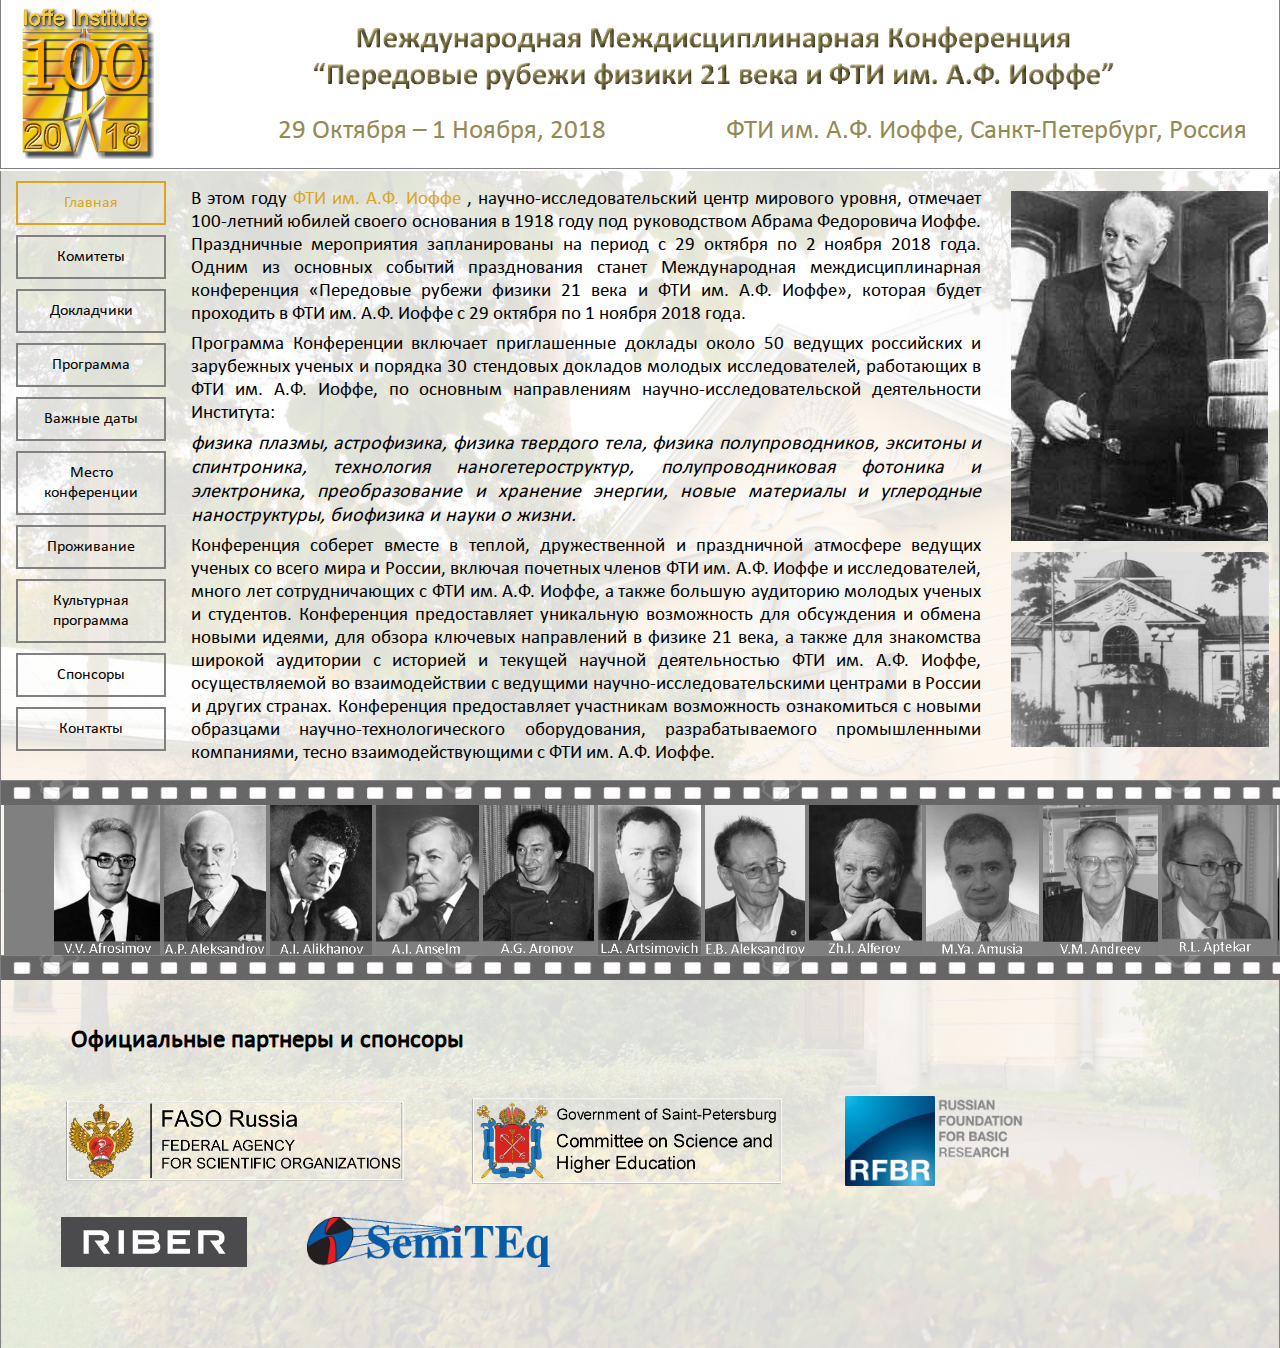
<file: index.html>
<!DOCTYPE html>
<html>
<head>
    <title>Главная</title>
    <meta charset="utf-8">

    <link rel="stylesheet" type="text/css" href="assets/styles/style.css">
    <script type="text/javascript" href="assets/scripts/script.js"></script>
</head>
<body>    
<header>
<!--     <img src="assets/images/header-logo.jpg" alt="" class="logo">
    <img src="assets/images/header-title.gif" alt="" class="title">
    <span class="text text1">October 29 – November 1, 2018</span>
    <span class="text text2">Ioffe Institute, St. Petersburg, Russia</span> -->
    <div class="header-img">
         <a href="index.html"><img src="assets/images/header-logo.jpg" alt="" class="logo"></a>
    </div>
    <div class="titles">
        <div class="header-title">
            <img src="assets/images/header-title.gif" alt="" class="title">
        </div>
        <div class="header-subtitle">
            <span class="text text1">29 Октября – 1 Ноября, 2018</span>
            <span class="text text2">ФТИ им. А.Ф. Иоффе, Санкт-Петербург, Россия</span>
        </div> 
    </div>   
</header>
<div class="background-image5">
<div class="background-white">
<section class="section-all">    
    <section class="section section-venue">
        <div class="btn-container">    
            <a href="index.html" class="btn-main this">Главная</a>
            <a href="committies.html" class="btn-main">Комитеты</a>
            <a href="invitedspeakers.html" class="btn-main">Докладчики</a>
            <a href="program.html" class="btn-main">Программа</a>
            <a href="importantdates.html" class="btn-main">Важные даты</a>
            <a href="venue.html" class="btn-main">Место конференции</a>
            <a href="accomodation.html" class="btn-main">Проживание</a>
            <a href="socialprogram.html" class="btn-main">Культурная программа</a>
            <a href="sponsors.html" class="btn-main">Спонсоры</a>
            <a href="contacts.html" class="btn-main">Контакты</a>
        </div>
        <div class="main-container-all-all">
            <div class="main-container-all">
                <div class="main-container">
                <span class="main-text">В этом году <a class="ioffe-link" target="Blank" href="http://www.ioffe.ru/index_en.html">ФТИ им. А.Ф. Иоффе </a>, научно-исследовательский центр мирового уровня, отмечает 100-летний юбилей своего основания в 1918 году под руководством Абрама Федоровича Иоффе. Праздничные мероприятия запланированы на период с 29 октября по 2 ноября 2018 года. Одним из основных событий празднования станет Международная междисциплинарная конференция «Передовые рубежи физики 21 века и ФТИ им. А.Ф. Иоффе», которая будет проходить в ФТИ им. А.Ф. Иоффе с 29 октября по 1 ноября 2018 года.</span> 
                <span class="main-text">Программа Конференции включает приглашенные доклады около 50 ведущих российских и зарубежных ученых и порядка 30 стендовых докладов молодых исследователей, работающих в ФТИ им. А.Ф. Иоффе, по основным направлениям научно-исследовательской деятельности Института:</span>
                <span class="main-text" style="font-style: italic; font-size: 20px;">физика плазмы, астрофизика, физика твердого тела, физика полупроводников, экситоны и спинтроника, технология наногетероструктур, полупроводниковая фотоника и электроника, преобразование и хранение энергии, новые материалы и углеродные наноструктуры, биофизика и науки о жизни.</span>
                <span class="main-text">Конференция соберет вместе в теплой, дружественной и праздничной атмосфере ведущих ученых со всего мира и России, включая почетных членов ФТИ им. А.Ф. Иоффе и исследователей, много лет сотрудничающих с ФТИ им. А.Ф. Иоффе, а также большую аудиторию молодых ученых и студентов. Конференция предоставляет уникальную возможность для обсуждения и обмена новыми идеями, для обзора ключевых направлений в физике 21 века, а также для знакомства широкой аудитории с историей и текущей научной деятельностью ФТИ им. А.Ф. Иоффе, осуществляемой во взаимодействии с ведущими научно-исследовательскими центрами в России и других странах. Конференция предоставляет участникам возможность ознакомиться с новыми образцами научно-технологического оборудования, разрабатываемого промышленными компаниями, тесно взаимодействующими с ФТИ им. А.Ф. Иоффе.</span>
                </div>
                <div class="main-photo">
                    <img class="ioffe-photo" src="assets/images/Ioffe_preface.jpg">
                    <img class="old-photo" src="assets/images/photo3.jpg">
                </div>
    </section>
        <div class="sponsors__film-container">
            <div>
                <img class="film-up2 film" src="assets/images/film-gray.jpg">
                <img class="film-down2 film" src="assets/images/film-gray.jpg">
                <marquee class="m-main" hspace="3" behavior="alternate" bgcolor="grey" scrollAmount="6" direction="right" width="" height="210" scrolldelay="100" onmouseover=this.stop(); onmouseout=this.start(); >
                <img class="scientist-ph" src="assets/images/Scientists/Afrosimov V V.jpg">
                <img class="scientist-ph" src="assets/images/Scientists/Aleksandrov A P.jpg">
                <img class="scientist-ph" src="assets/images/Scientists/Alikhanov A I.jpg">
                <img class="scientist-ph" src="assets/images/Scientists/Anselm A I.jpg">
                <img class="scientist-ph" src="assets/images/Scientists/Aronov A G.jpg">
                <img class="scientist-ph" src="assets/images/Scientists/Artsimovich L A.jpg">
                <img class="scientist-ph" src="assets/images/Scientists/Aleksandrov E B.jpg">
                <img class="scientist-ph" src="assets/images/Scientists/Alferov Zh I.jpg">
                <img class="scientist-ph" src="assets/images/Scientists/Amusia M Ya.jpg">
                <img class="scientist-ph" src="assets/images/Scientists/Andreev V M.jpg">
                <img class="scientist-ph" src="assets/images/Scientists/Aptekar R L.jpg"> 
                <img class="scientist-ph" src="assets/images/Scientists/Bronshtein M P.jpg">
                <img class="scientist-ph" src="assets/images/Scientists/Davidenkov N N.jpg">
                <img class="scientist-ph" src="assets/images/Scientists/Davydov B I.jpg">
                <img class="scientist-ph" src="assets/images/Scientists/Dyakonov M I.jpg">
                <img class="scientist-ph" src="assets/images/Scientists/Denisuk Yu N.jpg">
                <img class="scientist-ph" src="assets/images/Scientists/Efros A L.jpg">
                <img class="scientist-ph" src="assets/images/Scientists/Efros Al L.jpg">
                <img class="scientist-ph" src="assets/images/Scientists/Ekimov A I.jpg">
                <img class="scientist-ph" src="assets/images/Scientists/Flerov G N.jpg">
                <img class="scientist-ph" src="assets/images/Scientists/Fok V A.jpg">
                <img class="scientist-ph" src="assets/images/Scientists/Frederiks V K.jpg">  
                <img class="scientist-ph" src="assets/images/Scientists/Frenkel Ya I.jpg">
                <img class="scientist-ph" src="assets/images/Scientists/Gamov G A.jpg">
                <img class="scientist-ph" src="assets/images/Scientists/Garbuzov D Z.jpg">
                <img class="scientist-ph" src="assets/images/Scientists/Grekhov I V.jpg">
                <img class="scientist-ph" src="assets/images/Scientists/Gurevich V L.jpg"> 
                <img class="scientist-ph" src="assets/images/Scientists/Golant V E.jpg">
                <img class="scientist-ph" src="assets/images/Scientists/Goryunova N A.jpg"> 
                <img class="scientist-ph" src="assets/images/Scientists/Gribov V N.jpg">
                <img class="scientist-ph" src="assets/images/Scientists/Gross E F.jpg">
                <img class="scientist-ph" src="assets/images/Scientists/Gurevich L I.jpg">
                <img class="scientist-ph" src="assets/images/Scientists/Ioffe A F.jpg">
                <img class="scientist-ph" src="assets/images/Scientists/Ivchenko E L.jpg">
                <img class="scientist-ph" src="assets/images/Scientists/Ionov N I.jpg">
                <img class="scientist-ph" src="assets/images/Scientists/Ivanenko D D.jpg">
                <img class="scientist-ph" src="assets/images/Scientists/Ipatova I P.jpg">
                <img class="scientist-ph" src="assets/images/Scientists/Kapitsa P L.jpg">
                <img class="scientist-ph" src="assets/images/Scientists/Kaplyanskii A A.jpg">
                <img class="scientist-ph" src="assets/images/Scientists/Kazarinov R F.jpg">
                <img class="scientist-ph" src="assets/images/Scientists/Khariton Yu B.jpg">
                <img class="scientist-ph" src="assets/images/Scientists/Kikoin I K.jpg">
                <img class="scientist-ph" src="assets/images/Scientists/Kobeko P P.jpg">
                <img class="scientist-ph" src="assets/images/Scientists/Kocharov G E.jpg"> 
                <img class="scientist-ph" src="assets/images/Scientists/Kolomiets B T.jpg">
                <img class="scientist-ph" src="assets/images/Scientists/Konstantinov A P.jpg">
                <img class="scientist-ph" src="assets/images/Scientists/Konstantinov B P.jpg">
                <img class="scientist-ph" src="assets/images/Scientists/Kopev P S.jpg">
                <img class="scientist-ph" src="assets/images/Scientists/Kurchatov I V.jpg">
                <img class="scientist-ph" src="assets/images/Scientists/Kurdyumov G V.jpg">
                <img class="scientist-ph" src="assets/images/Scientists/Landau L D.jpg">        
                <img class="scientist-ph" src="assets/images/Scientists/Losev O V.jpg">
                <img class="scientist-ph" src="assets/images/Scientists/Mamyrin B A.jpg">
                <img class="scientist-ph" src="assets/images/Scientists/Mazec E P.jpg">
                <img class="scientist-ph" src="assets/images/Scientists/Merkulov I A.jpg">
                <img class="scientist-ph" src="assets/images/Scientists/Nasledov D N.jpg">
                <img class="scientist-ph" src="assets/images/Scientists/Ostrovskii Yu I.jpg"> 
                <img class="scientist-ph" src="assets/images/Scientists/Perel V I.jpg">
                <img class="scientist-ph" src="assets/images/Scientists/Pikus G E.jpg">
                <img class="scientist-ph" src="assets/images/Scientists/Regel A R.jpg">
                <img class="scientist-ph" src="assets/images/Scientists/Rogachev A A.jpg">
                <img class="scientist-ph" src="assets/images/Scientists/Ryvkin S M.jpg">
                <img class="scientist-ph" src="assets/images/Scientists/Semenov N N.jpg">
                <img class="scientist-ph" src="assets/images/Scientists/Shmartsev Yu V.jpg">
                <img class="scientist-ph" src="assets/images/Scientists/Shklovskii B I.jpg">
                <img class="scientist-ph" src="assets/images/Scientists/Shubnikov L V.jpg">
                <img class="scientist-ph" src="assets/images/Scientists/Skobeltsin D V.jpg">
                <img class="scientist-ph" src="assets/images/Scientists/Sliv L A.jpg">
                <img class="scientist-ph" src="assets/images/Scientists/Smolenskii G A.jpg">
                <img class="scientist-ph" src="assets/images/Scientists/Stepanov A V.jpg"> 
                <img class="scientist-ph" src="assets/images/Scientists/Stepanov P G.jpg">
                <img class="scientist-ph" src="assets/images/Scientists/Suris R A.jpg">
                <img class="scientist-ph" src="assets/images/Scientists/Tamm I E.jpg">
                <img class="scientist-ph" src="assets/images/Scientists/Termen L S.jpg">
                <img class="scientist-ph" src="assets/images/Scientists/Tsarenkov B V.jpg">
                <img class="scientist-ph" src="assets/images/Scientists/Tretyakov D N.jpg">
                <img class="scientist-ph" src="assets/images/Scientists/Tuchkevich V M.jpg">
                <img class="scientist-ph" src="assets/images/Scientists/Varshalovich D A.jpg">
                <img class="scientist-ph" src="assets/images/Scientists/Vitman F F.jpg">
                <img class="scientist-ph" src="assets/images/Scientists/Zakharchenya B P.jpg">
                <img class="scientist-ph" src="assets/images/Scientists/Zeldovich Ya B.jpg">
                <img class="scientist-ph" src="assets/images/Scientists/Zhurkov S N.jpg">
                <img class="scientist-ph" src="assets/images/Scientists/Zhuze V P.jpg">
                <img class="scientist-ph" src="assets/images/Scientists/Yassievich I N.jpg">
                </marquee>
            </div>
            <div class="sponsors-main-all">
                <span class="title-sect sponsor-main-title">Официальные партнеры и спонсоры</span>
                <div class="sponsors-main">
                    <a target="Blank" href=" http://fano.gov.ru/en/"><img style="height: 115px;" class="img-main-sponsors" src="assets/images/sponsors/Fano.gif"></a>
                    <a target="Blank" href=" http://knvsh.gov.spb.ru/"><img style="height: 115px;" class="img-main-sponsors" src="assets/images/sponsors/Gov.gif"></a>
                    <a target="Blank" href=" http://www.rfbr.ru/rffi/eng"><img style="height: 115px;" class="img-main-sponsors" src="assets/images/sponsors/rfbr.png"></a>
                    <a target="Blank" href=" https://www.riber.com/"><img style="height: 75px;" class="img-main-sponsors" src="assets/images/sponsors/riber.jpg"></a>
                    <a target="Blank" href=" http://www.semiteq.org/"><img style="height: 75px;" class="img-main-sponsors" src="assets/images/sponsors/semiteq.gif"></a>
                </div>
            </div>
        </div>
</section>         
<script
    src="https://code.jquery.com/jquery-3.3.1.js"
    integrity="sha256-2Kok7MbOyxpgUVvAk/HJ2jigOSYS2auK4Pfzbm7uH60="
    crossorigin="anonymous"></script>
<!-- <script type="text/javascript" src="http://maps.google.com/maps/api/js?sensor=false"></script> -->
</body>
</html>
</file>
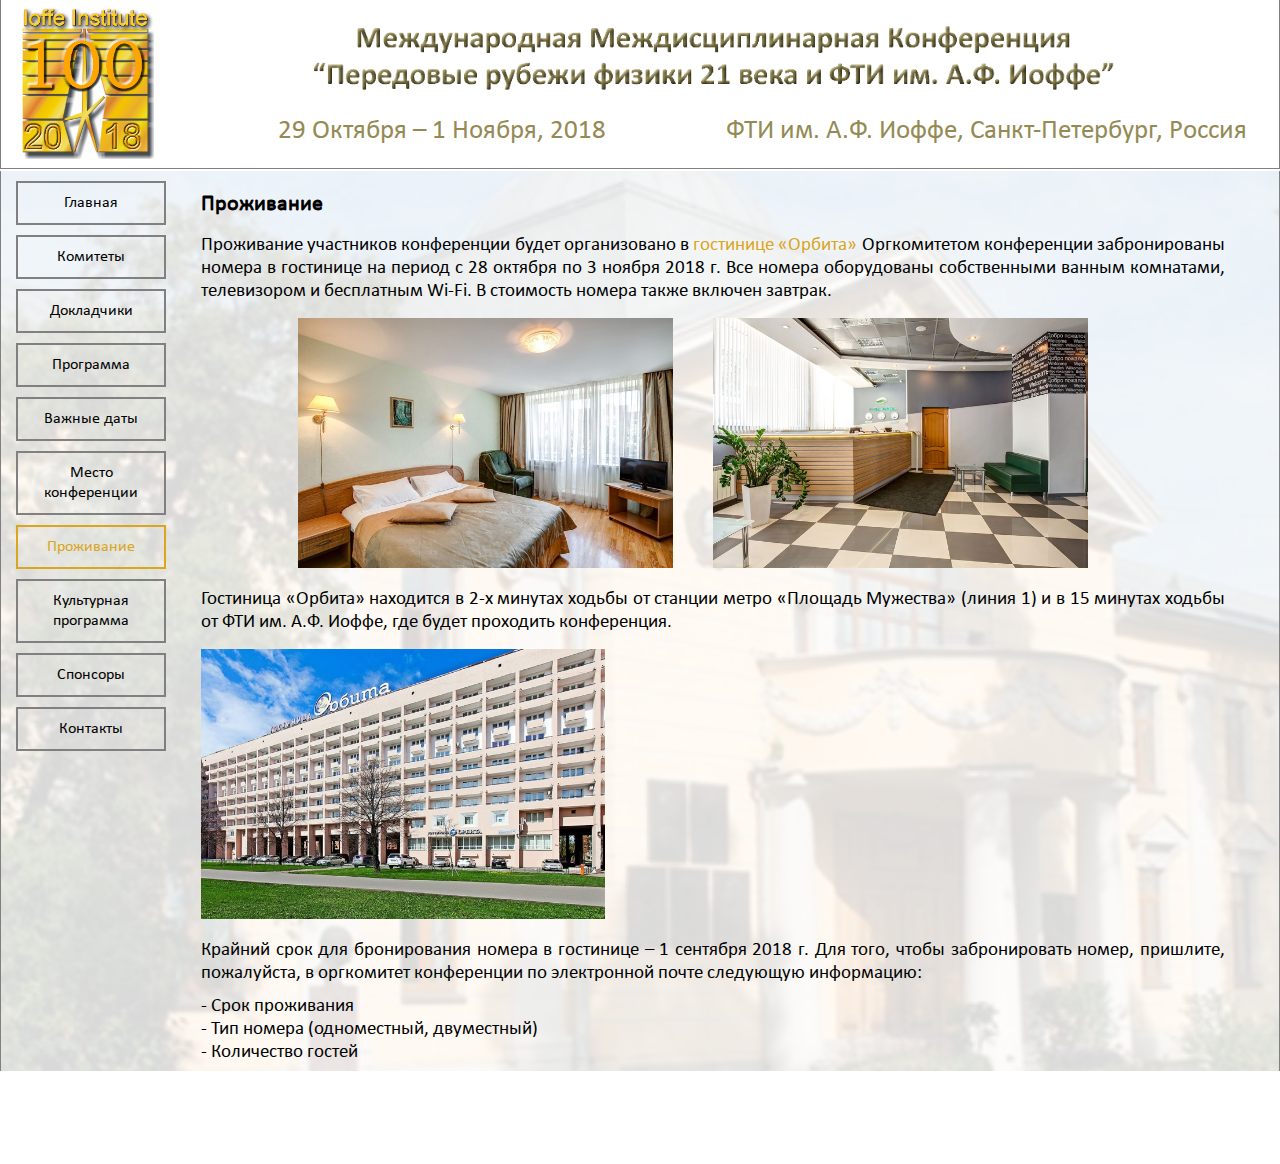
<file: accomodation.html>
<!DOCTYPE html>
<html>
<head>
    <title>Проживание</title>
    <meta charset="utf-8">

    <link rel="stylesheet" type="text/css" href="assets/styles/style.css">
    <script type="text/javascript" href="assets/scripts/script.js"></script>   
</head>
<body>    
<header>
    <div class="header-img">
         <a href="index.html"><img src="assets/images/header-logo.jpg" alt="" class="logo"></a>
    </div>
    <div class="titles">
        <div class="header-title">
            <img src="assets/images/header-title.gif" alt="" class="title">
        </div>
        <div class="header-subtitle">
            <span class="text text1">29 Октября – 1 Ноября, 2018</span>
            <span class="text text2">ФТИ им. А.Ф. Иоффе, Санкт-Петербург, Россия</span>
        </div> 
    </div>   

</header>
<div class="background-image">
<div class="background-white">
    <section class="section">
        <div class="btn-container">    
            <a href="index.html" class="btn-main">Главная</a>
            <a href="committies.html" class="btn-main">Комитеты</a>
            <a href="invitedspeakers.html" class="btn-main">Докладчики</a>
            <a href="program.html" class="btn-main">Программа</a>
            <a href="importantdates.html" class="btn-main">Важные даты</a>
            <a href="venue.html" class="btn-main">Место конференции</a>
            <a href="accomodation.html" class="btn-main this">Проживание</a>
            <a href="socialprogram.html" class="btn-main">Культурная программа</a>
            <a href="sponsors.html" class="btn-main">Спонсоры</a>
            <a href="contacts.html" class="btn-main">Контакты</a>
        </div>
        <div class="venue-container">
            <span class="venue-title">Проживание</span>
            <span class="venue-text">Проживание участников конференции будет организовано в <a class="ioffe-link" target="Blank" href="http://eng.spborbita.ru/">гостинице «Орбита» </a> Оргкомитетом конференции забронированы номера в гостинице на период с 28 октября по 3 ноября 2018 г. Все номера оборудованы собственными ванным комнатами, телевизором и бесплатным Wi-Fi. В стоимость номера также включен завтрак.</span>
            <div class="image-container">
                <img  class="image" src="assets/images/accom1.jpg">
                <img class="image" src="assets/images/accom4.jpg">
            </div>
            <span class="venue-text">Гостиница «Орбита» находится в 2-х минутах ходьбы от станции метро «Площадь Мужества» (линия 1) и в 15 минутах ходьбы от ФТИ им. А.Ф. Иоффе, где будет проходить конференция.</span> 
            <div class="image-container">
            <img style="height: 270px;" src="assets/images/accom3.jpg">
            <iframe class="venue-map" src="https://www.google.com/maps/embed?pb=!1m14!1m8!1m3!1d2821.397517715545!2d30.372017762553778!3d59.998007527123065!3m2!1i1024!2i768!4f13.1!3m3!1m2!1s0x46963397a9e13e43%3A0xf9145617dfff29cf!2z0J7RgNCx0LjRgtCw!5e0!3m2!1sru!2sru!4v1524774432534" width="300" height="300" frameborder="0" style="border:0" allowfullscreen></iframe>
            </div>

            <span class="venue-text">Крайний срок для бронирования номера в гостинице – 1 сентября 2018 г. Для того, чтобы забронировать номер, пришлите, пожалуйста, в оргкомитет конференции по электронной почте следующую информацию:
            </span>
            <ul>
                <li>- Срок проживания</li>
                <li>- Тип номера (одноместный, двуместный)</li>
                <li>- Количество гостей</li>
            </ul>

        </div>
    </section>
<script
    src="https://code.jquery.com/jquery-3.3.1.js"
    integrity="sha256-2Kok7MbOyxpgUVvAk/HJ2jigOSYS2auK4Pfzbm7uH60="
    crossorigin="anonymous"></script>
<!-- <script type="text/javascript" src="http://maps.google.com/maps/api/js?sensor=false"></script> -->
</body>
</html>
</file>
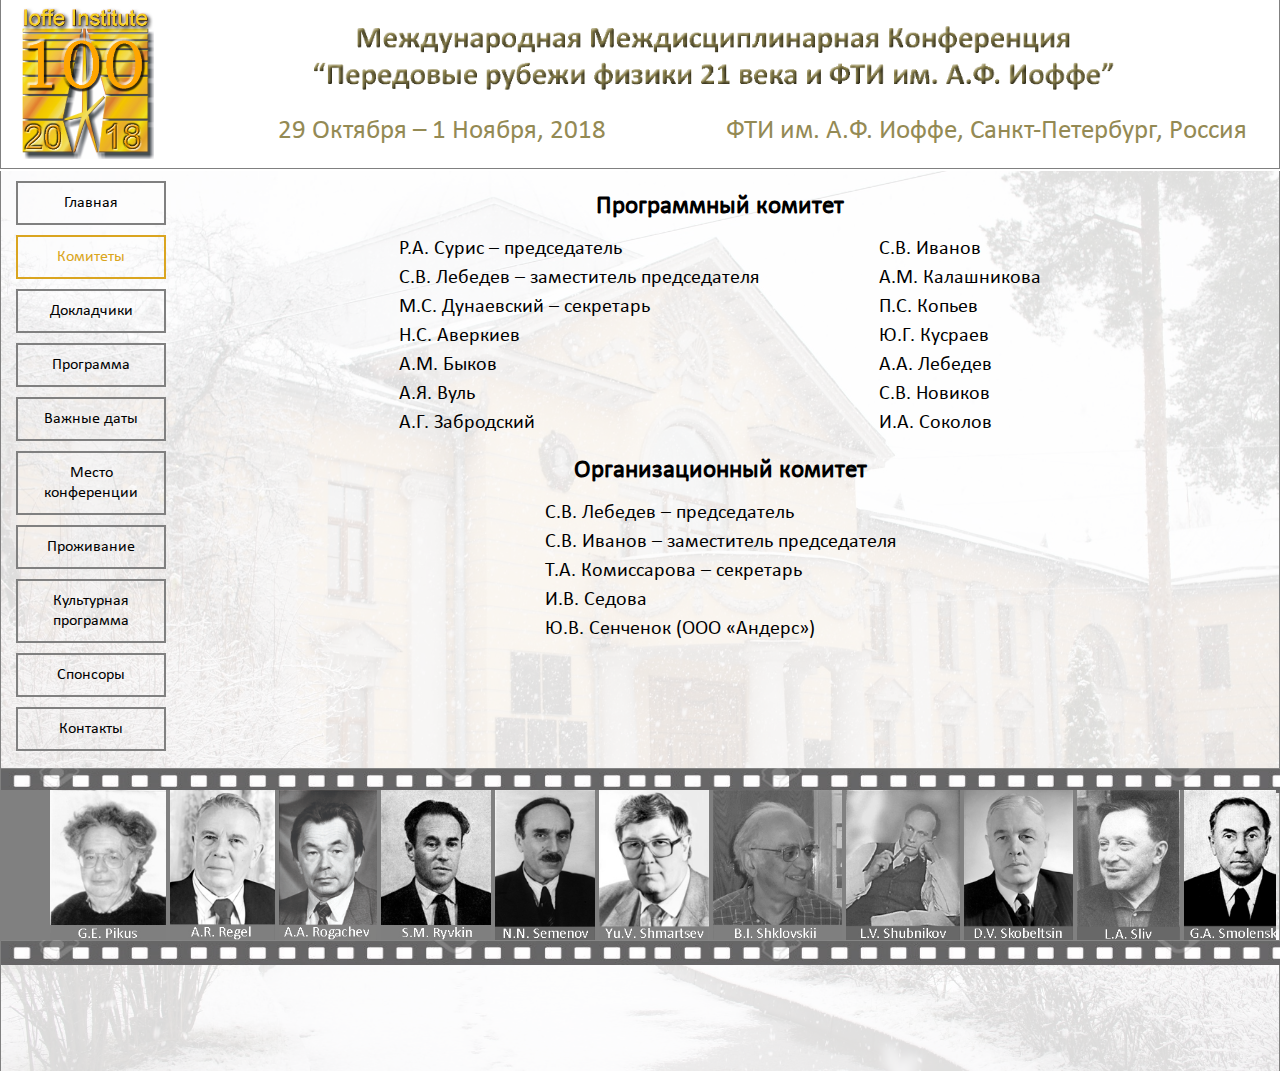
<file: committies.html>
<!DOCTYPE html>
<html>
<head>
    <title>Комитеты</title>
    <meta charset="utf-8">

    <link rel="stylesheet" type="text/css" href="assets/styles/style.css">
    <script type="text/javascript" href="assets/scripts/script.js"></script>   
</head>
<body>
<header>
    <div class="header-img">
         <a href="index.html"><img src="assets/images/header-logo.jpg" alt="" class="logo"></a>
    </div>
    <div class="titles">
        <div class="header-title">
            <img src="assets/images/header-title.gif" alt="" class="title">
        </div>
        <div class="header-subtitle">
            <span class="text text1">29 Октября – 1 Ноября, 2018</span>
            <span class="text text2">ФТИ им. А.Ф. Иоффе, Санкт-Петербург, Россия</span>
        </div> 
    </div>   

</header>
<div class="background-image background-image3">
<div class="background-white">
    <section class="section-main section">
        <div class="btn-container">    
            <a href="index.html" class="btn-main">Главная</a>
            <a href="committies.html" class="btn-main this">Комитеты</a>
            <a href="invitedspeakers.html" class="btn-main">Докладчики</a>
            <a href="program.html" class="btn-main">Программа</a>
            <a href="importantdates.html" class="btn-main">Важные даты</a>
            <a href="venue.html" class="btn-main">Место конференции</a>
            <a href="accomodation.html" class="btn-main">Проживание</a>
            <a href="socialprogram.html" class="btn-main">Культурная программа</a>
            <a href="sponsors.html" class="btn-main">Спонсоры</a>
            <a href="contacts.html" class="btn-main">Контакты</a>
        </div>
        <div class="committies-container">
            <div class="names">
            <span class="committies-title">Программный комитет</span>
                <div class="name-all-container">
                    <div class="name-container name-container2">
                        <span class="name">Р.А. Сурис – председатель</span>
                        <span class="name">С.В. Лебедев – заместитель председателя</span>
                        <span class="name">М.С. Дунаевский – секретарь</span>
                        <span class="name">Н.С. Аверкиев</span>
                        <span class="name">А.М. Быков</span>
                        <span class="name">А.Я. Вуль</span>
                        <span class="name">А.Г. Забродский</span>
                    </div>
                    <div class="name-container">    
                        <span class="name">С.В. Иванов</span>
                        <span class="name">А.М. Калашникова</span>
                        <span class="name">П.С. Копьев</span>
                        <span class="name">Ю.Г. Кусраев</span>
                        <span class="name">А.А. Лебедев</span>
                        <span class="name">С.В. Новиков</span>
                        <span class="name">И.А. Соколов</span>
                    </div>
                </div>    
            <span class="committies-title">Организационный комитет</span> 
                <div class="name-container">    
                    <span class="name">С.В. Лебедев – председатель</span>
                    <span class="name">С.В. Иванов – заместитель председателя</span>
                    <span class="name">Т.А. Комиссарова – секретарь</span>
                    <span class="name">И.В. Седова</span>
                    <span class="name">Ю.В. Сенченок (ООО «Андерс»)</span>
                </div>           
            </div>
        </div>
    </section>
    <div class="film-container">
    <img class="film-up film" src="assets/images/film-gray.jpg">
    <img class="film-down film" src="assets/images/film-gray.jpg">
    <marquee class="m-com" hspace="" behavior="alternate" bgcolor="grey" scrollAmount="6" direction="right" width="" height="210" scrolldelay="100" onmouseover=this.stop(); onmouseout=this.start(); >
        <img class="scientist-ph" src="assets/images/Scientists/Pikus G E.jpg">
        <img class="scientist-ph" src="assets/images/Scientists/Regel A R.jpg">
        <img class="scientist-ph" src="assets/images/Scientists/Rogachev A A.jpg">
        <img class="scientist-ph" src="assets/images/Scientists/Ryvkin S M.jpg">
        <img class="scientist-ph" src="assets/images/Scientists/Semenov N N.jpg">
        <img class="scientist-ph" src="assets/images/Scientists/Shmartsev Yu V.jpg">
        <img class="scientist-ph" src="assets/images/Scientists/Shklovskii B I.jpg">
        <img class="scientist-ph" src="assets/images/Scientists/Shubnikov L V.jpg">
        <img class="scientist-ph" src="assets/images/Scientists/Skobeltsin D V.jpg">
        <img class="scientist-ph" src="assets/images/Scientists/Sliv L A.jpg">
        <img class="scientist-ph" src="assets/images/Scientists/Smolenskii G A.jpg">
        <img class="scientist-ph" src="assets/images/Scientists/Stepanov A V.jpg"> 
        <img class="scientist-ph" src="assets/images/Scientists/Stepanov P G.jpg">
        <img class="scientist-ph" src="assets/images/Scientists/Suris R A.jpg">
        <img class="scientist-ph" src="assets/images/Scientists/Tamm I E.jpg">
        <img class="scientist-ph" src="assets/images/Scientists/Termen L S.jpg">
        <img class="scientist-ph" src="assets/images/Scientists/Tsarenkov B V.jpg">
        <img class="scientist-ph" src="assets/images/Scientists/Tretyakov D N.jpg">
        <img class="scientist-ph" src="assets/images/Scientists/Tuchkevich V M.jpg">
        <img class="scientist-ph" src="assets/images/Scientists/Varshalovich D A.jpg">
        <img class="scientist-ph" src="assets/images/Scientists/Vitman F F.jpg">
        <img class="scientist-ph" src="assets/images/Scientists/Zakharchenya B P.jpg">
        <img class="scientist-ph" src="assets/images/Scientists/Zeldovich Ya B.jpg">
        <img class="scientist-ph" src="assets/images/Scientists/Zhurkov S N.jpg">
        <img class="scientist-ph" src="assets/images/Scientists/Zhuze V P.jpg">
        <img class="scientist-ph" src="assets/images/Scientists/Yassievich I N.jpg">
        <img class="scientist-ph" src="assets/images/Scientists/Afrosimov V V.jpg">
        <img class="scientist-ph" src="assets/images/Scientists/Aleksandrov A P.jpg">
        <img class="scientist-ph" src="assets/images/Scientists/Alikhanov A I.jpg">
        <img class="scientist-ph" src="assets/images/Scientists/Anselm A I.jpg">
        <img class="scientist-ph" src="assets/images/Scientists/Aronov A G.jpg">
        <img class="scientist-ph" src="assets/images/Scientists/Artsimovich L A.jpg">
        <img class="scientist-ph" src="assets/images/Scientists/Aleksandrov E B.jpg">
        <img class="scientist-ph" src="assets/images/Scientists/Alferov Zh I.jpg">
        <img class="scientist-ph" src="assets/images/Scientists/Amusia M Ya.jpg">
        <img class="scientist-ph" src="assets/images/Scientists/Andreev V M.jpg">
        <img class="scientist-ph" src="assets/images/Scientists/Aptekar R L.jpg"> 
        <img class="scientist-ph" src="assets/images/Scientists/Bronshtein M P.jpg">
        <img class="scientist-ph" src="assets/images/Scientists/Davidenkov N N.jpg">
        <img class="scientist-ph" src="assets/images/Scientists/Davydov B I.jpg">
        <img class="scientist-ph" src="assets/images/Scientists/Dyakonov M I.jpg">
        <img class="scientist-ph" src="assets/images/Scientists/Denisuk Yu N.jpg">
        <img class="scientist-ph" src="assets/images/Scientists/Efros A L.jpg">
        <img class="scientist-ph" src="assets/images/Scientists/Efros Al L.jpg">
        <img class="scientist-ph" src="assets/images/Scientists/Ekimov A I.jpg">
        <img class="scientist-ph" src="assets/images/Scientists/Flerov G N.jpg">
        <img class="scientist-ph" src="assets/images/Scientists/Fok V A.jpg">
        <img class="scientist-ph" src="assets/images/Scientists/Frederiks V K.jpg">
        <img class="scientist-ph" src="assets/images/Scientists/Frenkel Ya I.jpg">
        <img class="scientist-ph" src="assets/images/Scientists/Gamov G A.jpg">
        <img class="scientist-ph" src="assets/images/Scientists/Garbuzov D Z.jpg">
        <img class="scientist-ph" src="assets/images/Scientists/Grekhov I V.jpg">
        <img class="scientist-ph" src="assets/images/Scientists/Gurevich V L.jpg"> 
        <img class="scientist-ph" src="assets/images/Scientists/Golant V E.jpg">
        <img class="scientist-ph" src="assets/images/Scientists/Goryunova N A.jpg"> 
        <img class="scientist-ph" src="assets/images/Scientists/Gribov V N.jpg">
        <img class="scientist-ph" src="assets/images/Scientists/Gross E F.jpg">
        <img class="scientist-ph" src="assets/images/Scientists/Gurevich L I.jpg">
        <img class="scientist-ph" src="assets/images/Scientists/Ioffe A F.jpg">
        <img class="scientist-ph" src="assets/images/Scientists/Ipatova I P.jpg">
        <img class="scientist-ph" src="assets/images/Scientists/Ivchenko E L.jpg">
        <img class="scientist-ph" src="assets/images/Scientists/Ionov N I.jpg">
        <img class="scientist-ph" src="assets/images/Scientists/Ivanenko D D.jpg">
        <img class="scientist-ph" src="assets/images/Scientists/Kapitsa P L.jpg">
        <img class="scientist-ph" src="assets/images/Scientists/Kaplyanskii A A.jpg">
        <img class="scientist-ph" src="assets/images/Scientists/Kazarinov R F.jpg">
        <img class="scientist-ph" src="assets/images/Scientists/Khariton Yu B.jpg">
        <img class="scientist-ph" src="assets/images/Scientists/Kikoin I K.jpg">
        <img class="scientist-ph" src="assets/images/Scientists/Kobeko P P.jpg">
        <img class="scientist-ph" src="assets/images/Scientists/Kocharov G E.jpg"> 
        <img class="scientist-ph" src="assets/images/Scientists/Kolomiets B T.jpg">
        <img class="scientist-ph" src="assets/images/Scientists/Konstantinov A P.jpg">
        <img class="scientist-ph" src="assets/images/Scientists/Konstantinov B P.jpg">
        <img class="scientist-ph" src="assets/images/Scientists/Kopev P S.jpg">
        <img class="scientist-ph" src="assets/images/Scientists/Kurchatov I V.jpg">
        <img class="scientist-ph" src="assets/images/Scientists/Kurdyumov G V.jpg">
        <img class="scientist-ph" src="assets/images/Scientists/Landau L D.jpg">        
        <img class="scientist-ph" src="assets/images/Scientists/Losev O V.jpg">
        <img class="scientist-ph" src="assets/images/Scientists/Mamyrin B A.jpg">
        <img class="scientist-ph" src="assets/images/Scientists/Mazec E P.jpg">
        <img class="scientist-ph" src="assets/images/Scientists/Merkulov I A.jpg">
        <img class="scientist-ph" src="assets/images/Scientists/Nasledov D N.jpg">
        <img class="scientist-ph" src="assets/images/Scientists/Ostrovskii Yu I.jpg"> 
    </marquee>
    </div>
</div>    
</div>
</section>   
<script
    src="https://code.jquery.com/jquery-3.3.1.js"
    integrity="sha256-2Kok7MbOyxpgUVvAk/HJ2jigOSYS2auK4Pfzbm7uH60="
    crossorigin="anonymous"></script>
<!-- <script type="text/javascript" src="http://maps.google.com/maps/api/js?sensor=false"></script> -->
</body>
</html>
</file>
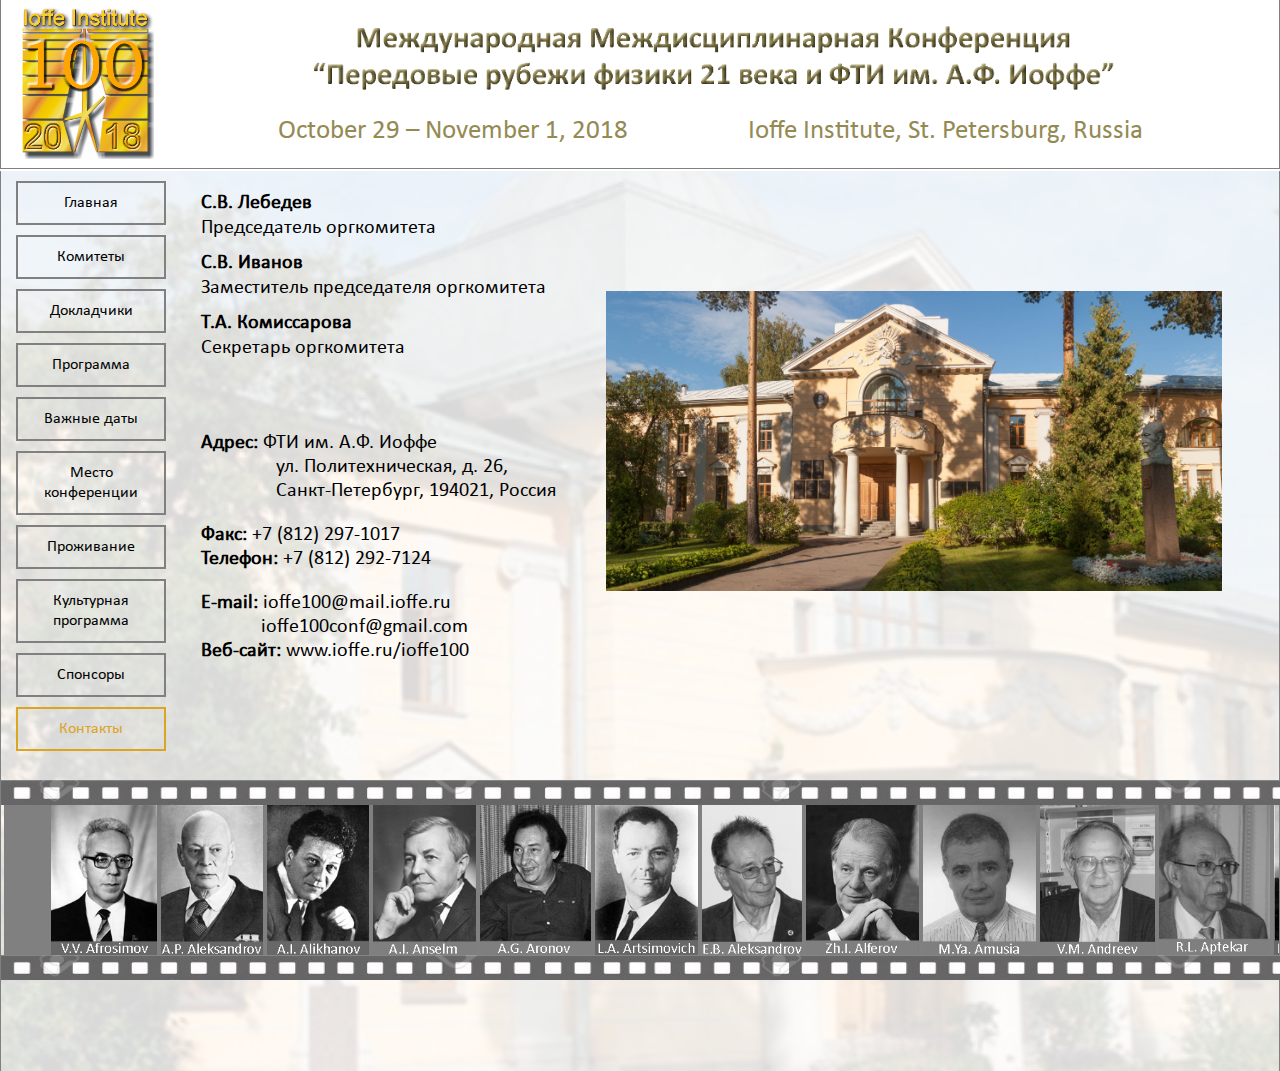
<file: contacts.html>
<!DOCTYPE html>
<html>
<head>
    <title>Контакты</title>
    <meta charset="utf-8">

    <link rel="stylesheet" type="text/css" href="assets/styles/style.css">
    <script type="text/javascript" href="assets/scripts/script.js"></script>   
</head>
<body>    
<header>
    <div class="header-img">
         <a href="index.html"><img src="assets/images/header-logo.jpg" alt="" class="logo"></a>
    </div>
    <div class="titles">
        <div class="header-title">
            <img src="assets/images/header-title.gif" alt="" class="title">
        </div>
        <div class="header-subtitle">
            <span class="text text1">October 29 – November 1, 2018</span>
            <span class="text text2">Ioffe Institute, St. Petersburg, Russia</span>
        </div> 
    </div>   

</header>
<div class="background-image">
<div class="background-white">
    <section class="section section-venue">
        <div class="btn-container">    
            <a href="index.html" class="btn-main">Главная</a>
            <a href="committies.html" class="btn-main">Комитеты</a>
            <a href="invitedspeakers.html" class="btn-main">Докладчики</a>
            <a href="program.html" class="btn-main">Программа</a>
            <a href="importantdates.html" class="btn-main">Важные даты</a>
            <a href="venue.html" class="btn-main">Место конференции</a>
            <a href="accomodation.html" class="btn-main">Проживание</a>
            <a href="socialprogram.html" class="btn-main">Культурная программа</a> 
            <a href="sponsors.html" class="btn-main">Спонсоры</a>
            <a href="contacts.html" class="btn-main this">Контакты</a>
        </div>
        <div class="contacts-container">
            <span class="name-item">С.В. Лебедев</span>
            <span class="place-item">Председатель оргкомитета</span>
            <span class="name-item">С.В. Иванов</span>
            <span class="place-item">Заместитель председателя оргкомитета</span>
            <span class="name-item">Т.А. Комиссарова</span>
            <span class="place-item">Секретарь оргкомитета</span>
            <br>
            <div class="address2"><span class="bold-item address">Адрес: </span> <span class="address3"> ФТИ им. А.Ф. Иоффе</span></div>
            <span class="address4" style="padding-right: 10px;">ул. Политехническая, д. 26,</span>
            <span class="address5" style="padding-right: 10px;">Санкт-Петербург, 194021, Россия </span>
            <br>    
            <span><span class="bold-item fax">Факс:</span> +7 (812) 297-1017</span>
            <span><span class="bold-item phone">Телефон:</span> +7 (812) 292-7124</span>
            <br>
            <span><span class="bold-item">E-mail:</span> ioffe100@mail.ioffe.ru</span>
            <span class="mail"> ioffe100conf@gmail.com</span>
            <span><span class="bold-item">Веб-сайт:</span><a href="index.html" target=".BLANK"> www.ioffe.ru/ioffe100</a></span>
        </div>    
            <div class="main-photo">
                <img class="ioffe-ph" src="assets/images/bg7.jpg">
            </div>
    </section>
        <div>
        <img class="film-up2 film" src="assets/images/film-gray.jpg">
        <img class="film-down2 film" src="assets/images/film-gray.jpg">
        <marquee class="m-main" hspace="3" behavior="alternate" bgcolor="grey" scrollAmount="6" direction="right" width="" height="210" scrolldelay="100" onmouseover=this.stop(); onmouseout=this.start();  >
        <img class="scientist-ph" src="assets/images/Scientists/Afrosimov V V.jpg">
        <img class="scientist-ph" src="assets/images/Scientists/Aleksandrov A P.jpg">
        <img class="scientist-ph" src="assets/images/Scientists/Alikhanov A I.jpg">
        <img class="scientist-ph" src="assets/images/Scientists/Anselm A I.jpg">
        <img class="scientist-ph" src="assets/images/Scientists/Aronov A G.jpg">
        <img class="scientist-ph" src="assets/images/Scientists/Artsimovich L A.jpg">
        <img class="scientist-ph" src="assets/images/Scientists/Aleksandrov E B.jpg">
        <img class="scientist-ph" src="assets/images/Scientists/Alferov Zh I.jpg">
        <img class="scientist-ph" src="assets/images/Scientists/Amusia M Ya.jpg">
        <img class="scientist-ph" src="assets/images/Scientists/Andreev V M.jpg">
        <img class="scientist-ph" src="assets/images/Scientists/Aptekar R L.jpg"> 
        <img class="scientist-ph" src="assets/images/Scientists/Bronshtein M P.jpg">
        <img class="scientist-ph" src="assets/images/Scientists/Davidenkov N N.jpg">
        <img class="scientist-ph" src="assets/images/Scientists/Davydov B I.jpg">
        <img class="scientist-ph" src="assets/images/Scientists/Dyakonov M I.jpg">
        <img class="scientist-ph" src="assets/images/Scientists/Denisuk Yu N.jpg">
        <img class="scientist-ph" src="assets/images/Scientists/Efros A L.jpg">
        <img class="scientist-ph" src="assets/images/Scientists/Efros Al L.jpg">
        <img class="scientist-ph" src="assets/images/Scientists/Ekimov A I.jpg">
        <img class="scientist-ph" src="assets/images/Scientists/Flerov G N.jpg">
        <img class="scientist-ph" src="assets/images/Scientists/Fok V A.jpg">
        <img class="scientist-ph" src="assets/images/Scientists/Frederiks V K.jpg">
        <img class="scientist-ph" src="assets/images/Scientists/Frenkel Ya I.jpg">
        <img class="scientist-ph" src="assets/images/Scientists/Gamov G A.jpg">
        <img class="scientist-ph" src="assets/images/Scientists/Garbuzov D Z.jpg">
        <img class="scientist-ph" src="assets/images/Scientists/Grekhov I V.jpg">
        <img class="scientist-ph" src="assets/images/Scientists/Gurevich V L.jpg"> 
        <img class="scientist-ph" src="assets/images/Scientists/Golant V E.jpg">
        <img class="scientist-ph" src="assets/images/Scientists/Goryunova N A.jpg"> 
        <img class="scientist-ph" src="assets/images/Scientists/Gribov V N.jpg">
        <img class="scientist-ph" src="assets/images/Scientists/Gross E F.jpg">
        <img class="scientist-ph" src="assets/images/Scientists/Gurevich L I.jpg">
        <img class="scientist-ph" src="assets/images/Scientists/Ioffe A F.jpg">
        <img class="scientist-ph" src="assets/images/Scientists/Ivchenko E L.jpg">
        <img class="scientist-ph" src="assets/images/Scientists/Ionov N I.jpg">
        <img class="scientist-ph" src="assets/images/Scientists/Ipatova I P.jpg">
        <img class="scientist-ph" src="assets/images/Scientists/Ivanenko D D.jpg">
        <img class="scientist-ph" src="assets/images/Scientists/Kapitsa P L.jpg">
        <img class="scientist-ph" src="assets/images/Scientists/Kaplyanskii A A.jpg">
        <img class="scientist-ph" src="assets/images/Scientists/Kazarinov R F.jpg">
        <img class="scientist-ph" src="assets/images/Scientists/Khariton Yu B.jpg">
        <img class="scientist-ph" src="assets/images/Scientists/Kikoin I K.jpg">
        <img class="scientist-ph" src="assets/images/Scientists/Kobeko P P.jpg">
        <img class="scientist-ph" src="assets/images/Scientists/Kocharov G E.jpg"> 
        <img class="scientist-ph" src="assets/images/Scientists/Kolomiets B T.jpg">
        <img class="scientist-ph" src="assets/images/Scientists/Konstantinov A P.jpg">
        <img class="scientist-ph" src="assets/images/Scientists/Konstantinov B P.jpg">
        <img class="scientist-ph" src="assets/images/Scientists/Kopev P S.jpg">
        <img class="scientist-ph" src="assets/images/Scientists/Kurchatov I V.jpg">
        <img class="scientist-ph" src="assets/images/Scientists/Kurdyumov G V.jpg">
        <img class="scientist-ph" src="assets/images/Scientists/Landau L D.jpg">        
        <img class="scientist-ph" src="assets/images/Scientists/Losev O V.jpg">
        <img class="scientist-ph" src="assets/images/Scientists/Mamyrin B A.jpg">
        <img class="scientist-ph" src="assets/images/Scientists/Mazec E P.jpg">
        <img class="scientist-ph" src="assets/images/Scientists/Merkulov I A.jpg">
        <img class="scientist-ph" src="assets/images/Scientists/Nasledov D N.jpg">
        <img class="scientist-ph" src="assets/images/Scientists/Ostrovskii Yu I.jpg"> 
        <img class="scientist-ph" src="assets/images/Scientists/Perel V I.jpg">
        <img class="scientist-ph" src="assets/images/Scientists/Pikus G E.jpg">
        <img class="scientist-ph" src="assets/images/Scientists/Regel A R.jpg">
        <img class="scientist-ph" src="assets/images/Scientists/Rogachev A A.jpg">
        <img class="scientist-ph" src="assets/images/Scientists/Ryvkin S M.jpg">
        <img class="scientist-ph" src="assets/images/Scientists/Semenov N N.jpg">
        <img class="scientist-ph" src="assets/images/Scientists/Shmartsev Yu V.jpg">
        <img class="scientist-ph" src="assets/images/Scientists/Shklovskii B I.jpg">
        <img class="scientist-ph" src="assets/images/Scientists/Shubnikov L V.jpg">
        <img class="scientist-ph" src="assets/images/Scientists/Skobeltsin D V.jpg">
        <img class="scientist-ph" src="assets/images/Scientists/Sliv L A.jpg">
        <img class="scientist-ph" src="assets/images/Scientists/Smolenskii G A.jpg">
        <img class="scientist-ph" src="assets/images/Scientists/Stepanov A V.jpg"> 
        <img class="scientist-ph" src="assets/images/Scientists/Stepanov P G.jpg">
        <img class="scientist-ph" src="assets/images/Scientists/Suris R A.jpg">
        <img class="scientist-ph" src="assets/images/Scientists/Tamm I E.jpg">
        <img class="scientist-ph" src="assets/images/Scientists/Termen L S.jpg">
        <img class="scientist-ph" src="assets/images/Scientists/Tsarenkov B V.jpg">
        <img class="scientist-ph" src="assets/images/Scientists/Tretyakov D N.jpg">
        <img class="scientist-ph" src="assets/images/Scientists/Tuchkevich V M.jpg">
        <img class="scientist-ph" src="assets/images/Scientists/Varshalovich D A.jpg">
        <img class="scientist-ph" src="assets/images/Scientists/Vitman F F.jpg">
        <img class="scientist-ph" src="assets/images/Scientists/Zakharchenya B P.jpg">
        <img class="scientist-ph" src="assets/images/Scientists/Zeldovich Ya B.jpg">
        <img class="scientist-ph" src="assets/images/Scientists/Zhurkov S N.jpg">
        <img class="scientist-ph" src="assets/images/Scientists/Zhuze V P.jpg">
        <img class="scientist-ph" src="assets/images/Scientists/Yassievich I N.jpg">
        </marquee>

    </div>
        
<script
    src="https://code.jquery.com/jquery-3.3.1.js"
    integrity="sha256-2Kok7MbOyxpgUVvAk/HJ2jigOSYS2auK4Pfzbm7uH60="
    crossorigin="anonymous"></script>
<script type="text/javascript" src="http://maps.google.com/maps/api/js?sensor=false"></script>
</body>
</html>
</file>
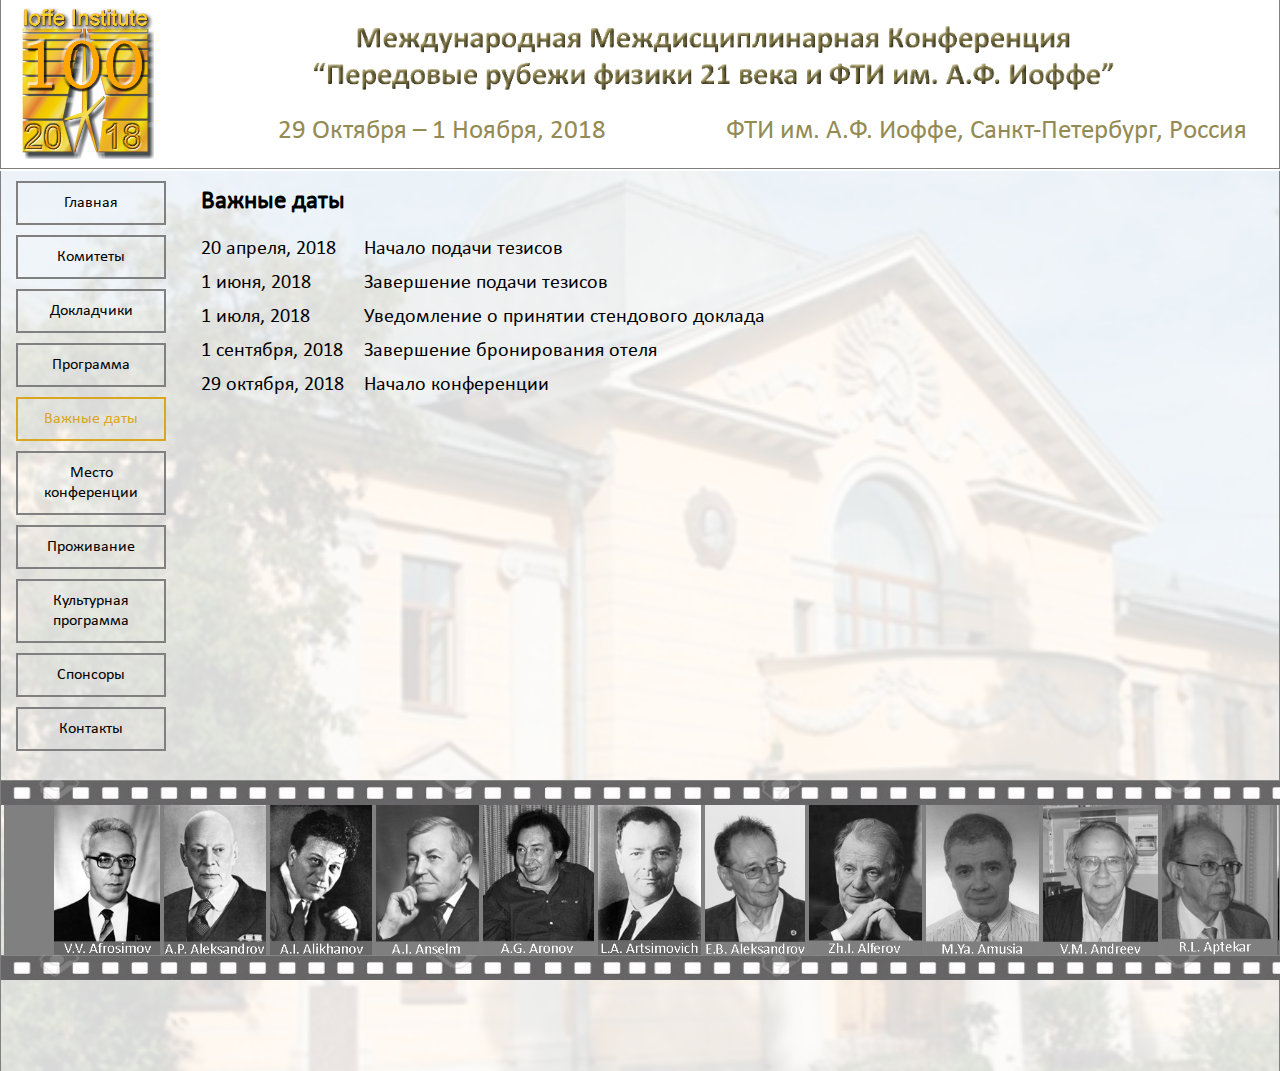
<file: importantdates.html>
<!DOCTYPE html>
<html>
<head>
    <title>Важные даты</title>
    <meta charset="utf-8">

    <link rel="stylesheet" type="text/css" href="assets/styles/style.css">
    <script type="text/javascript" href="assets/scripts/script.js"></script>   
</head>
<body>    
<header>
    <div class="header-img">
         <a href="index.html"><img src="assets/images/header-logo.jpg" alt="" class="logo"></a>
    </div>
    <div class="titles">
        <div class="header-title">
            <img src="assets/images/header-title.gif" alt="" class="title">
        </div>
        <div class="header-subtitle">
            <span class="text text1">29 Октября – 1 Ноября, 2018</span>
            <span class="text text2">ФТИ им. А.Ф. Иоффе, Санкт-Петербург, Россия</span>
        </div> 
    </div>   

</header>
<div class="background-image background-image">
<div class="background-white">
    <section class="section section-venue">
        <div class="btn-container">    
            <a href="index.html" class="btn-main">Главная</a>
            <a href="committies.html" class="btn-main">Комитеты</a>
            <a href="invitedspeakers.html" class="btn-main">Докладчики</a>
            <a href="program.html" class="btn-main">Программа</a>
            <a href="importantdates.html" class="btn-main this">Важные даты</a>
            <a href="venue.html" class="btn-main">Место конференции</a>
            <a href="accomodation.html" class="btn-main">Проживание</a>
            <a href="socialprogram.html" class="btn-main">Культурная программа</a>
            <a href="sponsors.html" class="btn-main">Спонсоры</a>
            <a href="contacts.html" class="btn-main">Контакты</a>
        </div>

        <div class="dates-all-container">
            <span class="dates-title">Важные даты</span>   
            <div class="dates-container">  
                <div class="dates-items">
                    <span class="dates-item">20 апреля, 2018 </span>
                    <span class="dates-item">1 июня, 2018</span>
                    <span class="dates-item">1 июля, 2018 </span>
                    <span class="dates-item">1 сентября, 2018</span>
                    <span class="dates-item">29 октября, 2018  </span>
                </div>
                <div class="activities-items">
                    <span class="activities-item"> Начало подачи тезисов</span>
                    <span class="activities-item"> Завершение подачи тезисов</span>
                    <span class="activities-item"> Уведомление о принятии стендового доклада</span>
                    <span class="activities-item"> Завершение бронирования отеля</span>
                    <span class="activities-item"> Начало конференции</span>    
                </div>
            </div> 
        </div>
        
    </section>
     <div>
        <img class="film-up2 film" src="assets/images/film-gray.jpg">
        <img class="film-down2 film" src="assets/images/film-gray.jpg">
        <marquee class="m-main" hspace="3" behavior="alternate" bgcolor="grey" scrollAmount="6" direction="right" width="" height="210" scrolldelay="100" onmouseover=this.stop(); onmouseout=this.start(); >
        <img class="scientist-ph" src="assets/images/Scientists/Afrosimov V V.jpg">
        <img class="scientist-ph" src="assets/images/Scientists/Aleksandrov A P.jpg">
        <img class="scientist-ph" src="assets/images/Scientists/Alikhanov A I.jpg">
        <img class="scientist-ph" src="assets/images/Scientists/Anselm A I.jpg">
        <img class="scientist-ph" src="assets/images/Scientists/Aronov A G.jpg">
        <img class="scientist-ph" src="assets/images/Scientists/Artsimovich L A.jpg">
        <img class="scientist-ph" src="assets/images/Scientists/Aleksandrov E B.jpg">
        <img class="scientist-ph" src="assets/images/Scientists/Alferov Zh I.jpg">
        <img class="scientist-ph" src="assets/images/Scientists/Amusia M Ya.jpg">
        <img class="scientist-ph" src="assets/images/Scientists/Andreev V M.jpg">
        <img class="scientist-ph" src="assets/images/Scientists/Aptekar R L.jpg"> 
        <img class="scientist-ph" src="assets/images/Scientists/Bronshtein M P.jpg">
        <img class="scientist-ph" src="assets/images/Scientists/Davidenkov N N.jpg">
        <img class="scientist-ph" src="assets/images/Scientists/Davydov B I.jpg">
        <img class="scientist-ph" src="assets/images/Scientists/Dyakonov M I.jpg">
        <img class="scientist-ph" src="assets/images/Scientists/Denisuk Yu N.jpg">
        <img class="scientist-ph" src="assets/images/Scientists/Efros A L.jpg">
        <img class="scientist-ph" src="assets/images/Scientists/Efros Al L.jpg">
        <img class="scientist-ph" src="assets/images/Scientists/Ekimov A I.jpg">
        <img class="scientist-ph" src="assets/images/Scientists/Flerov G N.jpg">
        <img class="scientist-ph" src="assets/images/Scientists/Fok V A.jpg">
        <img class="scientist-ph" src="assets/images/Scientists/Frederiks V K.jpg">
        <img class="scientist-ph" src="assets/images/Scientists/Frenkel Ya I.jpg">
        <img class="scientist-ph" src="assets/images/Scientists/Gamov G A.jpg">
        <img class="scientist-ph" src="assets/images/Scientists/Garbuzov D Z.jpg">
        <img class="scientist-ph" src="assets/images/Scientists/Grekhov I V.jpg">
        <img class="scientist-ph" src="assets/images/Scientists/Gurevich V L.jpg"> 
        <img class="scientist-ph" src="assets/images/Scientists/Golant V E.jpg">
        <img class="scientist-ph" src="assets/images/Scientists/Goryunova N A.jpg"> 
        <img class="scientist-ph" src="assets/images/Scientists/Gribov V N.jpg">
        <img class="scientist-ph" src="assets/images/Scientists/Gross E F.jpg">
        <img class="scientist-ph" src="assets/images/Scientists/Gurevich L I.jpg">
        <img class="scientist-ph" src="assets/images/Scientists/Ioffe A F.jpg">
        <img class="scientist-ph" src="assets/images/Scientists/Ivchenko E L.jpg">
        <img class="scientist-ph" src="assets/images/Scientists/Ionov N I.jpg">
        <img class="scientist-ph" src="assets/images/Scientists/Ipatova I P.jpg">
        <img class="scientist-ph" src="assets/images/Scientists/Ivanenko D D.jpg">
        <img class="scientist-ph" src="assets/images/Scientists/Kapitsa P L.jpg">
        <img class="scientist-ph" src="assets/images/Scientists/Kaplyanskii A A.jpg">
        <img class="scientist-ph" src="assets/images/Scientists/Kazarinov R F.jpg">
        <img class="scientist-ph" src="assets/images/Scientists/Khariton Yu B.jpg">
        <img class="scientist-ph" src="assets/images/Scientists/Kikoin I K.jpg">
        <img class="scientist-ph" src="assets/images/Scientists/Kobeko P P.jpg">
        <img class="scientist-ph" src="assets/images/Scientists/Kocharov G E.jpg"> 
        <img class="scientist-ph" src="assets/images/Scientists/Kolomiets B T.jpg">
        <img class="scientist-ph" src="assets/images/Scientists/Konstantinov A P.jpg">
        <img class="scientist-ph" src="assets/images/Scientists/Konstantinov B P.jpg">
        <img class="scientist-ph" src="assets/images/Scientists/Kopev P S.jpg">
        <img class="scientist-ph" src="assets/images/Scientists/Kurchatov I V.jpg">
        <img class="scientist-ph" src="assets/images/Scientists/Kurdyumov G V.jpg">
        <img class="scientist-ph" src="assets/images/Scientists/Landau L D.jpg">        
        <img class="scientist-ph" src="assets/images/Scientists/Losev O V.jpg">
        <img class="scientist-ph" src="assets/images/Scientists/Mamyrin B A.jpg">
        <img class="scientist-ph" src="assets/images/Scientists/Mazec E P.jpg">
        <img class="scientist-ph" src="assets/images/Scientists/Merkulov I A.jpg">
        <img class="scientist-ph" src="assets/images/Scientists/Nasledov D N.jpg">
        <img class="scientist-ph" src="assets/images/Scientists/Ostrovskii Yu I.jpg"> 
        <img class="scientist-ph" src="assets/images/Scientists/Perel V I.jpg">
        <img class="scientist-ph" src="assets/images/Scientists/Pikus G E.jpg">
        <img class="scientist-ph" src="assets/images/Scientists/Regel A R.jpg">
        <img class="scientist-ph" src="assets/images/Scientists/Rogachev A A.jpg">
        <img class="scientist-ph" src="assets/images/Scientists/Ryvkin S M.jpg">
        <img class="scientist-ph" src="assets/images/Scientists/Semenov N N.jpg">
        <img class="scientist-ph" src="assets/images/Scientists/Shmartsev Yu V.jpg">
        <img class="scientist-ph" src="assets/images/Scientists/Shklovskii B I.jpg">
        <img class="scientist-ph" src="assets/images/Scientists/Shubnikov L V.jpg">
        <img class="scientist-ph" src="assets/images/Scientists/Skobeltsin D V.jpg">
        <img class="scientist-ph" src="assets/images/Scientists/Sliv L A.jpg">
        <img class="scientist-ph" src="assets/images/Scientists/Smolenskii G A.jpg">
        <img class="scientist-ph" src="assets/images/Scientists/Stepanov A V.jpg"> 
        <img class="scientist-ph" src="assets/images/Scientists/Stepanov P G.jpg">
        <img class="scientist-ph" src="assets/images/Scientists/Suris R A.jpg">
        <img class="scientist-ph" src="assets/images/Scientists/Tamm I E.jpg">
        <img class="scientist-ph" src="assets/images/Scientists/Termen L S.jpg">
        <img class="scientist-ph" src="assets/images/Scientists/Tsarenkov B V.jpg">
        <img class="scientist-ph" src="assets/images/Scientists/Tretyakov D N.jpg">
        <img class="scientist-ph" src="assets/images/Scientists/Tuchkevich V M.jpg">
        <img class="scientist-ph" src="assets/images/Scientists/Varshalovich D A.jpg">
        <img class="scientist-ph" src="assets/images/Scientists/Vitman F F.jpg">
        <img class="scientist-ph" src="assets/images/Scientists/Zakharchenya B P.jpg">
        <img class="scientist-ph" src="assets/images/Scientists/Zeldovich Ya B.jpg">
        <img class="scientist-ph" src="assets/images/Scientists/Zhurkov S N.jpg">
        <img class="scientist-ph" src="assets/images/Scientists/Zhuze V P.jpg">
        <img class="scientist-ph" src="assets/images/Scientists/Yassievich I N.jpg">
        </marquee>

    </div>
<script
    src="https://code.jquery.com/jquery-3.3.1.js"
    integrity="sha256-2Kok7MbOyxpgUVvAk/HJ2jigOSYS2auK4Pfzbm7uH60="
    crossorigin="anonymous"></script>
<!-- <script type="text/javascript" src="http://maps.google.com/maps/api/js?sensor=false"></script> -->
</body>
</html>
</file>
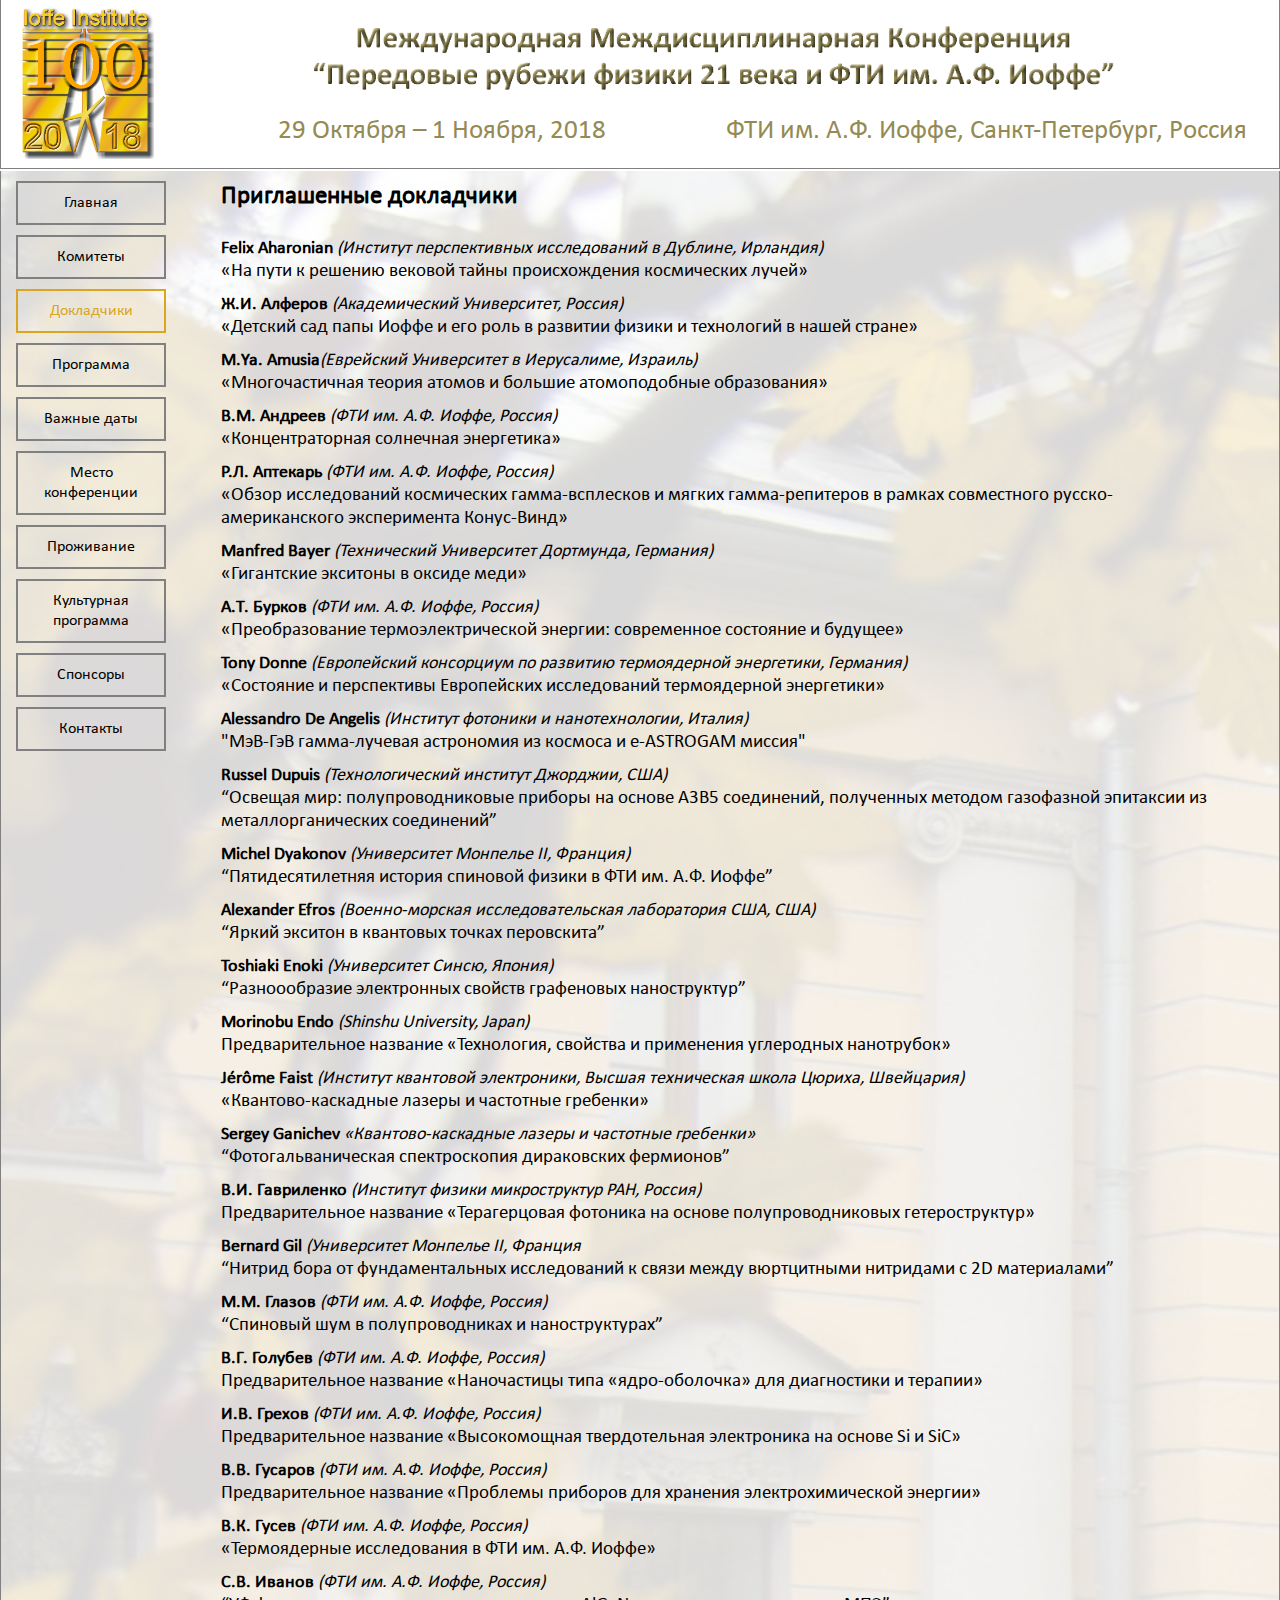
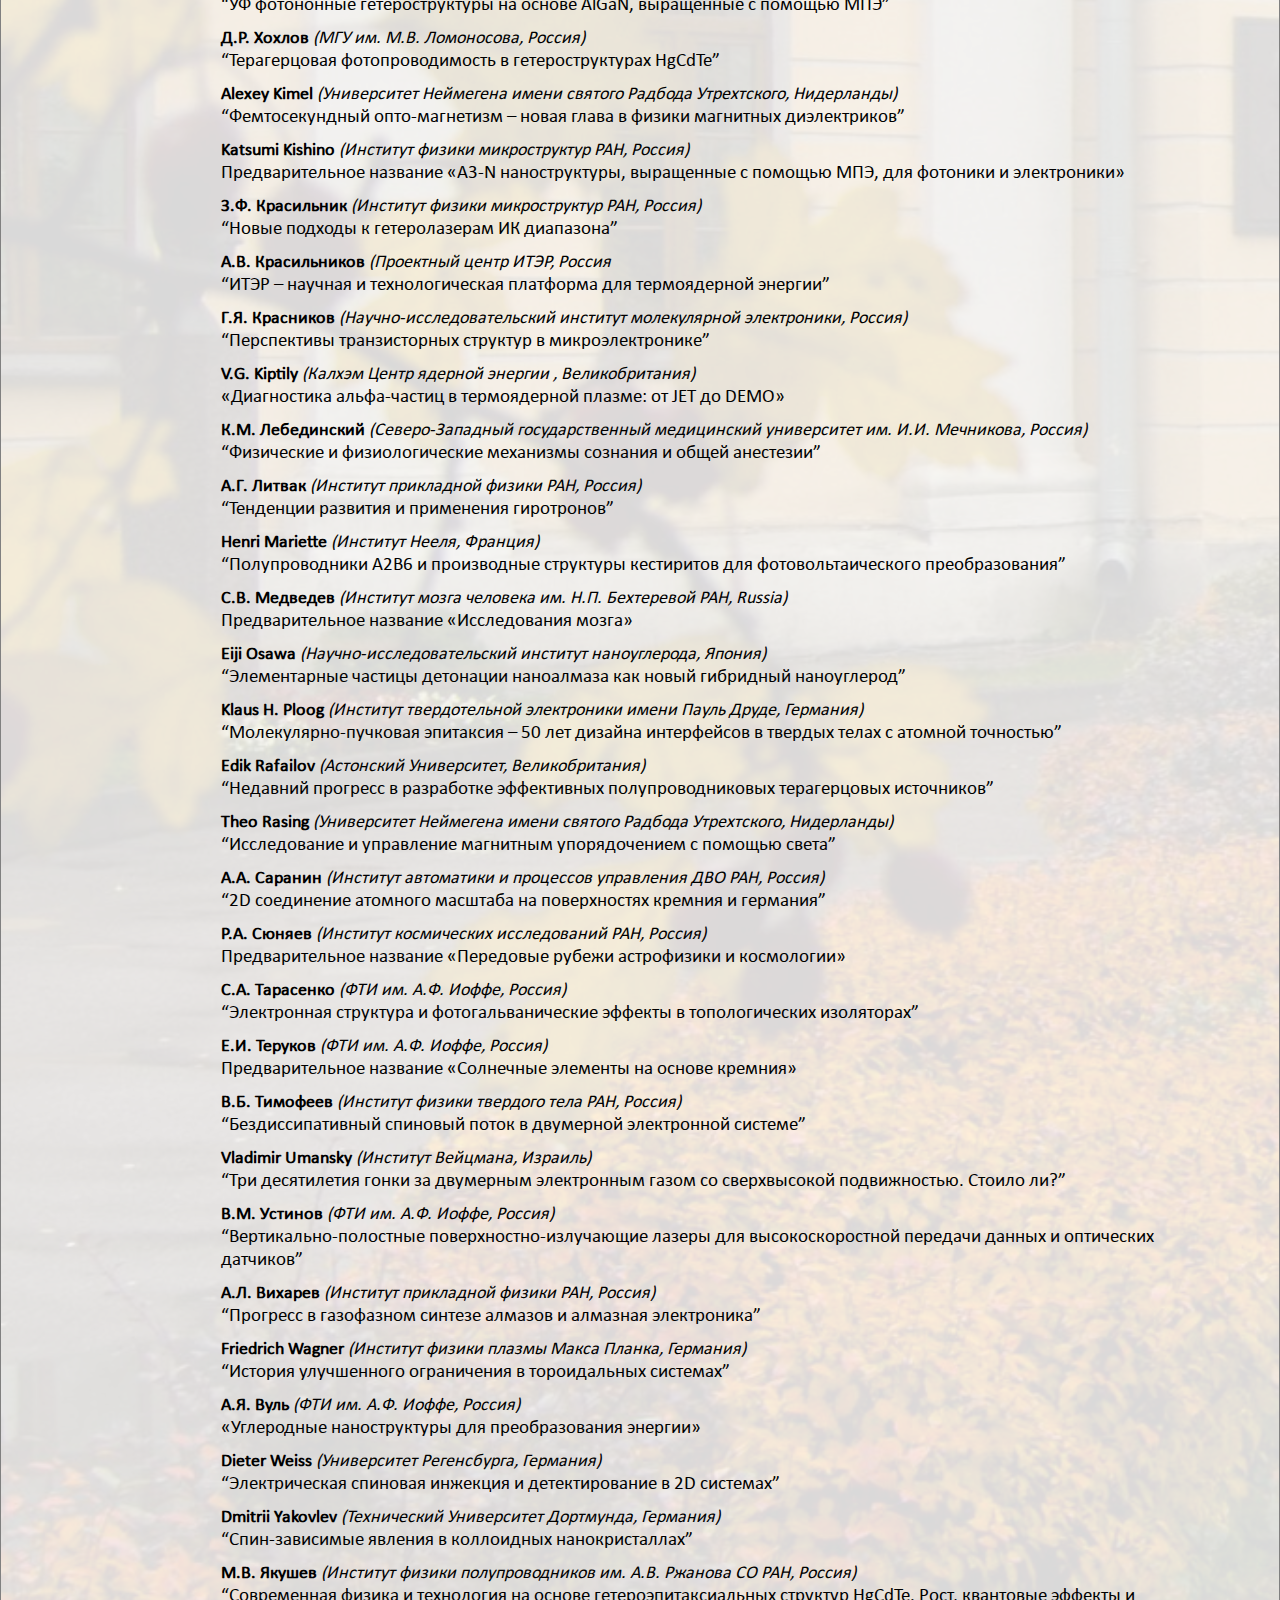
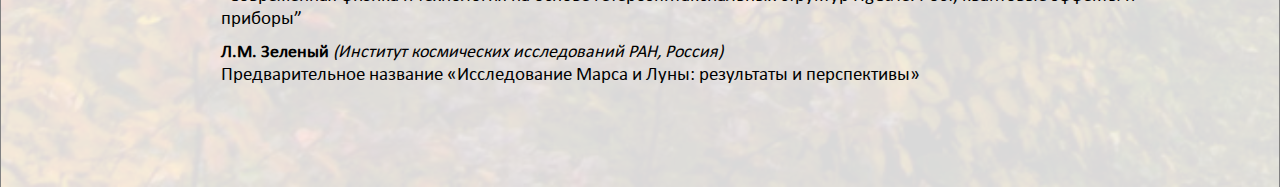
<file: invitedspeakers.html>
<!DOCTYPE html>
<html>
<head>
    <title>Докладчики</title>
    <meta charset="utf-8">

    <link rel="stylesheet" type="text/css" href="assets/styles/style.css">
    <script type="text/javascript" href="assets/scripts/script.js"></script>   
</head>
<body>    
<header>
    <div class="header-img">
        <a href="index.html"><img src="assets/images/header-logo.jpg" alt="" class="logo"></a>
    </div>
    <div class="titles">
        <div class="header-title">
          <img src="assets/images/header-title.gif" alt="" class="title">
        </div>
        <div class="header-subtitle">
            <span class="text text1">29 Октября – 1 Ноября, 2018</span>
            <span class="text text2">ФТИ им. А.Ф. Иоффе, Санкт-Петербург, Россия</span>
        </div> 
    </div>   
</header>
<div class="background-image4">
<div class="background-white">
    <section class="section section-venue">
        <div class="btn-container">    
            <a href="index.html" class="btn-main">Главная</a>
            <a href="committies.html" class="btn-main">Комитеты</a>
            <a href="invitedspeakers.html" class="btn-main this">Докладчики</a>
            <a href="program.html" class="btn-main">Программа</a>
            <a href="importantdates.html" class="btn-main">Важные даты</a>
            <a href="venue.html" class="btn-main">Место конференции</a>
            <a href="accomodation.html" class="btn-main">Проживание</a>
            <a href="socialprogram.html" class="btn-main">Культурная программа</a>
            <a href="sponsors.html" class="btn-main">Спонсоры</a>
            <a href="contacts.html" class="btn-main">Контакты</a>
        </div>
        <div class="participants-container">
              <span class="title-sect3 title-sect">Приглашенные докладчики</span>
              <div class="participant-items"><span class="participant-item"><b>Felix Aharonian </b><span class="uni-item">(Институт перспективных исследований в Дублине, Ирландия)</span></span><span class="project-item">«На пути к решению вековой тайны происхождения космических лучей»</span></div>
              <div class="participant-items"><span class="participant-item"><b>Ж.И. Алферов </b><span class="uni-item">(Академический Университет, Россия)</span></span><span class="project-item">«Детский сад папы Иоффе и его роль в развитии физики и технологий в нашей стране»</span></div>
              <div class="participant-items"><span class="participant-item"><b>М.Ya. Аmusia</b><span class="uni-item">(Еврейский Университет в Иерусалиме, Израиль)</span></span><span class="project-item">«Многочастичная теория атомов и большие атомоподобные образования» </span></div>
              <div class="participant-items"><span class="participant-item"><b>В.М. Андреев</b> <span class="uni-item">(ФТИ им. А.Ф. Иоффе, Россия)</span></span><span class="project-item">«Концентраторная солнечная энергетика»</span></div>
              <div class="participant-items"><span class="participant-item"><b>Р.Л. Аптекарь</b> <span class="uni-item">(ФТИ им. А.Ф. Иоффе, Россия)</span></span><span class="project-item">«Обзор исследований космических гамма-всплесков и мягких гамма-репитеров в рамках совместного русско-американского эксперимента Конус-Винд»</span></div>
              <div class="participant-items"><span class="participant-item"><b>Manfred Bayer </b> <span class="uni-item">(Технический Университет Дортмунда, Германия)</span></span><span class="project-item">«Гигантские экситоны в оксиде меди»</span></div>
              <div class="participant-items"><span class="participant-item"><b>А.Т. Бурков</b> <span class="uni-item">(ФТИ им. А.Ф. Иоффе, Россия)</span></span><span class="project-item">«Преобразование термоэлектрической энергии: современное состояние и будущее»</span></div>
              <div class="participant-items"><span class="participant-item"><b>Tony Donne </b> <span class="uni-item">(Европейский консорциум по развитию термоядерной энергетики, Германия)</span></span><span class="project-item">«Состояние и перспективы Европейских исследований термоядерной энергетики»</span></div>

              <div class="participant-items"><span class="participant-item"><b>Alessandro De Angelis </b> <span class="uni-item">(Институт фотоники и нанотехнологии, Италия)</span></span><span class="project-item">"МэВ-ГэВ гамма-лучевая астрономия из космоса и e-ASTROGAM миссия"</span></div>

              <div class="participant-items"><span class="participant-item"><b>Russel Dupuis </b> <span class="uni-item">(Технологический институт Джорджии, США)</span></span><span class="project-item">“Освещая мир: полупроводниковые приборы на основе А3В5 соединений, полученных методом газофазной эпитаксии из металлорганических соединений”</span></div>
              <div class="participant-items"><span class="participant-item"><b>Michel Dyakonov </b> <span class="uni-item">(Университет Монпелье II, Франция)</span></span><span class="project-item">“Пятидесятилетняя история спиновой физики в ФТИ им. А.Ф. Иоффе”</span></div>
              <div class="participant-items"><span class="participant-item"><b>Alexander Efros </b> <span class="uni-item">(Военно-морская исследовательская лаборатория США, США)</span></span><span class="project-item">“Яркий экситон в квантовых точках перовскита”</span></div>
              <div class="participant-items"><span class="participant-item"><b>Toshiaki Enoki</b> <span class="uni-item">(Университет Синсю, Япония)</span></span><span class="project-item">“Разноообразие электронных свойств графеновых наноструктур”</span></div>
              <div class="participant-items"><span class="participant-item"><b>Morinobu Endo </b><span class="uni-item">(Shinshu University, Japan)  </span> </span><span class="project-item">Предварительное название «Технология, свойства и применения углеродных нанотрубок»</span></div>
              <div class="participant-items"><span class="participant-item"><b> Jérôme Faist </b> <span class="uni-item">(Институт квантовой электроники, Высшая техническая школа Цюриха, Швейцария)</span></span><span class="project-item">«Квантово-каскадные лазеры и частотные гребенки»</span></div>
              <div class="participant-items"><span class="participant-item"><b>Sergey Ganichev </b> <span class="uni-item">«Квантово-каскадные лазеры и частотные гребенки»</span></span><span class="project-item">“Фотогальваническая спектроскопия дираковских фермионов”</span></div>
              <div class="participant-items"><span class="participant-item"><b>В.И. Гавриленко</b> <span class="uni-item">(Институт физики микроструктур РАН, Россия)</span></span><span class="project-item">Предварительное название «Терагерцовая фотоника на основе полупроводниковых гетероструктур»</span></div>
              <div class="participant-items"><span class="participant-item"><b>Bernard Gil </b> <span class="uni-item">(Университет Монпелье II, Франция</span> </span><span class="project-item">“Нитрид бора от фундаментальных исследований к связи между вюртцитными нитридами с 2D материалами”</span></div>
              <div class="participant-items"><span class="participant-item"><b>М.М. Глазов</b> <span class="uni-item">(ФТИ им. А.Ф. Иоффе, Россия)</span></span><span class="project-item">“Спиновый шум в полупроводниках и наноструктурах”</span></div>
              <div class="participant-items"><span class="participant-item"><b>В.Г. Голубев</b> <span class="uni-item">(ФТИ им. А.Ф. Иоффе, Россия)</span></span><span class="project-item">Предварительное название «Наночастицы типа «ядро-оболочка» для диагностики и терапии»</span></div>
              <div class="participant-items"><span class="participant-item"><b>И.В. Грехов </b> <span class="uni-item">(ФТИ им. А.Ф. Иоффе, Россия) </span> </span><span class="project-item">Предварительное название «Высокомощная твердотельная электроника на основе Si и SiC»</span></div>
              <div class="participant-items"><span class="participant-item"><b>В.В. Гусаров</b> <span class="uni-item">(ФТИ им. А.Ф. Иоффе, Россия)</span></span><span class="project-item">Предварительное название «Проблемы приборов для хранения электрохимической энергии»</span></div>
              <div class="participant-items"><span class="participant-item"><b>В.К. Гусев</b> <span class="uni-item">(ФТИ им. А.Ф. Иоффе, Россия)</span></span><span class="project-item">«Термоядерные исследования в ФТИ им. А.Ф. Иоффе»</span></div>
              <div class="participant-items"><span class="participant-item"><b>С.В. Иванов</b> <span class="uni-item">(ФТИ им. А.Ф. Иоффе, Россия)</span></span><span class="project-item">“УФ фотононные гетероструктуры на основе AlGaN, выращенные с помощью МПЭ”</span></div>
              <div class="participant-items"><span class="participant-item"><b>Д.Р. Хохлов </b> <span class="uni-item">(МГУ им. М.В. Ломоносова, Россия)</span></span><span class="project-item">“Терагерцовая фотопроводимость в гетероструктурах HgCdTe”</span></div>
              <div class="participant-items"><span class="participant-item"><b>Alexey Kimel </b> <span class="uni-item">(Университет Неймегена имени святого Радбода Утрехтского, Нидерланды)</span></span><span class="project-item">“Фемтосекундный опто-магнетизм – новая глава в физики магнитных диэлектриков”</span></div>
              <div class="participant-items"><span class="participant-item"><b>Katsumi Kishino </b> <span class="uni-item">(Институт физики микроструктур РАН, Россия)</span></span><span class="project-item">Предварительное название «А3-N наноструктуры, выращенные с помощью МПЭ, для фотоники и электроники»</span></div>
              <div class="participant-items"><span class="participant-item"><b>З.Ф. Красильник</b> <span class="uni-item">(Институт физики микроструктур РАН, Россия)</span></span><span class="project-item">“Новые подходы к гетеролазерам ИК диапазона”</span></div>
              <div class="participant-items"><span class="participant-item"><b>А.В. Красильников</b> <span class="uni-item">(Проектный центр ИТЭР, Россия</span></span><span class="project-item">“ИТЭР – научная и технологическая платформа для термоядерной энергии”</span></div>
              <div class="participant-items"><span class="participant-item"><b>Г.Я. Красников </b> <span class="uni-item">(Научно-исследовательский институт молекулярной электроники, Россия)</span></span><span class="project-item">“Перспективы транзисторных структур в микроэлектронике”</span></div>
              <div class="participant-items"><span class="participant-item"><b>V.G. Kiptily</b> <span class="uni-item">(Калхэм Центр ядерной энергии ,
Великобритания)</span></span><span class="project-item">«Диагностика альфа-частиц в термоядерной плазме: от JET до DEMO»</span></div>
              <div class="participant-items"><span class="participant-item"><b>К.М. Лебединский </b> <span class="uni-item">(Северо-Западный государственный медицинский университет им. И.И. Мечникова, Россия)</span></span><span class="project-item">“Физические и физиологические механизмы сознания и общей анестезии”</span></div>
              <div class="participant-items"><span class="participant-item"><b>А.Г. Литвак</b> <span class="uni-item">(Институт прикладной физики РАН, Россия)</span></span><span class="project-item">“Тенденции развития и применения гиротронов”</span></div>
              <div class="participant-items"><span class="participant-item"><b>Henri Mariette </b> <span class="uni-item">(Институт Нееля, Франция)</span></span><span class="project-item">“Полупроводники А2В6 и производные структуры кестиритов для фотовольтаического преобразования”</span></div>
              <div class="participant-items"><span class="participant-item"><b>С.В. Медведев </b> <span class="uni-item">(Институт мозга человека им. Н.П. Бехтеревой РАН, Russia)</span></span><span class="project-item">Предварительное название «Исследования мозга»</span></div>
              <div class="participant-items"><span class="participant-item"><b>Eiji Osawa </b> <span class="uni-item">(Научно-исследовательский институт наноуглерода, Япония)  </span>  </span><span class="project-item">“Элементарные частицы детонации наноалмаза как новый гибридный наноуглерод”</span></div>
              <div class="participant-items"><span class="participant-item"><b>Klaus H. Ploog </b> <span class="uni-item">(Институт твердотельной электроники имени Пауль Друде, Германия)</span></span><span class="project-item">“Молекулярно-пучковая эпитаксия – 50 лет дизайна интерфейсов в твердых телах с атомной точностью”</span></div>
              <div class="participant-items"><span class="participant-item"><b>Edik Rafailov </b> <span class="uni-item">(Астонский Университет, Великобритания)</span></span><span class="project-item">“Недавний прогресс в разработке эффективных полупроводниковых терагерцовых источников”</span></div>
              <div class="participant-items"><span class="participant-item"><b>Theo Rasing </b> <span class="uni-item">(Университет Неймегена имени святого Радбода Утрехтского, Нидерланды)</span></span><span class="project-item">“Исследование и управление магнитным упорядочением с помощью света”</span></div>
              <div class="participant-items"><span class="participant-item"><b>А.А. Саранин</b> <span class="uni-item">(Институт автоматики и процессов управления ДВО РАН, Россия)</span></span><span class="project-item">“2D соединение атомного масштаба на поверхностях кремния и германия” </span></div>
              <div class="participant-items"><span class="participant-item"><b>Р.А. Сюняев </b> <span class="uni-item">(Институт космических исследований РАН, Россия)</span></span><span class="project-item">Предварительное название «Передовые рубежи астрофизики и космологии»</span></div>
              <div class="participant-items"><span class="participant-item"><b>С.А. Тарасенко </b> <span class="uni-item">(ФТИ им. А.Ф. Иоффе, Россия)</span> </span><span class="project-item">“Электронная структура и фотогальванические эффекты в топологических изоляторах”</span></div>
              <div class="participant-items"><span class="participant-item"><b>Е.И. Теруков </b> <span class="uni-item">(ФТИ им. А.Ф. Иоффе, Россия)</span></span><span class="project-item">Предварительное название «Солнечные элементы на основе кремния»</span></div>
              <div class="participant-items"><span class="participant-item"><b>В.Б. Тимофеев</b> <span class="uni-item">(Институт физики твердого тела РАН, Россия)</span></span><span class="project-item">“Бездиссипативный спиновый поток в двумерной электронной системе”</span></div>
              <div class="participant-items"><span class="participant-item"><b>Vladimir Umansky </b> <span class="uni-item">(Институт Вейцмана, Израиль)</span></span><span class="project-item">“Три десятилетия гонки за двумерным электронным газом со сверхвысокой подвижностью. Стоило ли?”</span></div>
              <div class="participant-items"><span class="participant-item"><b>В.М. Устинов </b> <span class="uni-item">(ФТИ им. А.Ф. Иоффе, Россия)</span></span><span class="project-item">“Вертикально-полостные поверхностно-излучающие лазеры для высокоскоростной передачи данных и оптических датчиков”</span></div>
              <div class="participant-items"><span class="participant-item"><b>А.Л. Вихарев </b> <span class="uni-item">(Институт прикладной физики РАН, Россия)</span></span><span class="project-item">“Прогресс в газофазном синтезе алмазов и алмазная электроника”</span></div>
              <div class="participant-items"><span class="participant-item"><b>Friedrich Wagner </b> <span class="uni-item">(Институт физики плазмы Макса Планка, Германия)</span></span><span class="project-item">“История улучшенного ограничения в тороидальных системах”</span></div>
              <div class="participant-items"><span class="participant-item"><b>А.Я. Вуль</b> <span class="uni-item">(ФТИ им. А.Ф. Иоффе, Россия)</span></span><span class="project-item">«Углеродные наноструктуры для преобразования энергии»</span></div>
              <div class="participant-items"><span class="participant-item"><b>Dieter Weiss </b> <span class="uni-item">(Университет Регенсбурга, Германия)</span></span><span class="project-item">“Электрическая спиновая инжекция и детектирование в 2D системах”</span></div>
              <div class="participant-items"><span class="participant-item"><b>Dmitrii Yakovlev </b> <span class="uni-item">(Технический Университет Дортмунда, Германия)</span></span><span class="project-item">“Спин-зависимые явления в коллоидных нанокристаллах”</span></div>
              <div class="participant-items"><span class="participant-item"><b>М.В. Якушев</b> <span class="uni-item">(Институт физики полупроводников им. А.В. Ржанова СО РАН, Россия)</span> </span><span class="project-item">“Современная физика и технология на основе гетероэпитаксиальных структур HgCdTe. Рост, квантовые эффекты и приборы”</span></div>
              <div class="participant-items" style="padding-bottom: 100px;"><span class="participant-item"><b>Л.М. Зеленый </b> <span class="uni-item">(Институт космических исследований РАН, Россия)</span></span><span class="project-item last-item2">Предварительное название «Исследование Марса и Луны: результаты и перспективы»</span></div>  
        </div>
      </div>
    </section>
<script
    src="https://code.jquery.com/jquery-3.3.1.js"
    integrity="sha256-2Kok7MbOyxpgUVvAk/HJ2jigOSYS2auK4Pfzbm7uH60="
    crossorigin="anonymous"></script>
</body>
</html>
</file>
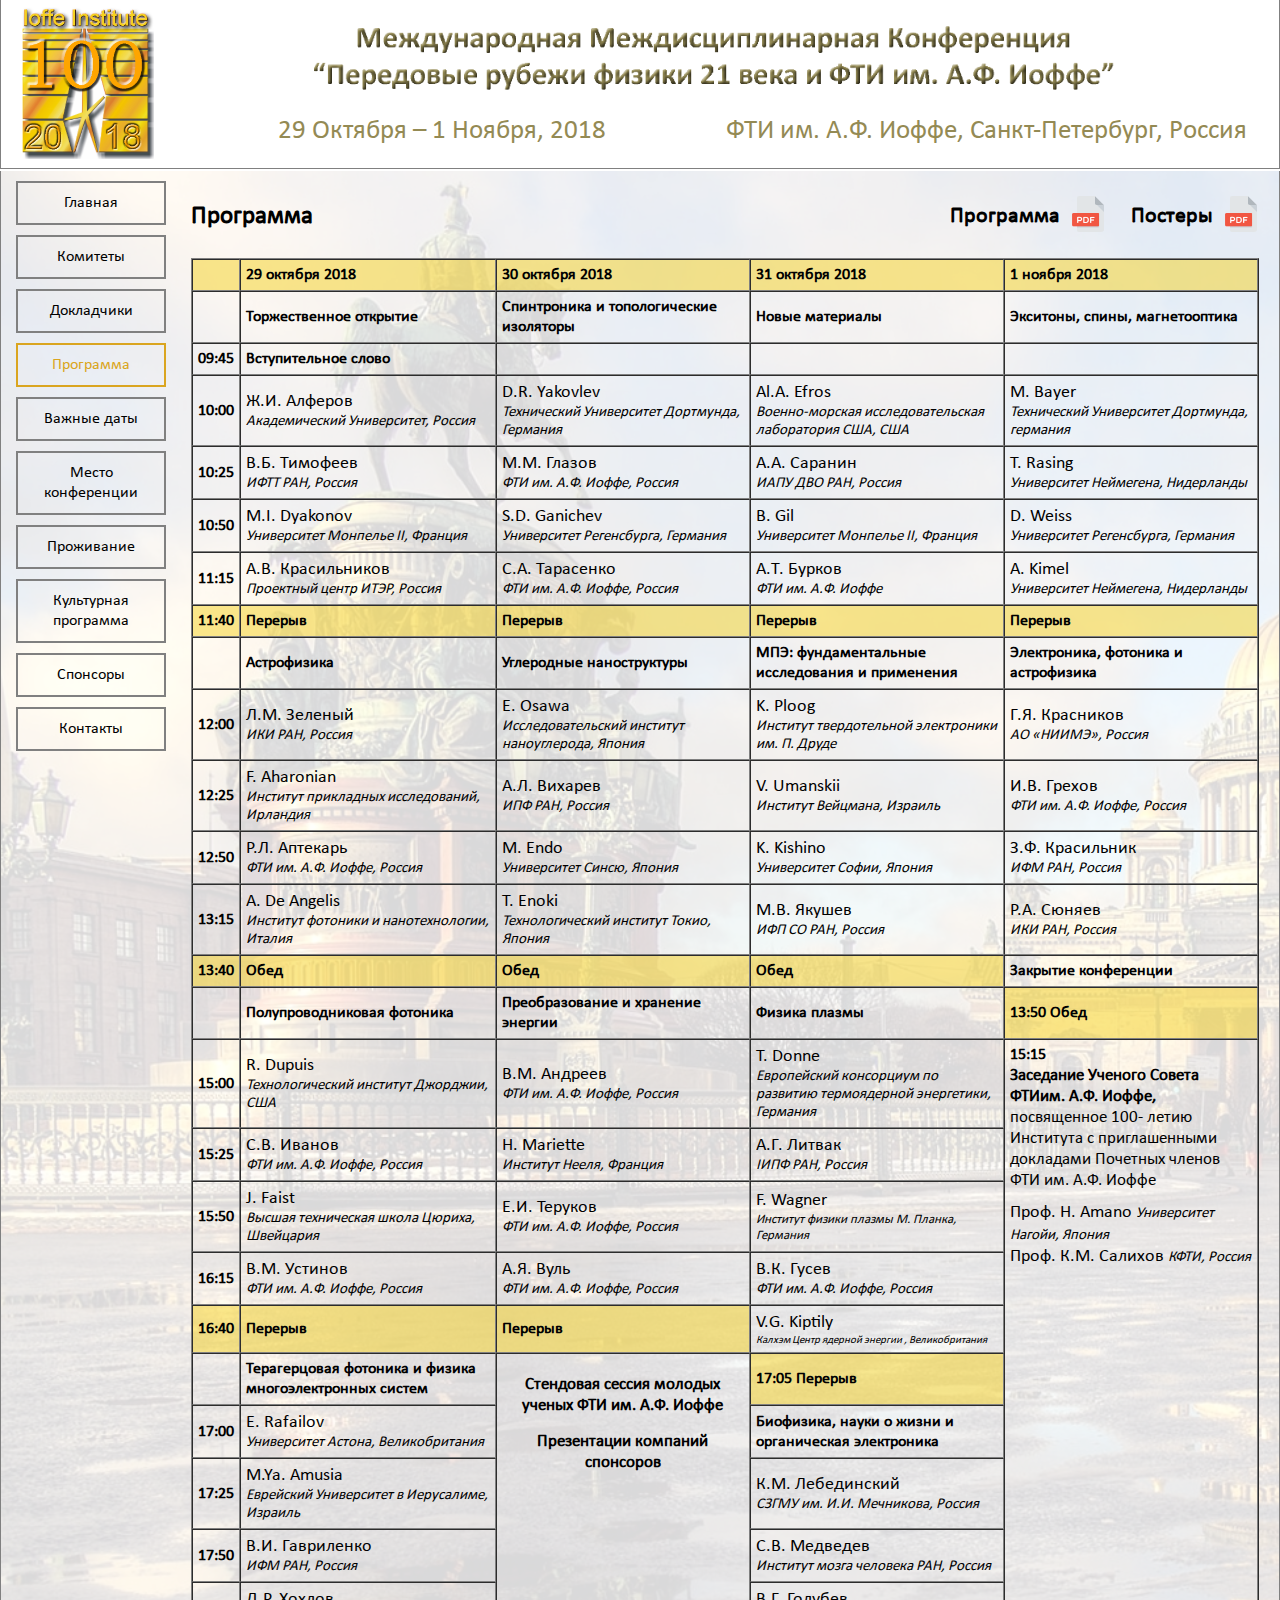
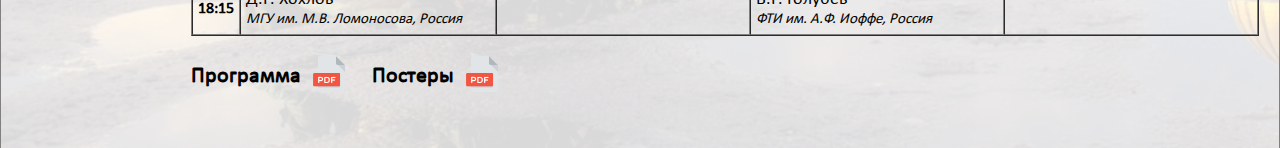
<file: program.html>
<!DOCTYPE html>
<html>
<head>
    <title>Программа</title>
    <meta charset="utf-8">

    <link rel="stylesheet" type="text/css" href="assets/styles/style.css">
    <link rel="stylesheet" type="text/css" href="assets/styles/jquery.fancybox.min.css">
</head>
<body>
<div class="black-bg">    
<header>
    <div class="header-img">
         <a href="index.html"><img src="assets/images/header-logo.jpg" alt="" class="logo"></a>
    </div>
    <div class="titles">
        <div class="header-title">
            <img src="assets/images/header-title.gif" alt="" class="title">
        </div>
        <div class="header-subtitle">
            <span class="text text1">29 Октября – 1 Ноября, 2018</span>
            <span class="text text2">ФТИ им. А.Ф. Иоффе, Санкт-Петербург, Россия</span>
        </div> 
    </div>   

</header>
<div class="abstract-item" id="hidden-content">
                <div class="time-item">
                    <span>10:00-10:25</span>
                </div>
                <div class="theme-item">
                    <span>«Детский сад папы Иоффе и его роль в развитии физики и технологий в нашей стране»</span>
                </div>
                <div class="speaker-item">
                    <span>Ж.И. Алферов</span>
                </div>
                <div class="uni-item">
                    <span>Академический Университет, Россия</span>  
                </div>
</div>
<div class="abstract-item" id="hidden-content2">
                <div class="time-item">
                    <span>10:00-10:25</span>
                </div>
                <div class="theme-item">
                    <span>“Спин-зависимые явления в коллоидных нанокристаллах”</span>
                </div>
                <div class="speaker-item">
                    <span>D.R. Yakovlev</span>
                </div>
                <div class="uni-item">
                    <span>Технический Университет Дортмунда, Германия</span>  
                </div>
</div>
<div class="abstract-item" id="hidden-content3">
                <div class="time-item">
                    <span>10:00-10:25</span>
                </div>
                <div class="theme-item">
                    <span>“Яркий экситон в квантовых точках перовскита”</span>
                </div>
                <div class="speaker-item">
                    <span>Al.A. Efros</span>
                </div>
                <div class="uni-item">
                    <span>Военно-морская исследовательская
лаборатория США, США</span>  
                </div>
</div>
<div class="abstract-item" id="hidden-content4">
                <div class="time-item">
                    <span>10:00-10:25</span>
                </div>
                <div class="theme-item">
                    <span>«Гигантские экситоны в оксиде меди»</span>
                </div>
                <div class="speaker-item">
                    <span>M. Bayer</span>
                </div>
                <div class="uni-item">
                    <span>Технический Университет Дортмунда,
Германия</span>  
                </div>
</div>
<div class="abstract-item" id="hidden-content5">
                <div class="time-item">
                    <span>10:25-10:50</span>
                </div>
                <div class="theme-item">
                    <span>“Бездиссипативный спиновый поток в двумерной электронной системе”</span>
                </div>
                <div class="speaker-item">
                    <span>В.Б. Тимофеев </span>
                </div>
                <div class="uni-item">
                    <span>ИФТТ РАН, Россия</span>  
                </div>
</div>
<div class="abstract-item" id="hidden-content300">
                <div class="time-item">
                    <span>13:15-13:40</span>
                </div>
                <div class="theme-item">
                    <span>"МэВ-ГэВ гамма-лучевая астрономия из космоса и e-ASTROGAM миссия"</span>
                </div>
                <div class="speaker-item">
                    <span>Alessandro De Angelis</span>
                </div>
                <div class="uni-item">
                    <span>Институт фотоники и нанотехнологии, Италия</span>  
                </div>
</div>
<div class="abstract-item" id="hidden-content6">
                <div class="time-item">
                    <span>10:25-10:50</span>
                </div>
                <div class="theme-item">
                    <span>“Спиновый шум в полупроводниках и наноструктурах”</span>
                </div>
                <div class="speaker-item">
                    <span>М.М. Глазов</span>
                </div>
                <div class="uni-item">
                    <span>ФТИ им. А.Ф. Иоффе, Россия</span>  
                </div>
</div>
<div class="abstract-item" id="hidden-content7">
                <div class="time-item">
                    <span>10:25-10:50</span>
                </div>
                <div class="theme-item">
                    <span>“2D соединение атомного масштаба на поверхностях кремния и германия”</span>
                </div>
                <div class="speaker-item">
                    <span>А.А. Саранин</span>
                </div>
                <div class="uni-item">
                    <span>ИАПУ ДВО РАН, Россия</span>  
                </div>
</div>
<div class="abstract-item" id="hidden-content8">
                <div class="time-item">
                    <span>10:25-10:50</span>
                </div>
                <div class="theme-item">
                    <span>“Исследование и управление магнитным упорядочением с помощью света”</span>
                </div>
                <div class="speaker-item">
                    <span>T. Rasing</span>
                </div>
                <div class="uni-item">
                    <span>Университет Неймегена, Нидерланды</span>  
                </div>
</div>
<div class="abstract-item" id="hidden-content9">
                <div class="time-item">
                    <span>10:50-11:15</span>
                </div>
                <div class="theme-item">
                    <span>“Пятидесятилетняя история спиновой физики в ФТИ им. А.Ф. Иоффе”</span>
                </div>
                <div class="speaker-item">
                    <span>M.I. Dyakonov</span>
                </div>
                <div class="uni-item">
                    <span>Университет Монпелье II, Франция</span>  
                </div>
</div>
<div class="abstract-item" id="hidden-content10">
                <div class="time-item">
                    <span>10:50-11:15</span>
                </div>
                <div class="theme-item">
                    <span>“Фотогальваническая спектроскопия дираковских фермионов”</span>
                </div>
                <div class="speaker-item">
                    <span>S.D. Ganichev</span>
                </div>
                <div class="uni-item">
                    <span>Университет Регенсбурга, Германия</span>  
                </div>
</div>
<div class="abstract-item" id="hidden-content11">
                <div class="time-item">
                    <span>10:50-11:15</span>
                </div>
                <div class="theme-item">
                    <span>“Нитрид бора от фундаментальных исследований к связи между вюртцитными нитридами с 2D материалами”</span>
                </div>
                <div class="speaker-item">
                    <span>B. Gil</span>
                </div>
                <div class="uni-item">
                    <span>Университет Монпелье II, Франция</span>  
                </div>
</div>
<div class="abstract-item" id="hidden-content12">
                <div class="time-item">
                    <span>10:50-11:15</span>
                </div>
                <div class="theme-item">
                    <span>“Электрическая спиновая инжекция и детектирование в 2D системах”</span>
                </div>
                <div class="speaker-item">
                    <span>D. Weiss</span>
                </div>
                <div class="uni-item">
                    <span>Университет Регенсбурга, Германия</span>  
                </div>
</div>
<div class="abstract-item" id="hidden-content13">
                <div class="time-item">
                    <span>11:15-11:40</span>
                </div>
                <div class="theme-item">
                    <span>“ИТЭР – научная и технологическая платформа для термоядерной энергии”</span>
                </div>
                <div class="speaker-item">
                    <span>А.В. Красильников</span>
                </div>
                <div class="uni-item">
                    <span>Проектный центр ИТЭР, Россия</span>  
                </div>
</div>
<div class="abstract-item" id="hidden-content14">
                <div class="time-item">
                    <span>11:15-11:40</span>
                </div>
                <div class="theme-item">
                    <span>“Электронная структура и фотогальванические эффекты в топологических изоляторах”</span>
                </div>
                <div class="speaker-item">
                    <span>С.А. Тарасенко</span>
                </div>
                <div class="uni-item">
                    <span>ФТИ им. А.Ф. Иоффе, Россия</span>  
                </div>
</div>
<div class="abstract-item" id="hidden-content15">
                <div class="time-item">
                    <span>11:15-11:40</span>
                </div>
                <div class="theme-item">
                    <span>«Преобразование термоэлектрической энергии: современное состояние и будущее»</span>
                </div>
                <div class="speaker-item">
                    <span>А.Т. Бурков</span>
                </div>
                <div class="uni-item">
                    <span>ФТИ им. А.Ф. Иоффе</span>  
                </div>
</div>
<div class="abstract-item" id="hidden-content16">
                <div class="time-item">
                    <span>13:15-13:40</span>
                </div>
                <div class="theme-item">
                    <span>Предварительное название «Передовые рубежи астрофизики и космологии»</span>
                </div>
                <div class="speaker-item">
                    <span>Р.А. Сюняев</span>
                </div>
                <div class="uni-item">
                    <span>ИКИ РАН, Россия</span>  
                </div>
</div>
<div class="abstract-item" id="hidden-content17">
                <div class="time-item">
                    <span>12:00-12:25</span>
                </div>
                <div class="theme-item">
                    <span>“Элементарные частицы детонации наноалмаза как новый гибридный наноуглерод”</span>
                </div>
                <div class="speaker-item">
                    <span>E. Osawa</span>
                </div>
                <div class="uni-item">
                    <span>Научно-исследовательский институт
наноуглерода, Япония</span>  
                </div>
</div>
<div class="abstract-item" id="hidden-content18">
                <div class="time-item">
                    <span>12:00-12:25</span>
                </div>
                <div class="theme-item">
                    <span>«Состояние и перспективы Европейских исследований термоядерной энергетики»</span>
                </div>
                <div class="speaker-item">
                    <span>T. Donne</span>
                </div>
                <div class="uni-item">
                    <span>Европейский консорциум по развитию термоядерной энергетики, Германия</span>  
                </div>
</div>
<div class="abstract-item" id="hidden-content19">
                <div class="time-item">
                    <span>12:00-12:25</span>
                </div>
                <div class="theme-item">
                    <span>“Перспективы транзисторных структур в микроэлектронике”</span>
                </div>
                <div class="speaker-item">
                    <span>Г.Я. Красников</span>
                </div>
                <div class="uni-item">
                    <span>АО «НИИМЭ», Россия</span>  
                </div>
</div>
<div class="abstract-item" id="hidden-content20">
                <div class="time-item">
                    <span>11:15-11:40</span>
                </div>
                <div class="theme-item">
                    <span>“Фемтосекундный опто-магнетизм – новая глава в физики магнитных диэлектриков”</span>
                </div>
                <div class="speaker-item">
                    <span>A. Kimel</span>
                </div>
                <div class="uni-item">
                    <span>Университет Неймегена, Нидерланды</span>  
                </div>
</div>
<div class="abstract-item" id="hidden-content21">
                <div class="time-item">
                    <span>12:25-12:50</span>
                </div>
                <div class="theme-item">
                    <span>«На пути к решению вековой тайны происхождения космических лучей»</span>
                </div>
                <div class="speaker-item">
                    <span>F. Aharonian</span>
                </div>
                <div class="uni-item">
                    <span>Институт прикладных исследований, Ирландия</span>  
                </div>
</div>
<div class="abstract-item" id="hidden-content22">
                <div class="time-item">
                    <span>12:25-12:50</span>
                </div>
                <div class="theme-item">
                    <span>“Прогресс в газофазном синтезе алмазов и алмазная электроника”</span>
                </div>
                <div class="speaker-item">
                    <span>А.Л. Вихарев</span>
                </div>
                <div class="uni-item">
                    <span>ИПФ РАН, Россия</span>  
                </div>
</div>
<div class="abstract-item" id="hidden-content23">
                <div class="time-item">
                    <span>12:25-12:50</span>
                </div>
                <div class="theme-item">
                    <span>“Тенденции развития и применения гиротронов”</span>
                </div>
                <div class="speaker-item">
                    <span>А.Г. Литвак</span>
                </div>
                <div class="uni-item">
                    <span>ИПФ РАН, Россия</span>  
                </div>
</div>
<div class="abstract-item" id="hidden-content24">
                <div class="time-item">
                    <span>12:25-12:50</span>
                </div>
                <div class="theme-item">
                    <span>Предварительное название «Высокомощная твердотельная электроника на основе Si и SiC»</span>
                </div>
                <div class="speaker-item">
                    <span>И.В. Грехов</span>
                </div>
                <div class="uni-item">
                    <span>ФТИ им. А.Ф. Иоффе, Россия</span>  
                </div>
</div>
<div class="abstract-item" id="hidden-content25">
                <div class="time-item">
                    <span>12:00-12:25</span>
                </div>
                <div class="theme-item">
                    <span>Предварительное название «Исследование Марса и Луны: результаты и перспективы»</span>
                </div>
                <div class="speaker-item">
                    <span>Л.М. Зеленый
</span>
                </div>
                <div class="uni-item">
                    <span>ИКИ РАН, Россия</span>  
                </div>
</div>
<div class="abstract-item" id="hidden-content26">
                <div class="time-item">
                    <span>12:50-13:15</span>
                </div>
                <div class="theme-item">
                    <span>Предварительное название «Технология, свойства и применения углеродных нанотрубок»</span>
                </div>
                <div class="speaker-item">
                    <span>M. Endo</span>
                </div>
                <div class="uni-item">
                    <span>Университет Синсю, Япония
</span>  
                </div>
</div>
<div class="abstract-item" id="hidden-content27">
                <div class="time-item">
                    <span>12:50-13:15</span>
                </div>
                <div class="theme-item">
                    <span>“История улучшенного ограничения в тороидальных системах”</span>
                </div>
                <div class="speaker-item">
                    <span>F. Wagner</span>
                </div>
                <div class="uni-item">
                    <span>Институт физики плазмы М. Планка, Германия</span>  
                </div>
</div>
<div class="abstract-item" id="hidden-content28">
                <div class="time-item">
                    <span>12:50-13:15</span>
                </div>
                <div class="theme-item">
                    <span>“Новые подходы к гетеролазерам ИК диапазона”</span>
                </div>
                <div class="speaker-item">
                    <span>З.Ф. Красильник</span>
                </div>
                <div class="uni-item">
                    <span>ИФМ РАН, Россия</span>  
                </div>
</div>
<div class="abstract-item" id="hidden-content29">
                <div class="time-item">
                    <span>12:50-13:15</span>
                </div>
                <div class="theme-item">
                    <span>«Обзор исследований космических гамма-всплесков и мягких гамма-репитеров в рамках совместного русско-американского эксперимента Конус-Винд»</span>
                </div>
                <div class="speaker-item">
                    <span>Р.Л. Аптекарь</span>
                </div>
                <div class="uni-item">
                    <span>ФТИ им. А.Ф. Иоффе, Россия</span>  
                </div>
</div>
<div class="abstract-item" id="hidden-content30">
                <div class="time-item">
                    <span>13:15-13:40</span>
                </div>
                <div class="theme-item">
                    <span>“Разноообразие электронных свойств графеновых наноструктур”</span>
                </div>
                <div class="speaker-item">
                    <span>T. Enoki</span>
                </div>
                <div class="uni-item">
                    <span>Технологический институт Токио, Япония</span>  
                </div>
</div>
<div class="abstract-item" id="hidden-content31">
                <div class="time-item">
                    <span>13:15-13:40</span>
                </div>
                <div class="theme-item">
                    <span>«Термоядерные исследования в ФТИ им. А.Ф. Иоффе»</span>
                </div>
                <div class="speaker-item">
                    <span>В.К. Гусев</span>
                </div>
                <div class="uni-item">
                    <span>ФТИ им. А.Ф. Иоффе, Россия</span>  
                </div>
</div>
<div class="abstract-item" id="hidden-content32">
                <div class="time-item">
                    <span>15:00-15:25</span>
                </div>
                <div class="theme-item">
                    <span>«Концентраторная солнечная энергетика»</span>
                </div>
                <div class="speaker-item">
                    <span>В.М. Андреев</span>
                </div>
                <div class="uni-item">
                    <span>ФТИ им. А.Ф. Иоффе, Россия</span>  
                </div>
</div>
<div class="abstract-item" id="hidden-content33">
                <div class="time-item">
                    <span>15:00-15:25</span>
                </div>
                <div class="theme-item">
                    <span>“Освещая мир: полупроводниковые приборы на основе А3В5 соединений, полученных методом газофазной эпитаксии из металлорганических соединений”</span>
                </div>
                <div class="speaker-item">
                    <span>R. Dupuis</span>
                </div>
                <div class="uni-item">
                    <span>Технологический институт Джорджии, США</span>  
                </div>
</div>
<div class="abstract-item" id="hidden-content34">
                <div class="time-item">
                    <span>15:00-15:25</span>
                </div>
                <div class="theme-item">
                    <span>“Молекулярно-пучковая эпитаксия – 50 лет дизайна интерфейсов в твердых телах с атомной точностью”</span>
                </div>
                <div class="speaker-item">
                    <span>K. Ploog</span>
                </div>
                <div class="uni-item">
                    <span>Институт твердотельной электроники им. П.
Друде, Германия</span>  
                </div>
</div>
<div class="abstract-item" id="hidden-content35">
                <div class="time-item">
                    <span>15:25-15:50</span>
                </div>
                <div class="theme-item">
                    <span>“Полупроводники А2В6 и производные структуры кестиритов для фотовольтаического преобразования”</span>
                </div>
                <div class="speaker-item">
                    <span>H. Mariette</span>
                </div>
                <div class="uni-item">
                    <span>Институт Нееля, Франция</span>  
                </div>
</div>
<div class="abstract-item" id="hidden-content36">
                <div class="time-item">
                    <span>15:25-15:50</span>
                </div>
                <div class="theme-item">
                    <span>“УФ фотононные гетероструктуры на основе AlGaN, выращенные с помощью МПЭ”</span>
                </div>
                <div class="speaker-item">
                    <span>С.В. Иванов</span>
                </div>
                <div class="uni-item">
                    <span>ФТИ им. А.Ф. Иоффе, Россия</span>  
                </div>
</div>
<div class="abstract-item" id="hidden-content37">
                <div class="time-item">
                    <span>15:25-15:50</span>
                </div>
                <div class="theme-item">
                    <span>“Три десятилетия гонки за двумерным электронным газом со сверхвысокой подвижностью. Стоило ли?”</span>
                </div>
                <div class="speaker-item">
                    <span>V. Umanskii</span>
                </div>
                <div class="uni-item">
                    <span>Институт Вейцмана, Израиль</span>  
                </div>
</div>
<div class="abstract-item" id="hidden-content38">
                <div class="time-item">
                    <span>15:50-16:15</span>
                </div>
                <div class="theme-item">
                    <span>Предварительное название «Солнечные элементы на основе кремния»</span>
                </div>
                <div class="speaker-item">
                    <span>Е.И. Теруков</span>
                </div>
                <div class="uni-item">
                    <span>ФТИ им. А.Ф. Иоффе, Россия</span>  
                </div>
</div>
<div class="abstract-item" id="hidden-content39">
                <div class="time-item">
                    <span>15:50-16:15</span>
                </div>
                <div class="theme-item">
                    <span>«Квантово-каскадные лазеры и частотные гребенки»</span>
                </div>
                <div class="speaker-item">
                    <span>J. Faist</span>
                </div>
                <div class="uni-item">
                    <span>Высшая техническая школа Цюриха, Швейцария</span>  
                </div>
</div>
<div class="abstract-item" id="hidden-content40">
                <div class="time-item">
                    <span>15:50-16:15</span>
                </div>
                <div class="theme-item">
                    <span>Предварительное название «А3-N наноструктуры, выращенные с помощью МПЭ, для фотоники и электроники»</span>
                </div>
                <div class="speaker-item">
                    <span>K. Kishino</span>
                </div>
                <div class="uni-item">
                    <span>Университет Софии, Япония</span>  
                </div>
</div>
<div class="abstract-item" id="hidden-content41">
                <div class="time-item">
                    <span>16:15-16:40</span>
                </div>
                <div class="theme-item">
                    <span>«Углеродные наноструктуры для преобразования энергии»</span>
                </div>
                <div class="speaker-item">
                    <span>А.Я. Вуль</span>
                </div>
                <div class="uni-item">
                    <span>ФТИ им. А.Ф. Иоффе, Россия</span>  
                </div>
</div>
<div class="abstract-item" id="hidden-content42">
                <div class="time-item">
                    <span>16:15-16:40</span>
                </div>
                <div class="theme-item">
                    <span>“Вертикально-полостные поверхностно-излучающие лазеры для высокоскоростной передачи данных и оптических датчиков”</span>
                </div>
                <div class="speaker-item">
                    <span>В.М. Устинов </span>
                </div>
                <div class="uni-item">
                    <span>ФТИ им. А.Ф. Иоффе, Россия</span>  
                </div>
</div>
<div class="abstract-item" id="hidden-content43">
                <div class="time-item">
                    <span>16:15-16:40</span>
                </div>
                <div class="theme-item">
                    <span>“Современная физика и технология на основе гетероэпитаксиальных структур HgCdTe. Рост, квантовые эффекты и приборы”</span>
                </div>
                <div class="speaker-item">
                    <span>М.В. Якушев</span>
                </div>
                <div class="uni-item">
                    <span>ИФП СО РАН, Россия</span>  
                </div>
</div>
<div class="abstract-item" id="hidden-content44">
                <div class="time-item">
                    <span>17:00-17:25</span>
                </div>
                <div class="theme-item">
                    <span>“Недавний прогресс в разработке эффективных полупроводниковых терагерцовых источников”</span>
                </div>
                <div class="speaker-item">
                    <span>E. Rafailov</span>
                </div>
                <div class="uni-item">
                    <span>Астонский Университет, Великобритания</span>  
                </div>
</div>

<div class="abstract-item" id="hidden-content444">
    <div class="poster-items">
        <span style="text-align: center; font-weight: 900; font-size: 21px; ">Poster session of young scientists of Ioffe Institute</span>
        <span style="text-align: center; font-size: 21px;">Tuesday, October 30, 2018, 16:40 – 18:40</span>
        <div class="poster-item">
            <span class="poster-h" style="font-size: 18px;">P01. Properties of Alfvén waves and ion cyclotron emission in ohmic and NBI plasmas in the TUMAN-3M tokamak</span>
            <span class="poster-p" style="font-size: 18px;"><ins>G.I. Abdullina</ins>, L.G. Askinazi, I.M. Balachenkov, A.A. Belokurov, M.D. Blekhshtein, V.A. Kornev, S.V. Krikunov, S.V. Lebedev, D.V. Razumenko, A.I. Smirnov, A.S. Tukachinsky, N.A. Zhubr</span>
        </div>
        <div class="poster-item">
            <span class="poster-h" style="font-size: 18px;">P02. Experiments with the increased toroidal magnetic field and plasma current in GlobusM</span>
            <span class="poster-p" style="font-size: 18px;"><ins>N.N. Bakharev</ins>, F.V. Chernyshev, V.K. Gusev, N.A. Khromov, E.O. Kiselev, G.S. Kurskiev,
A.D. Melnik, V.B. Minaev, I.V. Miroshnikov, M.I. Patrov, Yu.V. Petrov, N.V. Sakharov, P.B.
Shchegolev, A.D. Sladkomedova, V.V. Solokha, A.Yu. Telnova, V.A. Tokarev, S.Yu.
Tolstyakov</span>
        </div> 
        <div class="poster-item">
            <span class="poster-h" style="font-size: 18px;">P03. Thermal energy confinement time scaling with I<sub>p</sub> and B<sub>T</sub> in Globus-M H-mode</span>
            <span class="poster-p" style="font-size: 18px;"><ins>E.O. Kiselev</ins>, M.I. Patrov, G.S. Kurskiev, N.N. Bakharev, V.K. Gusev, A.Yu. Telnova, N.A.
Khromov, I.V. Miroshnikov, Yu.V. Petrov, N.V. Sakharov, V.B. Minaev, A.D. Sladkomedova,
P.B. Shchegolev, V.V. Solokha, V.A. Tokarev, S.Yu. Tolstyakov</span>
        </div> 
        <div class="poster-item">
            <span class="poster-h" style="font-size: 18px;">P04. New powerful ion source for Globus-M2 spherical tokamak injector</span>
            <span class="poster-p" style="font-size: 18px;"><ins>P.B. Shchegolev</ins>, A.Yu. Telnova, V.B. Minaev, N.N. Bakharev, V.K. Gusev, E.O. Kiselev, G.S.
Kurskiev, A.A. Panasenkov, G.N. Tilinin</span>
        </div> 
        <div class="poster-item">
            <span class="poster-h" style="font-size: 18px;">P05. The safety factor effect on the transport in the Globus-M spherical tokamak</span>
            <span class="poster-p" style="font-size: 18px;"><ins>A.Yu. Telnova</ins>, G.S. Kurskiev, N.N. Bakharev, V.K. Gusev, E.O. Kiselev, N.A. Khromov, V.B.
Minaev, I.V. Miroshnikov, M.I. Patrov, Yu.V. Petrov, N.V. Sakharov, A.D. Sladkomedova, P.B.
Shchegolev, V.V. Solokha, V.A. Tokarev, S.Yu. Tolstyakov
</span>
        </div> 
        <div class="poster-item">
            <span class="poster-h" style="font-size: 18px;">P06. Study of lower hybrid current drive in tokamaks FT-2 and Globus-M2</span>
            <span class="poster-p" style="font-size: 18px;">A.N. Saveliev, E.Z. Gusakov, <ins>N.V. Teplova</ins></span>
        </div> 
        <div class="poster-item">
            <span class="poster-h" style="font-size: 18px;">P07. An analytic description of two components of the donor-acceptor luminescence
spectrum
</span>
            <span class="poster-p" style="font-size: 18px;"><ins>N.A. Bogoslovskiy</ins>, P.V. Petrov, Yu.L. Ivanov, K.D. Tsendin, N.S. Averkiev</span>
        </div>
        <div class="poster-item">
            <span class="poster-h" style="font-size: 18px;">P08. Different regimes on the topological Hall effect</span>
            <span class="poster-p" style="font-size: 18px;"><ins>K.S. Denisov</ins>, I.V. Rozhansky, N.S. Averkiev</span>
        </div> 
        <div class="poster-item">
            <span class="poster-h" style="font-size: 18px;">P09. Numerical study of phenomena related to cavitation in compressible liquid</span>
            <span class="poster-p" style="font-size: 18px;">U. Iben, A.V. Makhnov,<ins> N.V. Petrov</ins>, A.A. Schmidt</span>
        </div> 
        <div class="poster-item">
            <span class="poster-h" style="font-size: 18px;">P10. Exciton-plasmon interaction in the system of InAs quantum dots and metal
nanoparticles</span>
            <span class="poster-p" style="font-size: 18px;"><ins>A.N. Kosarev</ins>, A.A. Kondikov, V.V. Chaldyshev, T.A. Vartanyan, N. Toropov, I. Gladskikh, P.
Gladskikh, V.N. Nevedomskii, N.A. Bert, I. Akimov, M. Salewski, M. Bayer, V.V.
Preobrazhenskiy, M.A. Putyato, B.R. Semyagin</span>
        </div>


        <div class="poster-item">
            <span class="poster-h" style="font-size: 18px;">P11. Effects of spatial dispersion in symmetric and asymmetric semiconductor quantum
wells</span>
            <span class="poster-p" style="font-size: 18px;"><ins>L.V. Kotova</ins>, A.V. Platonov, V.N. Kats, V.P. Kochereshko, S.V. Sorokin, S.V. Ivanov, R.
André, and L.E. Golub</span>
        </div>
        <div class="poster-item">
            <span class="poster-h" style="font-size: 18px;">P12. MOCVD of Quantum-Dimensional Nanoheterostructures</span>
            <span class="poster-p" style="font-size: 18px;"><ins>R.V. Levin</ins>, A.E. Marichev, A.B. Gordeeva, B.V. Pushnyi</span>
        </div> 
        <div class="poster-item">
            <span class="poster-h" style="font-size: 18px;">P13. Resonant energy transfer in quantum systems: quantum dot molecule and
nanocomposites involving nanoporous silicon</span>
            <span class="poster-p" style="font-size: 18px;"><ins>D.M. Samosvat</ins>, O.P. Chikalova-Luzina, V.M. Vyatkin, G.G. Zegrya</span>
        </div> 
        <div class="poster-item">
            <span class="poster-h" style="font-size: 18px;">P14. Metamaterial for difference frequency generation in THz range</span>
            <span class="poster-p" style="font-size: 18px;"><ins>G.M. Savchenko</ins>, N.S. Averkiev, G.S. Sokolovskii</span>
        </div> 
        <div class="poster-item">
            <span class="poster-h" style="font-size: 18px;">P15. Electroluminescence and carrier lifetime in InAsSb-based heterostructures</span>
            <span class="poster-p" style="font-size: 18px;"><ins>A.A. Semakova</ins>, K.D. Mynbaev, N.L. Bazhenov</span>
        </div> 
        <div class="poster-item">
            <span class="poster-h" style="font-size: 18px;">P16. Non-radiative coupled deep DAP recombination in nitride MQW and related
phenomena</span>
            <span class="poster-p" style="font-size: 18px;"><ins>E.I. Shabunina</ins>, A. Nikolaev, A.V. Sakharov, V.N. Petrov, E. Guchina and N.M. Shmidt</span>
        </div> 
        <div class="poster-item">
            <span class="poster-h" style="font-size: 18px;">P17. Resonant optical properties of AsSb-AlGaAs metamaterials</span>
            <span class="poster-p" style="font-size: 18px;"><ins>V.I. Ushanov</ins>, V.V. Chaldyshev, N.A. Bert, V.N. Nevedomsky, N.D. Il’inskaya, N.M. Lebedeva,
V.V. Preobrazhenskii, M.A. Putyato, B.R. Semyagin</span>
        </div>
        <div class="poster-item">
            <span class="poster-h" style="font-size: 18px;">P18. Spin colour centres in SiC as a the basic material for sensors and quantum systems the
future at ambient conditions</span>
            <span class="poster-p" style="font-size: 18px;"><ins>A.N. Anisimov</ins>, V.A. Soltamov, P. Baranov, G. Astakhov and V. Dyakonov</span>
        </div> 
        <div class="poster-item">
            <span class="poster-h" style="font-size: 18px;">P19. Comparison of the Effects of Electron and Proton Irradiation of Devices based on 4HSiC
and Si
</span>
            <span class="poster-p" style="font-size: 18px;"><ins>K.S. Davydovskaya</ins>, A.A. Lebedev, A.M. Strel'chuk, A.N. Yakimenko, and V.V. Kozlovski</span>
        </div> 
        <div class="poster-item">
            <span class="poster-h" style="font-size: 18px;">P20. Picosecond-range high-voltage avalanche switching of bulk semiconductors</span>
            <span class="poster-p" style="font-size: 18px;"><ins>N.I. Podolska</ins>, V.I. Brylevskiy, I.A. Smirnova, Yu.A. Zharova, P.B. Rodin, I.V. Grekhov</span>
        </div>

        <div class="poster-item">
            <span class="poster-h" style="font-size: 18px;">P21. Transition between Passive Mode-Locking and Q-switching in Quantum Dot lasers
with λ=1.06 µm</span>
            <span class="poster-p" style="font-size: 18px;"><ins>M.S. Buyalo</ins>, I.M. Gadzhiev, V.N. Nevedomskij, A.A. Usikova, N.D. Il'inskaya, E.L. Portnoi</span>
        </div>
        <div class="poster-item">
            <span class="poster-h" style="font-size: 18px;">P22. Novel In(As,Sb)/In(Ga,Al)As/GaAs QW heterostructures for efficient mid-IR
emitters: breaking the “3 µm barrier”</span>
            <span class="poster-p"><ins>M.Yu. Chernov</ins>, V.A. Solov’ev, O.S. Komkov, D.D. Firsov, and S.V. Ivanov</span>
        </div> 
        <div class="poster-item">
            <span class="poster-h" style="font-size: 18px;">P23. Mode-locked two-sectional shallow InGaAs QW laser</span>
            <span class="poster-p" style="font-size: 18px;">I.M. Gadzhiev, M.S. Buyalo, <ins>A.S. Payusov</ins>, I.O. Bakshaev, A.V. Luteckij, Yu.M. Zadiranov,
E.L. Portnoi</span>
        </div> 
        <div class="poster-item">
            <span class="poster-h" style="font-size: 18px;">P24. New approaches to the development of integrated optical pulse sources based on
semiconductor heterostructures</span>
            <span class="poster-p" style="font-size: 18px;"><ins>A.A. Podoskin</ins>, O.S. Soboleva, D.A. Nikolaev, A.D. Bondarev, A.Y. Leshko, D.N. Romanovich,
S.O. Slipchenko, N.A. Pikhtin</span>
        </div> 
        <div class="poster-item">
            <span class="poster-h" style="font-size: 18px;">P25. Supercavity modes in photonic structures</span>
            <span class="poster-p" style="font-size: 18px;"><ins>M.V. Rybin</ins></span>
        </div> 
        <div class="poster-item">
            <span class="poster-h" style="font-size: 18px;">P26. Optical Power Saturation Mechanisms in High-Power GaAs-based Laser Diodes</span>
            <span class="poster-p" style="font-size: 18px;"><ins>D.A. Veselov</ins>, Yu.K. Bobretsova, A.V. Lyutetskiy, K.V. Bakhvalov, V.V. Zolotarev, Z.N.
Sokolova, S.O. Slipchenko, N.A. Pikhtin
</span>
        </div> 
        <div class="poster-item">
            <span class="poster-h" style="font-size: 18px;">P27. Optoelectronic pair "Fresnel lens - MJ SC": optimization of parameters for highefficiency
photovoltaic modules</span>
            <span class="poster-p" style="font-size: 18px;"><ins>P.V. Pokrovskiy</ins>, S.A. Levina, E.D. Filimonov, M.Z. Shvarts</span>
        </div>
        <div class="poster-item">
            <span class="poster-h" style="font-size: 18px;">P28. Ultrafast strain engineering in VO<sub>2</sub> nanohillocks with insulator-to-metal phase
transition</span>
            <span class="poster-p" style="font-size: 18px;"><ins>Ia.A. Mogunov</ins>, A.E. Fedianin, F. Fernández, S. Lysenko, A.J. Kent, A.V. Scherbakov, A.M.
Kalashnikova, A.V. Akimov</span>
        </div> 
        <div class="poster-item">
            <span class="poster-h" style="font-size: 18px;">P29. Dielectric properties, specific heat and temperature evolution of domain structure in
Na<sub>1/2</sub>Bi<sub>1/2</sub>TiO<sub>3</sub>:Eu single crystals
</span>
            <span class="poster-p" style="font-size: 18px;"><ins>A.D. Polushina</ins>, N.K. Derets, P.P. Syrnikov, V.G. Zalesskii, S.G. Lushnikov</span>
        </div> 
        <div class="poster-item">
            <span class="poster-h" style="font-size: 18px;">P30. Synthesis of graphene derivatives with the intended chemical composition for
electrochemical and biosensing applications</span>
            <span class="poster-p" style="font-size: 18px;"><ins>M.K. Rabchinskii</ins>, A.T. Dideikin, M.V. Baidakova, V.V. Shnitov, D.A. Kirilenko, S.V.
Koniakhin, S.I. Pavlov, P.N. Brunkov and A.Ya. Vul'
</span>
        </div>

        <div class="poster-item">
            <span class="poster-h" style="font-size: 18px;">P31. Aluminum and gallium nuclei as microscopic probes for pulsed ENDOR diagnostics in
garnet ceramics doped with paramagnetic ions</span>
            <span class="poster-p" style="font-size: 18px;"><ins>Yu.A. Uspenskaya</ins>, E.V. Edinach, R.A. Babunts, S.B. Orlinskii
</span>
        </div> 
        <div class="poster-item">
            <span class="poster-h" style="font-size: 18px;">P32. Thermoelectric properties of topologically nontrivial semimetallic compounds, based
on CoSi and its solid solutions with FeSi and NiSi</span>
            <span class="poster-p" style="font-size: 18px;"><ins>S.V. Novikov</ins>, D.A. Pshenay-Severin, A.T. Burkov, Yu.V. Ivanov</span>
        </div>
        <div class="poster-item">
            <span class="poster-h" style="font-size: 18px;">P33. Spin waves and currents generated by elastic waves in ferromagnetic heterostructures</span>
            <span class="poster-p" style="font-size: 18px;"><ins>A.V. Azovtsev</ins>, N.A. Pertsev</span>
        </div> 
        <div class="poster-item">
            <span class="poster-h" style="font-size: 18px;">P34. Intercalation synthesis of ferromagnetic silicides under graphene
</span>
            <span class="poster-p" style="font-size: 18px;"><ins>G.S. Grebenyuk</ins>, E.Yu. Lobanova, I.I. Pronin</span>
        </div> 
        <div class="poster-item">
            <span class="poster-h" style="font-size: 18px;">P35. Ultrafast laser-induced control of perpendicular magnetic anisotropy in a magnetic
tunnel junction structure</span>
            <span class="poster-p" style="font-size: 18px;"><ins>L.A. Shelukhin</ins>, A.M. Kalashnikova, A.V. Azovtsev, K.A. Maximov, R.R. Gareev, V. Zbarsky,
M. Münzenberg, and N.A. Pertsev
</span>
        </div>                                                                                                                                                        
    </div>
</div>

<div class="abstract-item" id="hidden-content45">
                <div class="time-item">
                    <span>17:25-17:50</span>
                </div>
                <div class="theme-item">
                    <span>“Физические и физиологические механизмы сознания и общей анестезии”</span>
                </div>
                <div class="speaker-item">
                    <span>К.М. Лебединский</span>
                </div>
                <div class="uni-item">
                    <span>СЗГМУ им. И.И. Мечникова, Россия</span>  
                </div>
</div>
<div class="abstract-item" id="hidden-content46">
                <div class="time-item">
                    <span>17:25-17:50</span>
                </div>
                <div class="theme-item">
                    <span>«Многочастичная теория атомов и большие атомоподобные образования» </span>
                </div>
                <div class="speaker-item">
                    <span>M.Ya. Amusia</span>
                </div>
                <div class="uni-item">
                    <span>Еврейский Университет в Иерусалиме, Израиль</span>  
                </div>
</div>
<div class="abstract-item" id="hidden-content48">
                <div class="time-item">
                    <span>17:50-18:15</span>
                </div>
                <div class="theme-item">
                    <span>Предварительное название «Терагерцовая фотоника на основе полупроводниковых гетероструктур»</span>
                </div>
                <div class="speaker-item">
                    <span>В.И. Гавриленко</span>
                </div>
                <div class="uni-item">
                    <span>ИФМ РАН, Россия</span>  
                </div>
</div>
<div class="abstract-item" id="hidden-content51">
                <div class="time-item">
                    <span>17:50-18:15</span>
                </div>
                <div class="theme-item">
                    <span>Предварительное название «Исследования мозга»</span>
                </div>
                <div class="speaker-item">
                    <span>С.В. Медведев</span>
                </div>
                <div class="uni-item">
                    <span>Институт мозга человека РАН, Россия</span>  
                </div>
</div>
<div class="abstract-item" id="hidden-content49">
                <div class="time-item">
                    <span>18:15-18:40</span>
                </div>
                <div class="theme-item">
                    <span>Предварительное название «Наночастицы типа «ядро-оболочка» для диагностики и терапии»</span>
                </div>
                <div class="speaker-item">
                    <span>В.Г. Голубев</span>
                </div>
                <div class="uni-item">
                    <span>ФТИ им. А.Ф. Иоффе, Россия</span>  
                </div>
</div>
<div class="abstract-item" id="hidden-content50">
                <div class="time-item">
                    <span>18:15-18-40</span>
                </div>
                <div class="theme-item">
                    <span>“Терагерцовая фотопроводимость в гетероструктурах HgCdTe”</span>
                </div>
                <div class="speaker-item">
                    <span>Д.Р. Хохлов</span>
                </div>
                <div class="uni-item">
                    <span>МГУ им. М.В. Ломоносова, Россия</span>  
                </div>
</div>
<div class="abstract-item" id="hidden-content100">
                <div class="time-item">
                    <span>16:40-17:05</span>
                </div>
                <div class="theme-item">
                    <span>«Диагностика альфа-частиц в термоядерной плазме: от JET до DEMO»</span>
                </div>
                <div class="speaker-item">
                    <span>V.G. Kiptily</span>
                </div>
                <div class="uni-item">
                    <span>Калхэм Центр ядерной энергии ,
Великобритания</span>  
                </div>
</div>
</div>
<div class="background-image6">
<div class="background-white">
    <section class="section section-venue">
        <div class="btn-container">    
            <a href="index.html" class="btn-main">Главная</a>
            <a href="committies.html" class="btn-main">Комитеты</a>
            <a href="invitedspeakers.html" class="btn-main">Докладчики</a>
            <a href="program.html" class="btn-main this">Программа</a>
            <a href="importantdates.html" class="btn-main">Важные даты</a>
            <a href="venue.html" class="btn-main">Место конференции</a>
            <a href="accomodation.html" class="btn-main">Проживание</a>
            <a href="socialprogram.html" class="btn-main">Культурная программа</a>
            <a href="sponsors.html" class="btn-main">Спонсоры</a>
            <a href="contacts.html" class="btn-main">Контакты</a>
        </div>
        <div class="program-container">
            <div class="sci-prog">
                <span class="program-title" style="margin-top: 25px;">Программа</span>
                <div class="download-pdf">
                    <a target="blank" href="assets/images/Program.pdf"><span>Программа</span></a>
                    <a target="blank" href="assets/images/Program.pdf"><img src="assets/images/pdf.png"></a>
                    <a style="margin-left: 25px;" target="blank" href="assets/images/Posters.pdf"><span>Постеры</span></a>
                    <a target="blank" href="assets/images/Posters.pdf"><img src="assets/images/pdf.png"></a>
                </div>  
            </div>
  
            <table border="1" cellspacing="0" cellpadding="5" width="100%"> 
            <tr>
                <td style="background-color: rgba(245, 210, 33, 0.5);" class="first-column"></td>
                <td style="background-color: rgba(245, 210, 33, 0.5);" class="top-row"><b>29 октября 2018</b></td>
                <td style="background-color: rgba(245, 210, 33, 0.5);" class="top-row"><b>30 октября 2018</b></td>
                <td style="background-color: rgba(245, 210, 33, 0.5);" class="top-row"><b>31 октября 2018</b></td>
                <td style="background-color: rgba(245, 210, 33, 0.5);" class="top-row"><b>1 ноября 2018</b></td>
            </tr>
            <tr>
                <td class="first-column second-row"></td>
                <td class="other-column second-row"><b>Торжественное открытие</b></td>
                <td class="other-column second-row"><b>Спинтроника и топологические
изоляторы</b></td>
                <td class="other-column second-row"><b>Новые материалы</b></td>
                <td class="other-column second-row"><b>Экситоны, спины, магнетооптика</b></td>                
            </tr>
            <tr>
                <td class="first-column"><b>09:45</b></td>
                <td class="other-column"><b>Вступительное слово</b></td>
                <td class="other-column"></td> 
                <td class="other-column"></td>
                <td class="other-column"></td>
            </tr>
            <tr>
                <td class="first-column"><b>10:00</b></td>
                <td class="other-column scientist-item">
                    <a data-fancybox data-src="#hidden-content" class="program-link" href="" target="blank">
                        <div class="td-item">
                            <span class="program-name">Ж.И. Алферов</span>
                            <span class="uni-name">Академический Университет, Россия</span>
                        </div>
                    </a>
                </td>
                <td data-fancybox data-src="#hidden-content2" class="other-column scientist-item">
                    <a class="program-link" href="" target="blank">
                        <div class="td-item">
                            <span class="program-name">D.R. Yakovlev</span>
                            <span class="uni-name">Технический Университет Дортмунда, Германия</span>
                        </div>
                    </a>
                </td> 
                <td class="other-column scientist-item">
                    <a data-fancybox data-src="#hidden-content3" class="program-link" href="" target="blank">
                        <div class="td-item">
                            <span class="program-name">Al.A. Efros</span>
                            <span class="uni-name">Военно-морская исследовательская
лаборатория США, США</span>
                        </div>
                    </a>
                </td>
                <td class="other-column scientist-item">
                    <a data-fancybox data-src="#hidden-content4" class="program-link" href="" target="blank">
                        <div class="td-item">
                            <span class="program-name">M. Bayer</span>
                            <span class="uni-name">Технический Университет Дортмунда,
германия</span>
                        </div>
                    </a>
                </td>
            </tr>

            <tr>
                <td class="first-column"><b>10:25</b></td>
                <td class="other-column scientist-item">
                    <a data-fancybox data-src="#hidden-content5" class="program-link" href="" target="blank">
                        <div class="td-item">
                            <span class="program-name">В.Б. Тимофеев</span>
                            <span class="uni-name">ИФТТ РАН, Россия</span>
                        </div>
                    </a>
                </td>
                <td class="other-column scientist-item">
                    <a data-fancybox data-src="#hidden-content6" class="program-link" href="" target="blank">
                        <div class="td-item">
                            <span class="program-name">М.М. Глазов</span>
                            <span class="uni-name">ФТИ им. А.Ф. Иоффе, Россия</span>
                        </div>
                    </a>
                </td> 
                <td class="other-column scientist-item">
                    <a data-fancybox data-src="#hidden-content7" class="program-link" href="" target="blank">
                    <div class="td-item">
                        <span class="program-name">А.А. Саранин</span>
                        <span class="uni-name">ИАПУ ДВО РАН, Россия</span>
                    </div>
                    </a>
                </td>
                <td class="other-column scientist-item">
                    <a data-fancybox data-src="#hidden-content8" class="program-link" href="" target="blank">
                        <div class="td-item">
                            <span class="program-name">T. Rasing</span>
                            <span class="uni-name">Университет Неймегена, Нидерланды</span>
                        </div>
                    </a>
                </td>
            </tr>

            <tr>
                <td class="first-column"><b>10:50</b></td>
                <td class="other-column scientist-item">
                    <a data-fancybox data-src="#hidden-content9" class="program-link" href="" target="blank">
                        <div class="td-item">
                            <span class="program-name">M.I. Dyakonov</span>
                            <span class="uni-name">Университет Монпелье II, Франция</span>
                        </div>
                    </a>
                </td>
                <td class="other-column scientist-item">
                    <a data-fancybox data-src="#hidden-content10" class="program-link" href="" target="blank">
                        <div class="td-item">
                            <span class="program-name">S.D. Ganichev</span>
                            <span class="uni-name">Университет Регенсбурга, Германия</span>
                        </div>
                    </a>
                </td> 
                <td class="other-column scientist-item">
                    <a data-fancybox data-src="#hidden-content11" class="program-link" href="" target="blank">
                        <div class="td-item">
                            <span class="program-name">B. Gil</span>
                            <span class="uni-name">Университет Монпелье II, Франция</span>
                        </div>
                    </a>
                </td>
                <td class="other-column scientist-item">
                    <a data-fancybox data-src="#hidden-content12" class="program-link" href="" target="blank">
                        <div class="td-item">
                            <span class="program-name">D. Weiss</span>
                            <span class="uni-name">Университет Регенсбурга, Германия</span>
                        </div>
                    </a>
                </td>
            </tr>

            <tr>
                <td class="first-column"><b>11:15</b></td>
                <td class="other-column scientist-item">
                    <a data-fancybox data-src="#hidden-content13" class="program-link" href="" target="blank">
                        <div class="td-item">
                            <span class="program-name">А.В. Красильников</span>
                            <span class="uni-name">Проектный центр ИТЭР, Россия</span>
                        </div>
                    </a>
                </td>
                <td class="other-column scientist-item">
                    <a data-fancybox data-src="#hidden-content14" class="program-link" href="" target="blank">
                        <div class="td-item">
                            <span class="program-name">С.А. Тарасенко</span>
                            <span class="uni-name">ФТИ им. А.Ф. Иоффе, Россия</span>
                        </div>
                    </a>
                </td> 
                <td class="other-column scientist-item">
                    <a data-fancybox data-src="#hidden-content15" class="program-link" href="" target="blank">
                        <div class="td-item">
                            <span class="program-name">А.Т. Бурков</span>
                            <span class="uni-name">ФТИ им. А.Ф. Иоффе</span>
                        </div>
                    </a>
                </td>
                <td class="other-column scientist-item">
                    <a data-fancybox data-src="#hidden-content20" class="program-link" href="" target="blank">
                        <div class="td-item">
                            <span class="program-name">A. Kimel</span>
                            <span class="uni-name">Университет Неймегена, Нидерланды</span>
                        </div>
                    </a>
                </td>
            </tr>
            <tr>
                <td style="background-color: rgba(245, 210, 33, 0.5);" class="first-column"><b>11:40</b></td>
                <td style="background-color: rgba(245, 210, 33, 0.5);" class="top-row"><b>Перерыв</b></td>
                <td style="background-color: rgba(245, 210, 33, 0.5);" class="top-row"><b>Перерыв </b></td>
                <td style="background-color: rgba(245, 210, 33, 0.5);" class="top-row"><b>Перерыв </b></td>
                <td style="background-color: rgba(245, 210, 33, 0.5);" class="top-row"><b>Перерыв </b></td>
            </tr>

            <tr>
                <td class="first-column second-row"></td>
                <td class="other-column second-row"><b>Астрофизика</b></td>
                <td class="other-column second-row"><b>Углеродные наноструктуры</b></td>
                <td class="other-column second-row"><b>МПЭ: фундаментальные
исследования и применения</b></td>
                <td class="other-column second-row"><b>Электроника, фотоника и
астрофизика
</b></td>                
            </tr>
            
            <tr>
                <td class="first-column"><b>12:00</b></td>
                <td class="other-column scientist-item">
                    <a data-fancybox data-src="#hidden-content25" class="program-link" href="" target="blank">
                        <div class="td-item">
                            <span class="program-name">Л.М. Зеленый</span>
                            <span class="uni-name">ИКИ РАН, Россия</span>
                        </div>
                    </a>
                </td>
                <td class="other-column scientist-item">
                    <a data-fancybox data-src="#hidden-content17" class="program-link" href="" target="blank">
                        <div class="td-item">
                            <span class="program-name">E. Osawa</span>
                            <span class="uni-name" >Исследовательский институт наноуглерода, Япония</span>
                        </div>
                    </a>
                </td> 
                <td class="other-column scientist-item">
                    <a data-fancybox data-src="#hidden-content34" class="program-link" href="" target="blank">
                        <div class="td-item" style="display: flex; flex-direction: column;">
                            <span class="program-name">K. Ploog</span>
                            <span class="uni-name">Институт твердотельной электроники</span> 
                            <span class="uni-name">им. П. Друде</span>
                        </div>
                    </a>
                </td>
                <td class="other-column scientist-item">
                    <a data-fancybox data-src="#hidden-content19" class="program-link" href="" target="blank">
                        <div class="td-item">
                            <span class="program-name">Г.Я. Красников</span>
                            <span class="uni-name">АО «НИИМЭ», Россия</span>
                        </div>
                    </a>
                </td>
            </tr>

            <tr>
                <td class="first-column"><b>12:25</b></td>
                <td class="other-column scientist-item">
                    <a data-fancybox data-src="#hidden-content21" class="program-link" href="" target="blank">
                        <div class="td-item">
                            <span class="program-name">F. Aharonian</span>
                            <span class="uni-name">Институт прикладных исследований, Ирландия</span>
                        </div>
                    </a>
                </td>
                <td class="other-column scientist-item">
                    <a data-fancybox data-src="#hidden-content22" class="program-link" href="" target="blank">
                        <div class="td-item">
                            <span class="program-name">А.Л. Вихарев
</span>
                            <span class="uni-name">ИПФ РАН, Россия</span>
                        </div>
                    </a>
                </td> 
                <td class="other-column scientist-item">
                    <a data-fancybox data-src="#hidden-content37" class="program-link" href="" target="blank">
                        <div class="td-item">
                            <span class="program-name">V. Umanskii</span>
                            <span class="uni-name">Институт Вейцмана, Израиль</span>
                        </div>
                    </a>
                </td>
                <td class="other-column scientist-item">
                    <a data-fancybox data-src="#hidden-content24" class="program-link" href="" target="blank">
                        <div class="td-item">
                            <span class="program-name">И.В. Грехов</span>
                            <span class="uni-name">ФТИ им. А.Ф. Иоффе, Россия
</span>
                        </div>
                    </a>
                </td>
            </tr>

            <tr>
                <td class="first-column"><b>12:50</b></td>
                <td class="other-column scientist-item">
                    <a data-fancybox data-src="#hidden-content29" class="program-link" href="" target="blank">
                        <div class="td-item">
                            <span class="program-name">Р.Л. Аптекарь</span>
                            <span class="uni-name">ФТИ им. А.Ф. Иоффе, Россия</span>
                        </div>
                    </a>
                </td>
                <td class="other-column scientist-item">
                    <a data-fancybox data-src="#hidden-content26" class="program-link" href="" target="blank">
                        <div class="td-item">
                            <span class="program-name">M. Endo</span>
                            <span class="uni-name">Университет Синсю, Япония
</span>
                        </div>
                    </a>
                </td> 
                <td class="other-column scientist-item">
                    <a data-fancybox data-src="#hidden-content40" class="program-link" href="" target="blank">
                        <div class="td-item">
                            <span class="program-name">K. Kishino</span>
                            <span class="uni-name">Университет Софии, Япония</span>
                        </div>
                    </a>
                </td>
                <td class="other-column scientist-item">
                    <a data-fancybox data-src="#hidden-content28" class="program-link" href="" target="blank">
                        <div class="td-item">
                            <span class="program-name">З.Ф. Красильник</span>
                            <span class="uni-name">ИФМ РАН, Россия</span>
                        </div>
                    </a>
                </td>
            </tr>

            <tr>
                <td class="first-column"><b>13:15</b></td>
                <td class="other-column scientist-item">
                    <a data-fancybox data-src="#hidden-content300" class="program-link" href="" target="blank">
                        <div class="td-item">
                            <span class="program-name">A. De Angelis</span>
                            <span class="uni-name">Институт фотоники и нанотехнологии, Италия</span>
                        </div>
                    </a>
                </td>
                <td class="other-column scientist-item">
                    <a data-fancybox data-src="#hidden-content30" class="program-link" href="" target="blank">
                        <div class="td-item">
                            <span class="program-name">T. Enoki</span>
                            <span class="uni-name">Технологический институт Токио, Япония</span>
                        </div>
                    </a>
                </td> 
                <td class="other-column scientist-item">
                    <a data-fancybox data-src="#hidden-content43" class="program-link" href="" target="blank">
                        <div class="td-item">
                            <span class="program-name">М.В. Якушев</span>
                            <span class="uni-name">ИФП СО РАН, Россия</span>
                        </div>
                    </a>
                </td>
                <td class="other-column scientist-item">
                    <a data-fancybox data-src="#hidden-content16" class="program-link" href="" target="blank">
                        <div class="td-item">
                            <span class="program-name">Р.А. Сюняев</span>
                            <span class="uni-name">ИКИ РАН, Россия</span>
                        </div>
                    </a>
                </td>
            </tr>

            <tr>
                <td style="background-color: rgba(245, 210, 33, 0.5);" class="first-column"><b>13:40</b></td>
                <td style="background-color: rgba(245, 210, 33, 0.5);" class="top-row"><b>Обед</b></td>
                <td style="background-color: rgba(245, 210, 33, 0.5);" class="top-row"><b>Обед</b></td>
                <td style="background-color: rgba(245, 210, 33, 0.5);" class="top-row"><b>Обед</b></td>
                <td class="other-column"><b>Закрытие конференции</b></td>
            </tr>

            <tr>
                <td class="first-column second-row"></td>
                <td class="other-column second-row"><b>Полупроводниковая фотоника</b></td>
                <td class="other-column second-row"><b>Преобразование и хранение энергии</b></td>
                <td class="other-column second-row"><b>Физика плазмы</b></td>
                <td style="background-color: rgba(245, 210, 33, 0.5);" class="top-row"><b> 13:50 Обед</b></td>
                            
            </tr>

            <tr>
                <td class="first-column"><b>15:00</b></td>
                <td class="other-column scientist-item">
                    <a data-fancybox data-src="#hidden-content33" class="program-link" href="" target="blank">
                        <div class="td-item">
                            <span class="program-name">R. Dupuis</span>
                            <span class="uni-name">Технологический институт Джорджии, США</span>
                        </div>
                    </a>
                </td> 
                <td class="other-column scientist-item">
                    <a data-fancybox data-src="#hidden-content32" class="program-link" href="" target="blank">
                        <div class="td-item">
                            <span class="program-name">В.М. Андреев</span>
                            <span class="uni-name">ФТИ им. А.Ф. Иоффе, Россия</span>
                        </div>
                    </a>
                </td>
                <td class="other-column scientist-item">
                    <a data-fancybox data-src="#hidden-content18" class="program-link" href="" target="blank">
                        <div class="td-item">
                            <span class="program-name">T. Donne</span>
                            <span class="uni-name">Европейский консорциум по развитию
термоядерной энергетики, Германия</span>
                        </div>
                    </a>
                </td>
                <td class="other-column second-row connected-item" rowspan="10">
                    <div style="display: flex;flex-direction: column;">                    
                    <b>15:15</b>
                    <span class="meeting-name">
                        <span>
                            <b>Заседание Ученого Совета ФТИим. А.Ф. Иоффе,</b>
                            посвященное 100-
                            летию Института с приглашенными
                            докладами Почетных членов 
                            <span>ФТИ им. А.Ф. Иоффе</span>
                        </span>
                    <div class="meeting-item">
                        <div class="prof-item">
                            <span class="program-name">Проф. H. Amano </span>
                            <i style="font-size: 15px;">Университет Нагойи, Япония</i>
                        </div>
                        <div class="prof-item">
                            <span class="program-name">Проф. К.М. Салихов</span>
                            <i style="font-size: 15px;">КФТИ, Россия</i>
                        </div>           
                    </div>
                    </div>    
                </td>    
            </tr>

            <tr>
                <td class="first-column"><b>15:25</b></td>
                <td class="other-column scientist-item">
                    <a data-fancybox data-src="#hidden-content36" class="program-link" href="" target="blank">
                        <div class="td-item">
                            <span class="program-name">С.В. Иванов</span>
                            <span class="uni-name">ФТИ им. А.Ф. Иоффе, Россия</span>
                        </div>
                    </a>
                </td> 
                <td class="other-column scientist-item">
                    <a data-fancybox data-src="#hidden-content35" class="program-link" href="" target="blank">
                        <div class="td-item">
                            <span class="program-name">H. Mariette</span>
                            <span class="uni-name">Институт Нееля, Франция</span>
                        </div>
                    </a>
                </td>
                <td class="other-column scientist-item">
                    <a data-fancybox data-src="#hidden-content23" class="program-link" href="" target="blank">
                        <div class="td-item">
                            <span class="program-name">А.Г. Литвак</span>
                            <span class="uni-name">IИПФ РАН, Россия</span>
                        </div>
                    </a>
                </td>
            </tr>

            <tr>
                <td class="first-column"><b>15:50</b></td>
                <td class="other-column scientist-item">
                    <a data-fancybox data-src="#hidden-content39" class="program-link" href="" target="blank">
                        <div class="td-item">
                            <span class="program-name">J. Faist</span>
                            <span class="uni-name">Высшая техническая школа Цюриха, Швейцария</span>
                        </div>
                    </a>
                </td>                 
                <td class="other-column scientist-item">
                    <a data-fancybox data-src="#hidden-content38" class="program-link" href="" target="blank">
                        <div class="td-item">
                            <span class="program-name">Е.И. Теруков</span>
                            <span class="uni-name">ФТИ им. А.Ф. Иоффе, Россия</span>
                        </div>
                    </a>
                </td>
                <td class="other-column scientist-item">
                    <a data-fancybox data-src="#hidden-content27" class="program-link" href="" target="blank">
                        <div class="td-item">
                            <span class="program-name">F. Wagner</span>
                            <span class="uni-name" style="font-size: 13px;">Институт физики плазмы М. Планка, Германия</span>
                        </div>
                    </a>
                </td>
            </tr>
            
            <tr>
                <td class="first-column"><b>16:15</b></td>
                <td class="other-column scientist-item">
                    <a data-fancybox data-src="#hidden-content42" class="program-link" href="" target="blank">
                        <div class="td-item">
                            <span class="program-name">В.М. Устинов</span>
                            <span class="uni-name">ФТИ им. А.Ф. Иоффе, Россия</span>
                        </div>
                    </a>
                </td>                 <td class="other-column scientist-item">
                    <a data-fancybox data-src="#hidden-content41" class="program-link" href="" target="blank">
                        <div class="td-item">
                            <span class="program-name">А.Я. Вуль</span>
                            <span class="uni-name">ФТИ им. А.Ф. Иоффе, Россия</span>
                        </div>
                    </a>
                </td>
                <td class="other-column scientist-item">
                    <a data-fancybox data-src="#hidden-content31" class="program-link" href="" target="blank">
                        <div class="td-item">
                            <span class="program-name">В.К. Гусев</span>
                            <span class="uni-name">ФТИ им. А.Ф. Иоффе, Россия</span>
                        </div>
                    </a>
                </td>
            </tr>

            <tr>
                <td style="background-color: rgba(245, 210, 33, 0.5);" class="first-column"><b>16:40</b></td>
                <td style="background-color: rgba(245, 210, 33, 0.5);" class="top-row"><b>Перерыв</b></td>
                <td style="background-color: rgba(245, 210, 33, 0.5);" class="top-row"><b>Перерыв</b></td>
                <td class="other-column scientist-item">
                    <a data-fancybox data-src="#hidden-content100" class="program-link" href="" target="blank">
                        <div class="td-item">
                            <span class="program-name">V.G. Kiptily</span>
                            <span class="uni-name" style="font-size: 11px;">Калхэм Центр ядерной энергии ,
Великобритания</span>
                        </div>
                    </a>
                </td>
            </tr>

            <tr>
                <td class="first-column second-row"></td>
                <td class="other-column second-row"><b>Терагерцовая фотоника и физика
многоэлектронных систем</b></td>
                <td class="other-column second-row connected-item scientist-item" style="font-size: 17px; text-align: center;" rowspan="5">
                    <a data-fancybox data-src="#hidden-content444" class="program-link" href="" target="blank">
                        <div style="display: flex; flex-direction: column;">
                            <b style="padding-top: 15px;">Стендовая сессия молодых ученых ФТИ им. А.Ф. Иоффе </b>
                            <b style="padding-top: 15px;">Презентации компаний спонсоров</b>
                        </div>
                    </a>    
                </td>
                <td style="background-color: rgba(245, 210, 33, 0.5);" class="top-row"><b>17:05 Перерыв</b></td>
            <tr>
                <td class="first-column"><b>17:00</b></td>
                <td class="other-column scientist-item">
                    <a data-fancybox data-src="#hidden-content44" class="program-link" href="" target="blank">
                        <div class="td-item">
                            <span class="program-name">E. Rafailov</span>
                            <span class="uni-name">Университет Астона, Великобритания</span>
                        </div>
                    </a>
                </td>
                <td class="other-column second-row"><b>Биофизика, науки о жизни и
органическая электроника</b></td>
            </tr>

            <tr>
                <td class="first-column"><b>17:25</b></td>
                <td class="other-column scientist-item">
                    <a data-fancybox data-src="#hidden-content46" class="program-link" href="" target="blank">
                        <div class="td-item">
                            <span class="program-name">M.Ya. Amusia</span>
                            <span class="uni-name">Еврейский Университет в Иерусалиме, Израиль
</span>
                        </div>
                    </a>
                </td>
                <td class="other-column scientist-item">
                    <a data-fancybox data-src="#hidden-content45" class="program-link" href="" target="blank">
                        <div class="td-item">
                            <span class="program-name">К.М. Лебединский</span>
                            <span class="uni-name">СЗГМУ им. И.И. Мечникова, Россия</span>
                        </div>
                    </a>
                </td>
            </tr>

            <tr>
                <td class="first-column"><b>17:50</b></td>
                <td class="other-column scientist-item">
                    <a data-fancybox data-src="#hidden-content48" class="program-link" href="" target="blank">
                        <div class="td-item">
                            <span class="program-name">В.И. Гавриленко</span>
                            <span class="uni-name">ИФМ РАН, Россия</span>
                        </div>
                    </a>
                </td>
                <td class="other-column scientist-item">
                    <a data-fancybox data-src="#hidden-content51" class="program-link" href="" target="blank">
                        <div class="td-item">
                            <span class="program-name">С.В. Медведев</span>
                            <span class="uni-name">Институт мозга человека РАН, Россия</span>
                        </div>
                    </a>
                </td>
            </tr>

            <tr>
                <td class="first-column"><b>18:15</b></td>
                <td class="other-column scientist-item">
                    <a data-fancybox data-src="#hidden-content50" class="program-link" href="" target="blank">
                        <div class="td-item">
                            <span class="program-name">Д.Р. Хохлов</span>
                            <span class="uni-name">МГУ им. М.В. Ломоносова, Россия
</span>
                        </div>
                    </a>
                </td>
                <td class="other-column scientist-item">
                    <a data-fancybox data-src="#hidden-content49" class="program-link" href="" target="blank">
                        <div class="td-item">
                            <span class="program-name">В.Г. Голубев</span>
                            <span class="uni-name">ФТИ им. А.Ф. Иоффе, Россия</span>
                        </div>
                    </a>
                </td>
            </tr>                           

            </table>   
            <!-- <img src="assets/images/program4.jpg" style="height: 680px; margin-top: 20px;"> -->
            <div class="download-pdf" style="margin-bottom: 50px;">
                <a target="blank" href="assets/images/Program.pdf"><span>Программа</span></a>
                <a target="blank" href="assets/images/Program.pdf"><img src="assets/images/pdf.png"></a>
                <a style="margin-left: 25px;" target="blank" href="assets/images/Posters.pdf"><span>Постеры</span></a>
                <a target="blank" href="assets/images/Posters.pdf"><img src="assets/images/pdf.png"></a>
            </div>           
        </div>
    </section>
</div>      
<script
    src="https://code.jquery.com/jquery-3.3.1.js"
    integrity="sha256-2Kok7MbOyxpgUVvAk/HJ2jigOSYS2auK4Pfzbm7uH60="
    crossorigin="anonymous"></script>
<script src="assets/scripts/jquery.fancybox.min.js"></script>
<script type="text/javascript" src="assets/scripts/script.js"></script>       
<!-- <script type="text/javascript" src="http://maps.google.com/maps/api/js?sensor=false"></script> -->
</body>
</html>
</file>
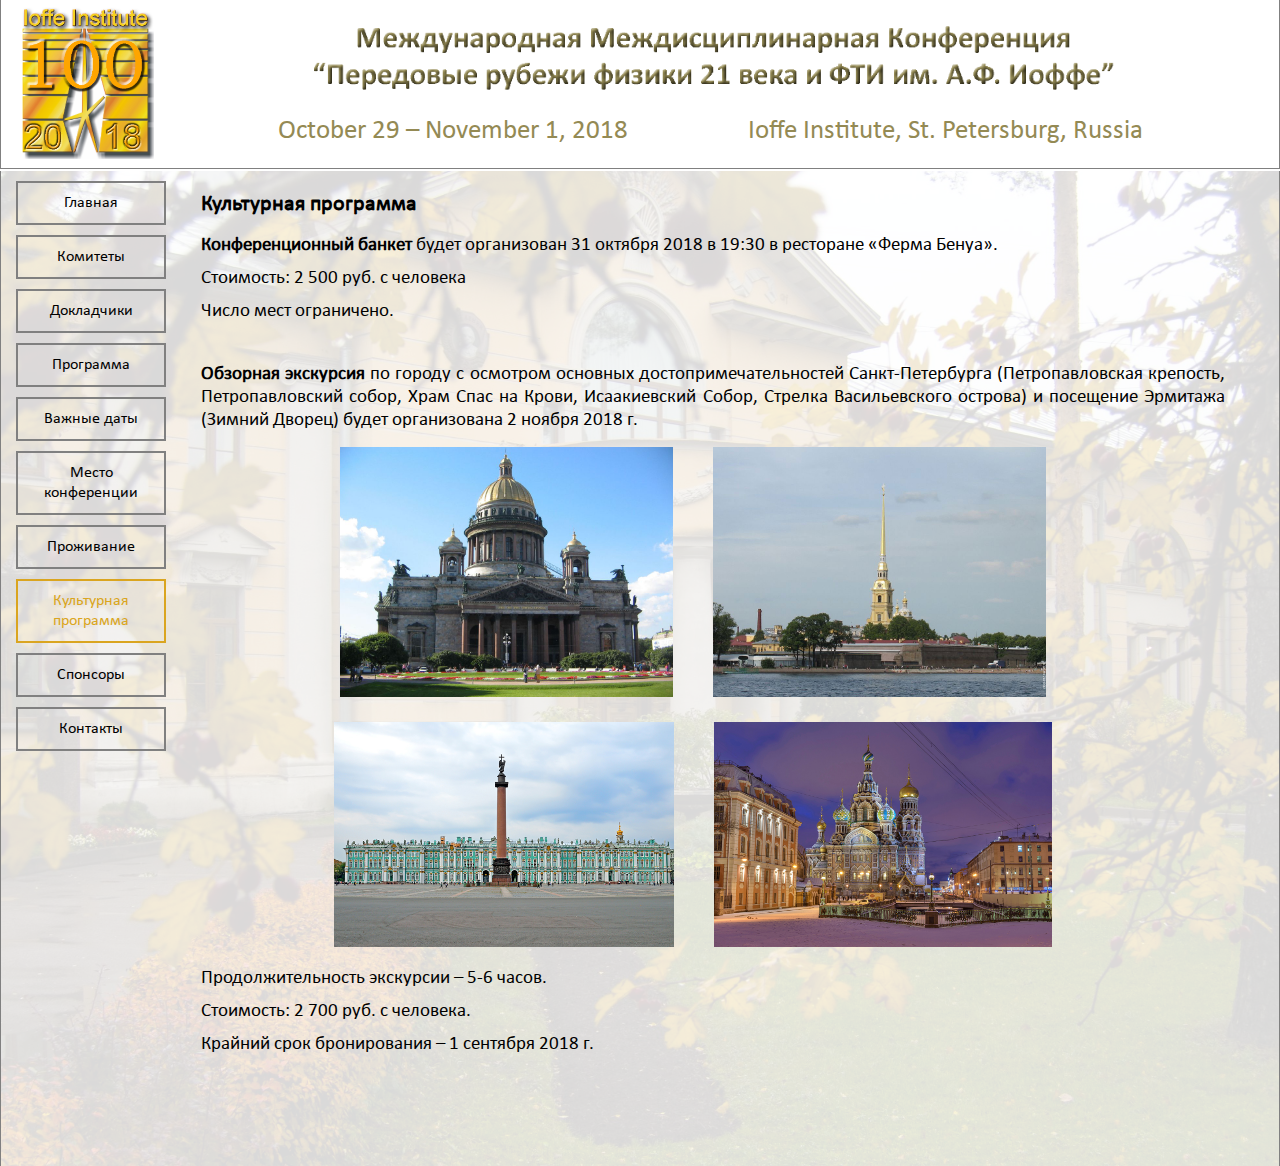
<file: socialprogram.html>
<!DOCTYPE html>
<html>
<head>
    <title>Культурная программа</title>
    <meta charset="utf-8">

    <link rel="stylesheet" type="text/css" href="assets/styles/style.css">
    <script type="text/javascript" href="assets/scripts/script.js"></script>
</head>
<body>    
<header>
<!--     <img src="assets/images/header-logo.jpg" alt="" class="logo">
    <img src="assets/images/header-title.gif" alt="" class="title">
    <span class="text text1">October 29 – November 1, 2018</span>
    <span class="text text2">Ioffe Institute, St. Petersburg, Russia</span> -->
    <div class="header-img">
         <a href="index.html"><img src="assets/images/header-logo.jpg" alt="" class="logo"></a>
    </div>
    <div class="titles">
        <div class="header-title">
            <img src="assets/images/header-title.gif" alt="" class="title">
        </div>
        <div class="header-subtitle">
            <span class="text text1">October 29 – November 1, 2018</span>
            <span class="text text2">Ioffe Institute, St. Petersburg, Russia</span>
        </div> 
    </div>   
</header>
<div class="background-image4">
<div class="background-white">
<section class="section-all">   
    <section class="section">
        <div class="btn-container">    
            <a href="index.html" class="btn-main">Главная</a>
            <a href="committies.html" class="btn-main">Комитеты</a>
            <a href="invitedspeakers.html" class="btn-main">Докладчики</a>
            <a href="program.html" class="btn-main">Программа</a>
            <a href="importantdates.html" class="btn-main">Важные даты</a>
            <a href="venue.html" class="btn-main">Место конференции</a>
            <a href="accomodation.html" class="btn-main">Проживание</a>
            <a href="socialprogram.html" class="btn-main this">Культурная программа</a>
            <a href="sponsors.html" class="btn-main">Спонсоры</a>
            <a href="contacts.html" class="btn-main">Контакты</a>
        </div>
        <div class="venue-container">
            <span class="venue-title">Культурная программа</span>
            <span class="venue-text"><b>Конференционный банкет</b> будет организован 31 октября 2018 в 19:30 в ресторане «Ферма Бенуа».</span> 
            <span class="venue-text">Стоимость: 2 500 руб. с человека</span> 
            <span class="venue-text">Число мест ограничено.</span>

            <span class="venue-text" style="padding-top: 30px;"><b>Обзорная экскурсия</b> по городу с осмотром основных достопримечательностей Санкт-Петербурга (Петропавловская крепость, Петропавловский собор, Храм Спас на Крови, Исаакиевский Собор, Стрелка Васильевского острова) и посещение Эрмитажа (Зимний Дворец) будет организована 2 ноября 2018 г.</span>

            <div class="image-container">
                <img  class="image" src="assets/images/sp/1.jpg">
                <img class="image" src="assets/images/sp/2.jpg">
            </div>
            <div class="image-container">
            <img style="height: 225px;" class="image" src="assets/images/sp/3.jpg">
            <img style="height: 225px;" class="image" src="assets/images/sp/4.jpg">
            </div>
            <span class="venue-text">Продолжительность экскурсии – 5-6 часов.</span>
            <span class="venue-text">Стоимость: 2 700 руб. с человека.</span>
            <span class="venue-text">Крайний срок бронирования – 1 сентября 2018 г.</span>
        </div>
</section>              
<script
    src="https://code.jquery.com/jquery-3.3.1.js"
    integrity="sha256-2Kok7MbOyxpgUVvAk/HJ2jigOSYS2auK4Pfzbm7uH60="
    crossorigin="anonymous"></script>
<!-- <script type="text/javascript" src="http://maps.google.com/maps/api/js?sensor=false"></script> -->
</body>
</html>
</file>
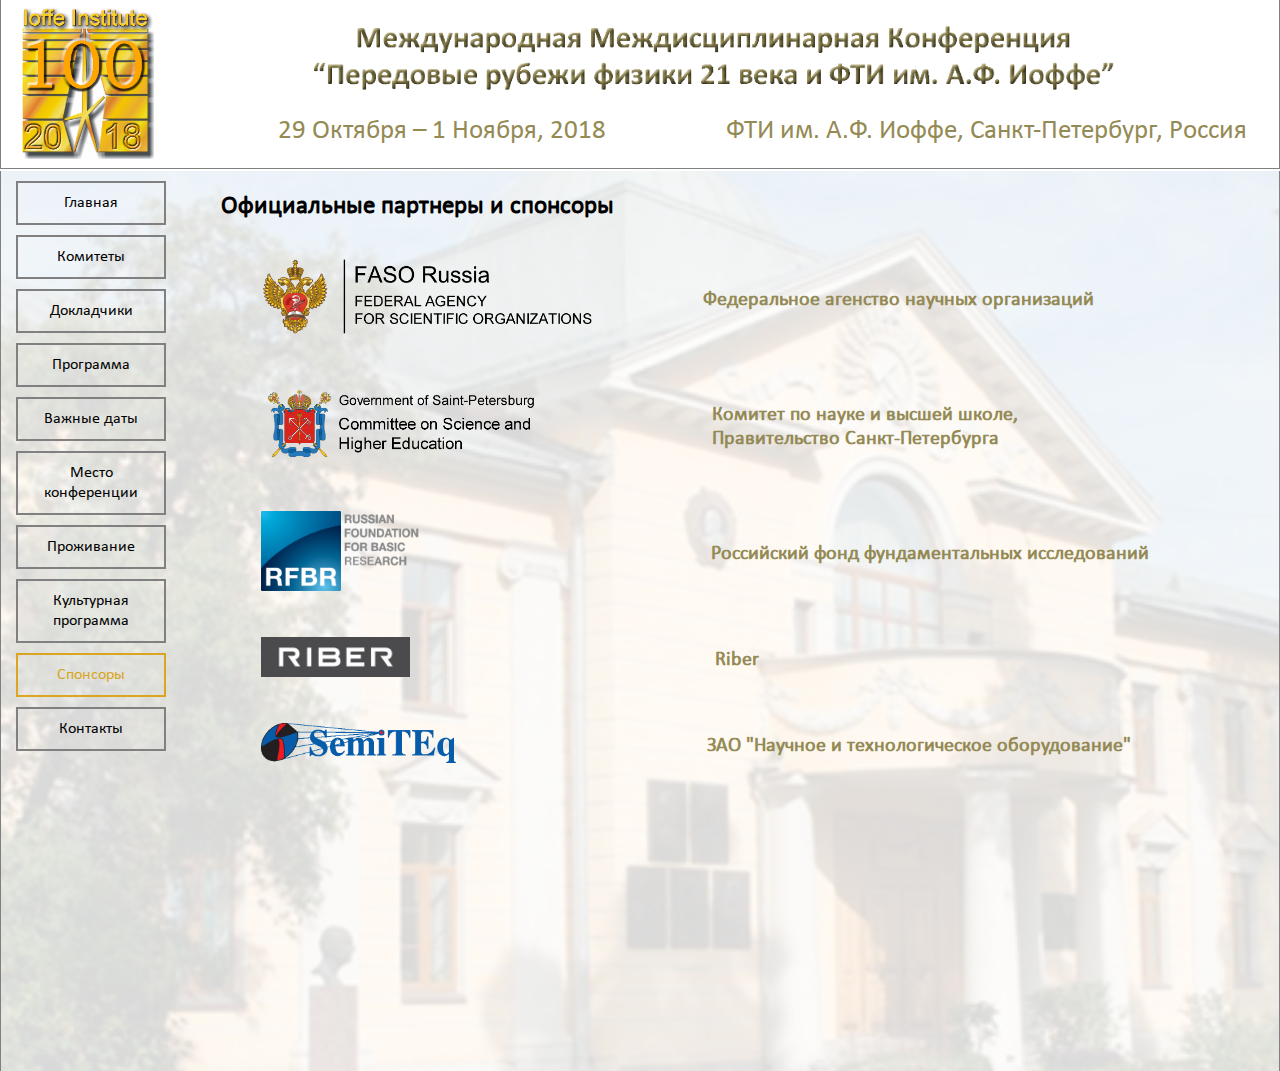
<file: sponsors.html>
<!DOCTYPE html>
<html>
<head>
    <title>Спонсоры</title>
    <meta charset="utf-8">

    <link rel="stylesheet" type="text/css" href="assets/styles/style.css">
    <script type="text/javascript" href="assets/scripts/script.js"></script>   
</head>
<body>    
<header>
    <div class="header-img">
         <a href="index.html"><img src="assets/images/header-logo.jpg" alt="" class="logo"></a>
    </div>
    <div class="titles">
        <div class="header-title">
            <img src="assets/images/header-title.gif" alt="" class="title">
        </div>
       <div class="header-subtitle">
            <span class="text text1">29 Октября – 1 Ноября, 2018</span>
            <span class="text text2">ФТИ им. А.Ф. Иоффе, Санкт-Петербург, Россия</span>
        </div> 
    </div>   

</header>
<div class="background-image">
<div class="background-white">
    <section class="section section-venue">
        <div class="btn-container">    
            <a href="index.html" class="btn-main">Главная</a>
            <a href="committies.html" class="btn-main">Комитеты</a>
            <a href="invitedspeakers.html" class="btn-main">Докладчики</a>
            <a href="program.html" class="btn-main">Программа</a>
            <a href="importantdates.html" class="btn-main">Важные даты</a>
            <a href="venue.html" class="btn-main">Место конференции</a>
            <a href="accomodation.html" class="btn-main">Проживание</a>
            <a href="socialprogram.html" class="btn-main">Культурная программа</a>
            <a href="sponsors.html" class="btn-main this">Спонсоры</a>
            <a href="contacts.html" class="btn-main">Контакты</a>
        </div>
        <div class="sponsors-all-container">
            <span class="sponsors-main-title title-sect">Официальные партнеры и спонсоры</span>  
            <div class="sponsors-container">  
                <div class="sponsors-row">
                    <a href=" http://fano.gov.ru/en/" target="_blank">
                        <img class="sponsor-img" src="assets/images/sponsors/Fano_01.gif" alt="">
                    </a>
                    <a href=" http://fano.gov.ru/en/" target="_blank"><span style="padding-right: 55px;" class="sponsor-title">Федеральное агенство научных организаций</span></a>
                </div>
                <div class="sponsors-row">
                    <a href=" http://knvsh.gov.spb.ru/" target="_blank">
                        <img class="sponsor-img" src="assets/images/sponsors/Gov_01.gif" alt="">
                    </a>
                    <div class="sponsors-container">
                        <a href=" http://knvsh.gov.spb.ru/" target="_blank"><span style="margin-left: 70px;" class="sponsor-title">Комитет по науке и высшей школе,</span></a>
                        <a href=" http://knvsh.gov.spb.ru/" target="_blank"><span style="margin-left: 70px;" class="sponsor-title">Правительство Санкт-Петербурга</span></a>
                    </div>
                </div>
                <div class="sponsors-row">
                    <a  href=" http://www.rfbr.ru/rffi/eng" target="_blank">
                        <img class="sponsor-img" src="assets/images/sponsors/rfbr.png" alt="">
                    </a>
                    <a href=" http://www.rfbr.ru/rffi/eng" target="_blank"><span style="" class="sponsor-title">Российский фонд фундаментальных исследований</span></a>
                </div>
                <div class="sponsors-row">
                    <a  href="https://www.riber.com/" target="_blank">
                        <img style="height: 40px;" class="sponsor-img" src="assets/images/sponsors/riber.jpg" alt="">
                    </a>
                    <a href="https://www.riber.com/" target="_blank"><span style="padding-right: 390px;" class="sponsor-title">Riber</span></a>
                </div>
                <div class="sponsors-row">
                    <a  href=" http://www.semiteq.org/" target="_blank">
                        <img style="height: 40px;" class="sponsor-img" src="assets/images/sponsors/semiteq.gif" alt="">
                    </a>
                    <div><a href=" http://www.semiteq.org/" target="_blank"><span style="padding-right: 18px;" class="sponsor-title">ЗАО "Научное и технологическое оборудование"</span></a></div>
                </div>                                    
            </div>
        </div>
    </section>
<script
    src="https://code.jquery.com/jquery-3.3.1.js"
    integrity="sha256-2Kok7MbOyxpgUVvAk/HJ2jigOSYS2auK4Pfzbm7uH60="
    crossorigin="anonymous"></script>
<!-- <script type="text/javascript" src="http://maps.google.com/maps/api/js?sensor=false"></script> -->
</body>
</html>
</file>
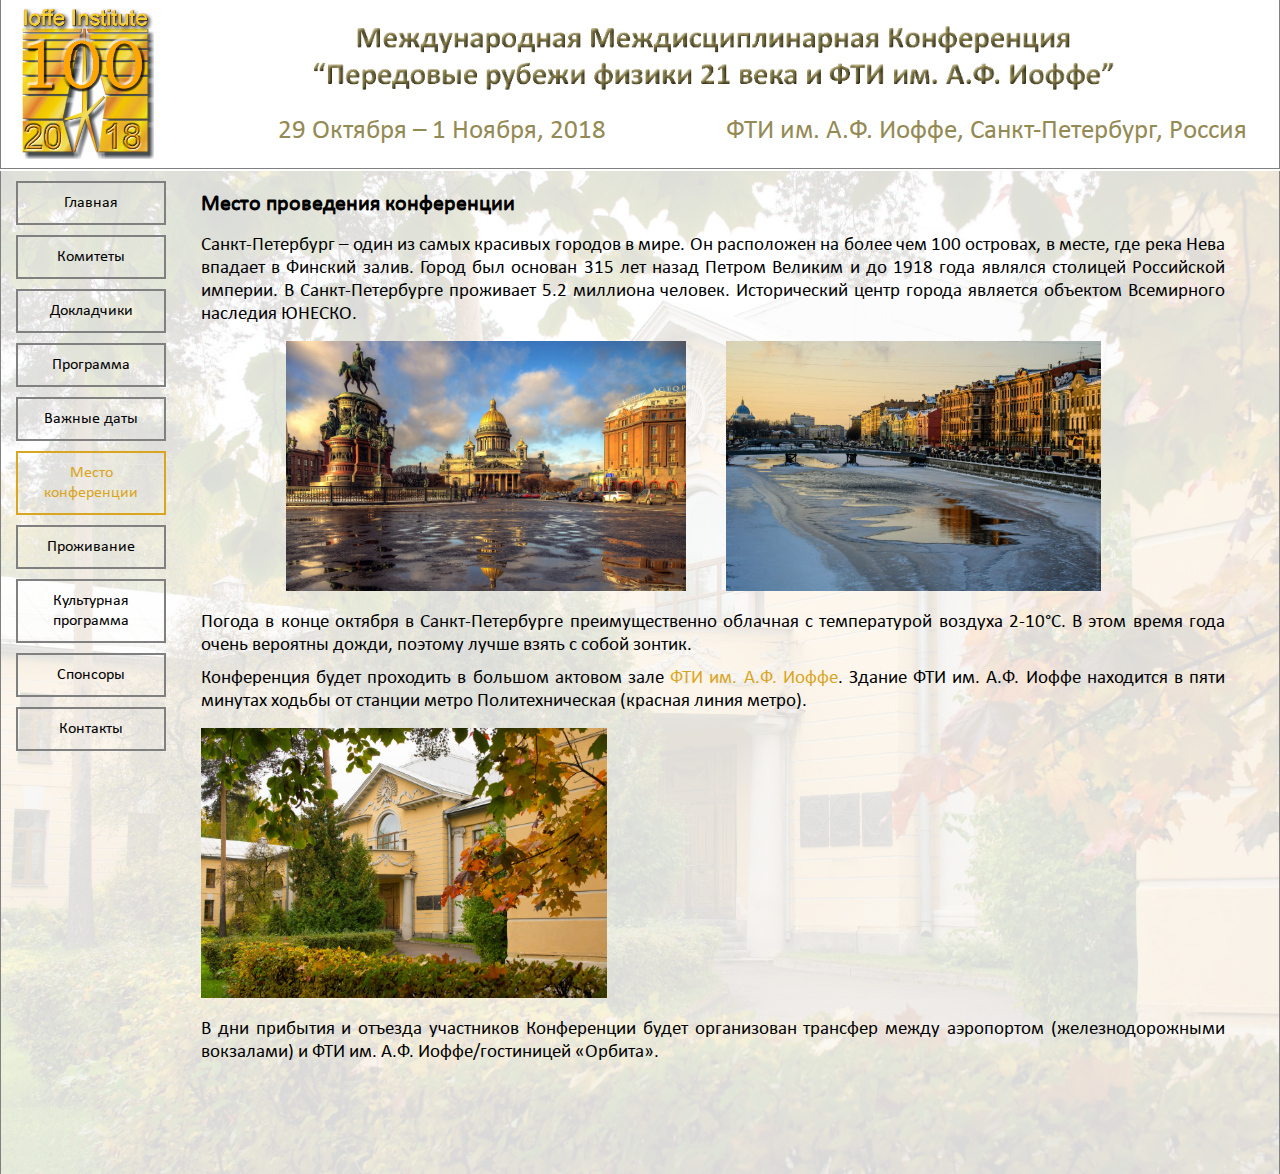
<file: venue.html>
<!DOCTYPE html>
<html>
<head>
    <title>Место конференции</title>
    <meta charset="utf-8">

    <link rel="stylesheet" type="text/css" href="assets/styles/style.css">
    <script type="text/javascript" href="assets/scripts/script.js"></script>   
</head>
<body>    
<header>
    <div class="header-img">
         <a href="index.html"><img src="assets/images/header-logo.jpg" alt="" class="logo"></a>
    </div>
    <div class="titles">
        <div class="header-title">
            <img src="assets/images/header-title.gif" alt="" class="title">
        </div>
       <div class="header-subtitle">
            <span class="text text1">29 Октября – 1 Ноября, 2018</span>
            <span class="text text2">ФТИ им. А.Ф. Иоффе, Санкт-Петербург, Россия</span>
        </div> 
    </div>   

</header>
<div class="background-image5">
<div class="background-white">
    <section class="section section-venue">
        <div class="btn-container">    
            <a href="index.html" class="btn-main">Главная</a>
            <a href="committies.html" class="btn-main">Комитеты</a>
            <a href="invitedspeakers.html" class="btn-main">Докладчики</a>
            <a href="program.html" class="btn-main">Программа</a>
            <a href="importantdates.html" class="btn-main">Важные даты</a>
            <a href="venue.html" class="btn-main this">Место конференции</a>
            <a href="accomodation.html" class="btn-main">Проживание</a>
            <a href="socialprogram.html" class="btn-main">Культурная программа</a>
            <a href="sponsors.html" class="btn-main">Спонсоры</a>
            <a href="contacts.html" class="btn-main">Контакты</a>
        </div>
        <div class="venue-container">
            <span class="venue-title">Место проведения конференции</span>
            <span class="venue-text">Санкт-Петербург – один из самых красивых городов в мире. Он расположен на более чем 100 островах, в месте, где река Нева впадает в Финский залив. Город был основан 315 лет назад Петром Великим и до 1918 года являлся столицей Российской империи. В Санкт-Петербурге проживает 5.2 миллиона человек. Исторический центр города является объектом Всемирного наследия ЮНЕСКО.</span>
            <div class="image-container">
                <img class="image" src="assets/images/Spb.jpg">
                <img class="image" src="assets/images/bg6.jpg">
            </div>
            <span class="venue-text">Погода в конце октября в Санкт-Петербурге преимущественно облачная с температурой воздуха 2-10°C. В этом время года очень вероятны дожди, поэтому лучше взять с собой зонтик.</span> 

            <span class="venue-text">Конференция будет проходить в большом актовом зале <a target="Blank" href="http://www.ioffe.ru/index_en.html" class="ioffe-link">ФТИ им. А.Ф. Иоффе</a>. Здание ФТИ им. А.Ф. Иоффе находится в пяти минутах ходьбы от станции метро Политехническая (красная линия метро).</span>
            <div class="image-container">
                <img style="height: 270px;" src="assets/images/bg4.jpg">
                <iframe class="venue-map" src="https://www.google.com/maps/embed?pb=!1m18!1m12!1m3!1d3765.3479624012907!2d30.36620839451881!3d60.00473480982283!2m3!1f0!2f0!3f0!3m2!1i1024!2i768!4f13.1!3m3!1m2!1s0x4696339b9acd6c85%3A0x2939d481143cb40a!2z0KTQuNC30LjQutC-LdGC0LXRhdC90LjRh9C10YHQutC40Lkg0LjQvdGB0YLQuNGC0YPRgiDQuNC80LXQvdC4INCQLiDQpC4g0JjQvtGE0YTQtQ!5e0!3m2!1sru!2sru!4v1523828734403" width="300" height="300" frameborder="0" style="border:0" allowfullscreen></iframe>
            </div>

            <span class="venue-text">В дни прибытия и отъезда участников Конференции будет организован трансфер между аэропортом (железнодорожными вокзалами) и ФТИ им. А.Ф. Иоффе/гостиницей «Орбита».</span>

        </div>
    </section>
<script
    src="https://code.jquery.com/jquery-3.3.1.js"
    integrity="sha256-2Kok7MbOyxpgUVvAk/HJ2jigOSYS2auK4Pfzbm7uH60="
    crossorigin="anonymous"></script>
<!-- <script type="text/javascript" src="http://maps.google.com/maps/api/js?sensor=false"></script> -->
</body>
</html>
</file>
<file: assets/styles/style.css>
@font-face {
    font-family: "Callibri"; /* Имя шрифта */
    src: url(../fonts/Callibri.ttf); /* Путь к файлу со шрифтом */
}

* {
    box-sizing: border-box;
}

body, h1, h2, h3, h4, a, p, ul {
    margin: 0;
    font-family: "Callibri";
    color: #565656;
}

span,
ul,
li,
a {
    color: black;
}

a {
    text-decoration: none;
    outline: none;
}

body {
    z-index: 15;
    height: 100%;
    min-width: 1024px;
}

ul {
    list-style-type: none;
    padding: 0;
}

.uni-name {
    font-style: italic;
}

.venue-map {
 margin-left: 120px;
 height: 270px;
 width: 500px;
}

.accom-map {
    margin-right: 50px;
}

.section {
    display: flex;
    flex-direction: row;
    z-index: 200;
    min-height: 100%;
}

.section-all {
    display: flex;
    flex-direction: column;
}

.title-sect {
    font-weight: 900;
    font-size: 20px;
}

.title-sect2 {
    margin-bottom: 20px;
}

.title-sect3 {
    margin-left: 30px;
}

.accom-item {
    margin-top: 20px;
}

/*======================header=======================*/

header {
    height: 168px;
    border-bottom: 1px solid grey;
    border-right: 1px solid grey;
    border-left: 1px solid grey;
    display: inline-flex;
    width: 100%;
}
.header-title {
    display: flex;
    justify-content: center;
    width: 100%;
}

.titles {
    width: 100%;s
}

.header-subtitle {
    display: inline-flex;
    flex-direction: row;
    justify-content: space-around;
}

.logo {
    height: 160px;
    margin-left: 17px;
    margin-top: 5px;
}

.title {
/*    position: absolute;
    left: 80%;
    transform: translateX(-80%);*/
    height: 95px;
    min-width: 800px;
    margin-top: 10px;
}

.text {
    margin-left: 30px;
    margin-top: 10px;
}

header span {
    font-size: 27px;
    color: rgb(148,138,84);
}



@media screen and (min-width: 1280px) {
    .text {
        margin-left: 120px;
        margin-top: 10px;
    }

    header {
        height: 169px;
        width: 1280px;
    }

    body {
        z-index: 15;
        width: 1280px;
        margin: 0 auto;
        min-height: 100%;
        height: auto !important;
    }
}

@media screen and (min-width: 1024px) {
    .film,
    .film-up,
    .film-down,
    .film-up2,
    .film-down2 {
        width: 1024px;
    }


    .venue-container {
        max-width: 1024px;
    }

}



/*======================header=======================*/

/*======================sect-committiees=======================*/

.btn-container {
    display: flex;
    flex-direction: column;
    justify-content: flex-start;
    width: 160px;
}

.btn-main {
    text-align: center;
    border: 2px solid grey;
    padding: 10px;
    width: 150px;
    color: black;
    margin-left: 15px;
    margin-top: 10px;
    background: none;
}

.btn-main:hover {
    transform: scale(1.05);
    color: #DAA520;
    border-color: #DAA520;
    transition: .4s;
}

.this {
    color: #DAA520;
    border-color: #DAA520;
}

.background-image {
    background-image: url('../images/background-image.png');
    background-size: cover;
    background-repeat: no-repeat;
        height: 100vh;
}
.background-image4 {
     background-image: url('../images/bg3.jpg');
     background-size: cover;
     background-repeat: no-repeat;
}

.background-image6 {
     background-image: url('../images/Spb.jpg');
     background-size: cover;
     background-repeat: no-repeat;
}

.background-image5 {
    background-image: url('../images/bg4.jpg');
    background-size: cover;
    background-repeat: no-repeat;
    height: 100%;
}

.background-image3 {
    background-image: url('../images/bg2.jpg');
    background-size: cover;
/*    height: 100%;*/
    background-repeat: no-repeat;
        height: 100vh;
}

.background-white {
    background-color: rgba(255, 255, 255, 0.85);
    height: 100%;
    z-index: 100;
    border-right: 1px solid grey;
    border-left: 1px solid grey;

}

.name-container {
    margin-top: 10px;
    display: inline-flex;
    flex-direction: column;
}

.name-container2 {
    margin-right: 120px;
}

.name-all-container {
    display: flex;
    flex-direction: row;
}

.name {
    font-size: 20px;
    padding-top: 5px;
}


.names {
    display: flex;
    flex-direction: column;
    align-items: center;

}

.committies-title {
    font-weight: 900px;
    font-size: 25px;
    font-weight: 1000;
        margin-top: 20px;
}

.committies-container {
    width: 100%;
    display: flex;
    justify-content: center;
}


.second-ph {
    margin-left: -10px;
}

.scientist-ph{
    height: 150px;
    z-index: 1;  
}

.photo-under {
    position: relative;
}

/*.camera-roll {
    background-image: url('../images/photos2.png');
}
*/

.camera-roll-img {
    position: absolute;
    z-index: 300;
    height: 250px;
    top: 720px;
    left: 20px;
}

.film {
    width: 1279px;
    position: absolute;
    height: 25px;
}

.film-up {
    top: 768px; 
}

.film-down {
    top: 940px;
}

.film-up2 {
    top: 780px; 
}

.film-down2 {
    top: 955px;
}

.m-main {
    height: 150px
}

.m-main {
    position: absolute;
    top: 805px;
    width: 1275px;
}



/*======================sect-committiees=======================*/


/*============sect-venue================================*/

.ioffe-link {
    color: #DAA520 ;
    cursor: pointer;
}

.venue-text {
    font-size: 19px;
        width: 100%;
    word-wrap: break-word;
    text-align: justify;
    margin-bottom: 10px;
}

li {
    font-size: 19px;
}

.venue-container {
    margin-top: 20px;
    margin-left: 40px;
    margin-right: 40px;
    display: flex;
    flex-direction: column;
    width: 10;
}

.venue-title {
    margin-bottom: 15px;
    font-weight: 900;
    font-size: 22px;
}

.venue-img {
   z-index: 8888;
   height: 300px;
   margin-right: 40px;
}

.image {
    height: 250px;
    margin-right: 40px;
}

.image-container {
    display: flex;
    justify-content: center;
    margin-top: 5px;
    margin-bottom: 20px;
}

.image-container2 {
    margin-left: 80px;
}

.image-items img {
    height: 250px;
}

.image-items img:last-child {
    margin-top: 10px;
}

.venue-container {
    margin-bottom: 100px;
}
/*.image-items {
    margin-left: 100px;
}*/

/*============sect-venue================================*/

/*=============sect-contacts============================*/

.contacts-container {
    margin-top: 20px;
    margin-left: 40px;
    margin-right: 40px;
    display: flex;
    flex-direction: column;
}

.contacts-container span {
    font-size: 20px;
}

.bold-item {
    font-weight: 900;
    font-size: 20px;
}

.headline-c {
    margin-bottom: 10px;
}

.name-item {
    font-size: 20px;
    font-weight: 900;
    line-height: 25px;
}

.place-item {
    font-size: 20px;
    line-height: 25px;
        margin-bottom: 10px;
}

.h-last {
    margin-top: 20px;
}

.address {
    margin-top: 40px;
}

.address2 {
    display: inline-flex;
}
.address3 {
    margin-top: 40px;
    margin-left: 5px;
}

.address4,
.address5 {
    margin-left: 75px;
}

.fax {
    margin-top: 40px;
}

.mail {
    margin-left: 60px;
}

.phone {
    margin-bottom: 40px;
}

/*=============sect-contacts============================*/

/*============sect-accom================================*/

.accomodation-container {
    margin-top: 20px;
    margin-left: 40px;
    margin-right: 40px; 
    font-size: 18px;
}

.accom-container {
    display: inline-flex;
    margin-top: 10px;
}

.accom-container2 {
    margin-left: 20px;
}

.accom-text2 {
    margin-top: 20px;
}

.accom-text,
.accom-text2,
.accom-item {
    width: 100%;
    word-wrap: break-word;
    text-align: justify;
}

.accom-img {
    height: 450px;
}

.m-com {
    position: absolute;
    top: 790px;
    height: 150px;
    width: 1275px;
}


/*============sect-accom================================*/

/*===========sect-speakers-=============================*/

.participants-container,
.participant-items {
    display: flex;
    flex-direction: column;
    font-size: 20px;
    margin-left: 30px;
    margin-top: 10px;
    margin-right: 30px;
}

.title-sect {
    font-size: 25px;
    margin-bottom: 15px;
}

.title-main {
    margin-bottom: -3px;
}

.participant-item {

    font-size: 18px;
}

.project-item {
    font-size: 19px;
}

.uni-item {
    font-style: italic;
}

.background-image2 {
    background-image: url('../images/background-image2.png');
}


/*===========sect-speakers-=============================*/

/*sect-visa*/

.visa-text {
    margin-top: 15px;
    font-size: 19px;
}

.visa-container {
    margin-top: 20px;
    margin-left: 40px;
    margin-right: 40px;
    font-size: 18px;
    display: flex;
    flex-direction: column;
}

.visa-text,
.title-sect {
    width: 100%;
    word-wrap: break-word;
    text-align: justify;
}

/*sect-visa*/

/*sect-main*/
.main-container {
    display: flex;
    flex-direction: column;
    margin-top: 10px;
    margin-left: 30px;
    margin-right: 30px;
    min-width: 650px;
}

.main-text {
    font-size: 19px;
    margin-top: 7px;
    width: 100%;
    color: #000000;
    word-wrap: break-word;
    text-align: justify;
}

.main-container-all {
    display: flex;
}

.sponsors__film-container{
    display: flex;
    flex-direction: column; 
}

.main-photo {
    margin-top: 20px;
    margin-right: 10px;
}


.ioffe-photo {
    height: 350px;
}

.old-photo {
    margin-top: 5px;
    height: 195px;
}



.ioffe-photo {
    height: 350px;
}

.ioffe-ph {
    margin-top: 100px;
    height: 300px;
}

    
/*sect-main*/

/*sect-dates*/
 .dates-all-container {
    margin-right: 40px;
    margin-left: 40px;
    margin-top: 15px;
    display: flex;
    flex-direction: column;
 }

 .dates-container {
    display: inline-flex;
 }

 .dates-title {
    font-size: 25px;
    font-weight: 900;
    margin-bottom: 20px;
 }

 .dates-item,
 .activities-item  {
    font-size: 20px;
    margin-bottom: 10px;
 }

 .dates-items {
    display: flex;
    justify-content: flex-end; 
 }

.activities-items {
    margin-left: 20px;
}

 .activities-items,
 .dates-items {
    display: flex;
    flex-direction: column;
 }

/*sect-dates*/

/*program-sect*/
    
.program-title {
    font-weight: 900;
    font-size: 25px;
}

.program-container {
    display: flex;
    flex-direction: column;
    margin-left: 30px;
    margin-right: 20px;
    margin-top: 5px;
}

table {
    margin-top: 20px;
}

td .first-column {
    width: 20%;
}


td .first-column,
td .other-column,
td .top-row,
td .second-row {
    padding: 7px 7px;
    vertical-align: middle;
    text-align: center;
}

.td-item {
    display: flex;
    flex-direction: column;
    min-height: 20px;
}


.program-name {
 font-size: 18px;
}

.uni-name {
 font-size: 15px;
}

.top-row,
.other-column,
.first-column {
    color: black;
    font-size: 16px;
}

.connected-item {
    vertical-align: top;
}

.meeting-name {
    font-size: 17px;
}

.meeting-item {
    margin-top: 10px;
    display: flex;
    flex-direction: column;
}

.download-pdf {
    display: flex;
    flex-direction: row;
    margin-top: 20px;
    align-items: center;
    margin-top: 20px;
}

.sci-prog {
    display: flex;
    flex-direction: row;
    justify-content: space-between;
}

.download-pdf span {
    font-weight: 900;
    font-size: 22px;
    cursor: pointer;
}

.download-pdf span:hover {
    color: grey;
    transition: .3s;
}

.download-pdf img {
    height: 36px;
    margin-left: 10px;
}



.scientist-item:hover /*.td-item span*/ {
    background-color: rgba(245, 210, 33, 0.5);
    transition: .3s;
}

.scientist-item {
    cursor: pointer;
}

.other-column {
    width: 25%;
}

/*program-sect*/
.program-link {
    outline: none;
}
.abstract-item {
    border: 1px solid grey;
    display: none;
    flex-direction: column;
    width: 800px;  
}

.abstract-item span{
    font-size: 20px;
}

.speaker-item {
    padding-top: 5px;
}

.theme-item {
    padding-top: 5px;
}

.poster-items {
    display: flex;
    flex-direction: column;
    font-family: "Callibri";
}

.poster-item {
    margin-top: 20px;
    display: flex;
    flex-direction: column;
    font-size: 10px;
}

.poster-h {
    font-weight: 700;
    font-size: 13px;
}

.poster-p {
    font-size: 8px;
}

/*============sect-sponsors================================*/
.sponsors-container {
    display: flex;
    flex-direction: column;
    width: 100%;
    margin-left: 60px;
    padding: 20px 40px;

}

.sponsors-row {
    display: inline-flex;
    flex-direction: row;
    justify-content: space-between;
    align-items: center;
    padding-bottom: 40px;    
}

.sponsor-img {
    height: 80px;
}

.sponsors-all-container {
    display: flex;
    flex-direction: column;
    width: 100%;
    margin-right: 150px;
}

.sponsors-main-title {
    padding-left: 60px;
    padding-top: 20px;
}

.sponsor-title {
    font-weight: 900;
    font-size: 20px;
    color: #948a55;
    text-align: justify;
    cursor: pointer;
}

.sponsor-title:hover {
    transition: .3s ease-out;
    opacity: 0.7;    
}

.img-main-sponsors {
    padding-right: 60px;
    padding-top: 25px;
}

.sponsors-main {
    display: flex;
    flex-wrap: wrap;
    padding-left: 10px;
    padding-bottom: 75px;
}

.sponsors-main-all {
    display: flex;
    flex-direction: column;
    padding-left: 50px; 
}
.sponsor-main-title {
    margin-top: 260px;
    margin-left: 20px;
}
/*===========sect-sponsors=============================*/

.main-container-all-all {
    display: flex;
    flex-direction: column;
}

.sponsors-container {
    display: flex;
    flex-direction: column;
}
</file>
